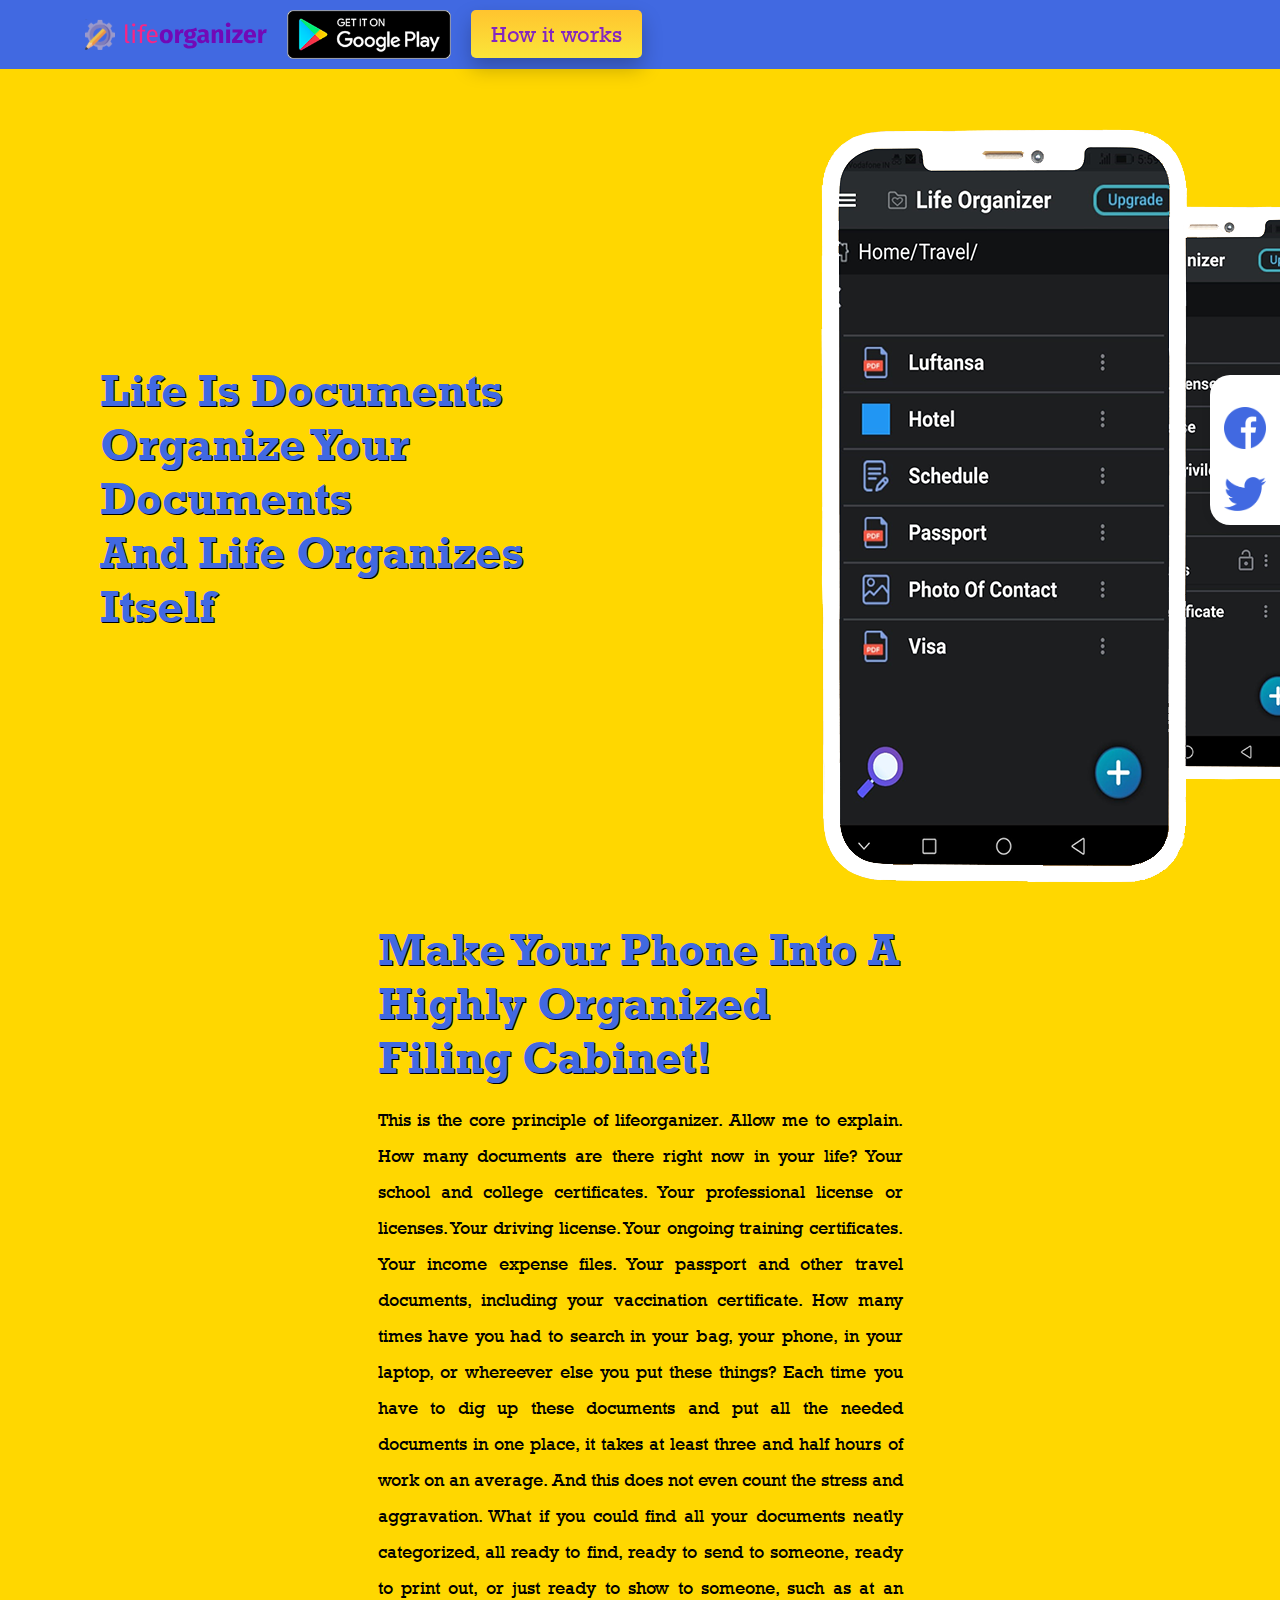
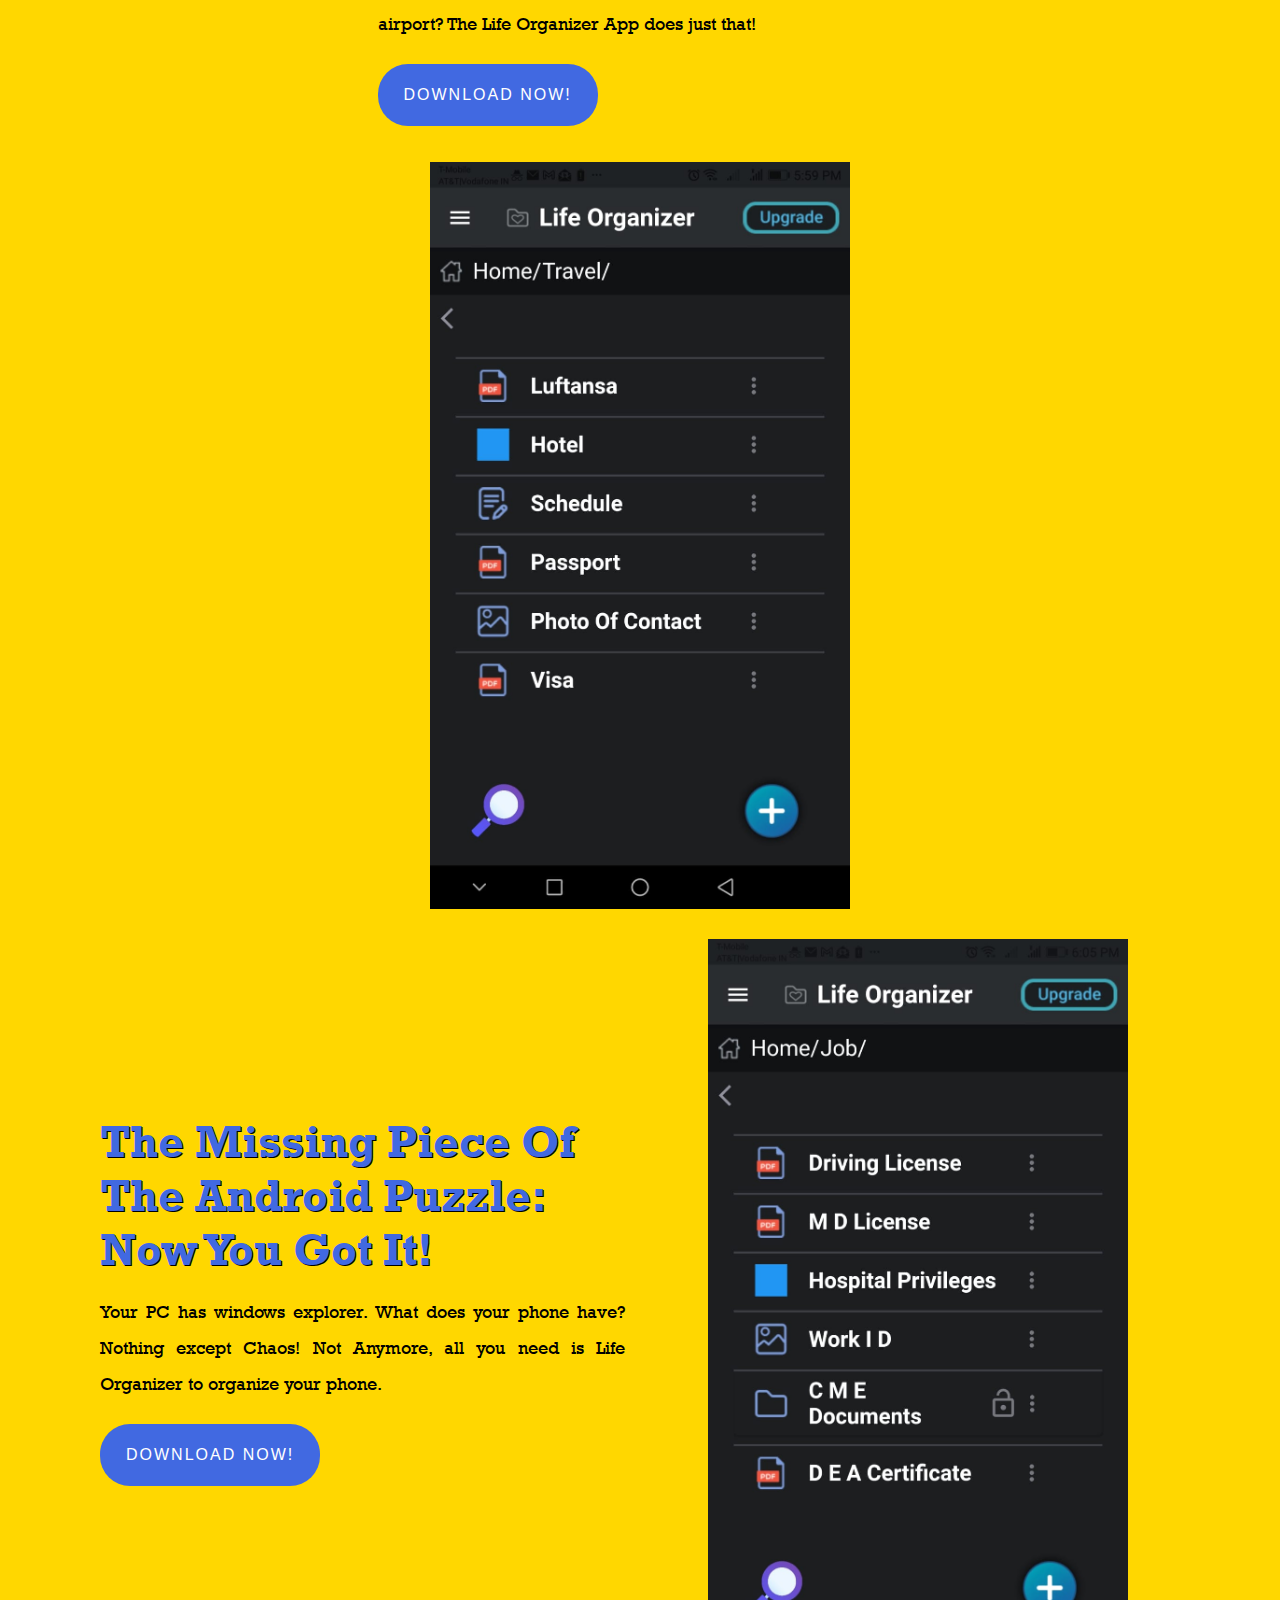
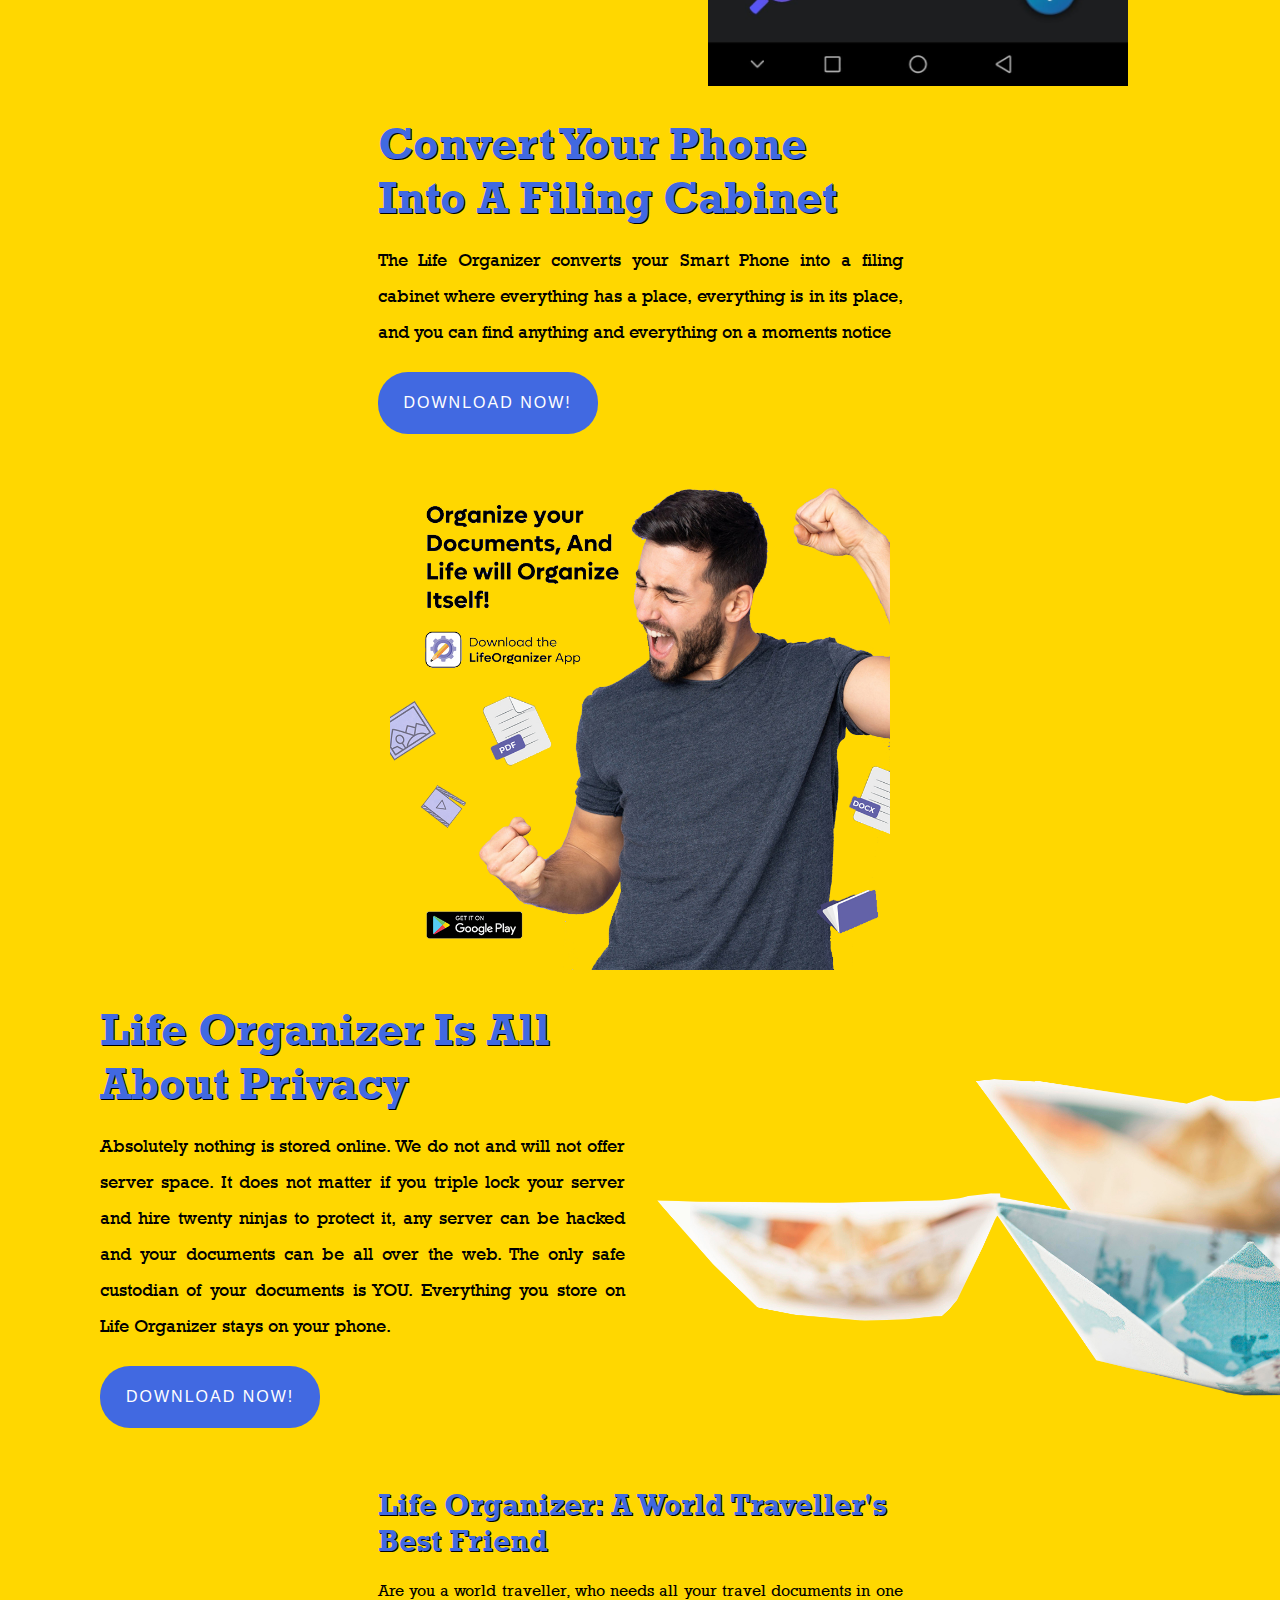
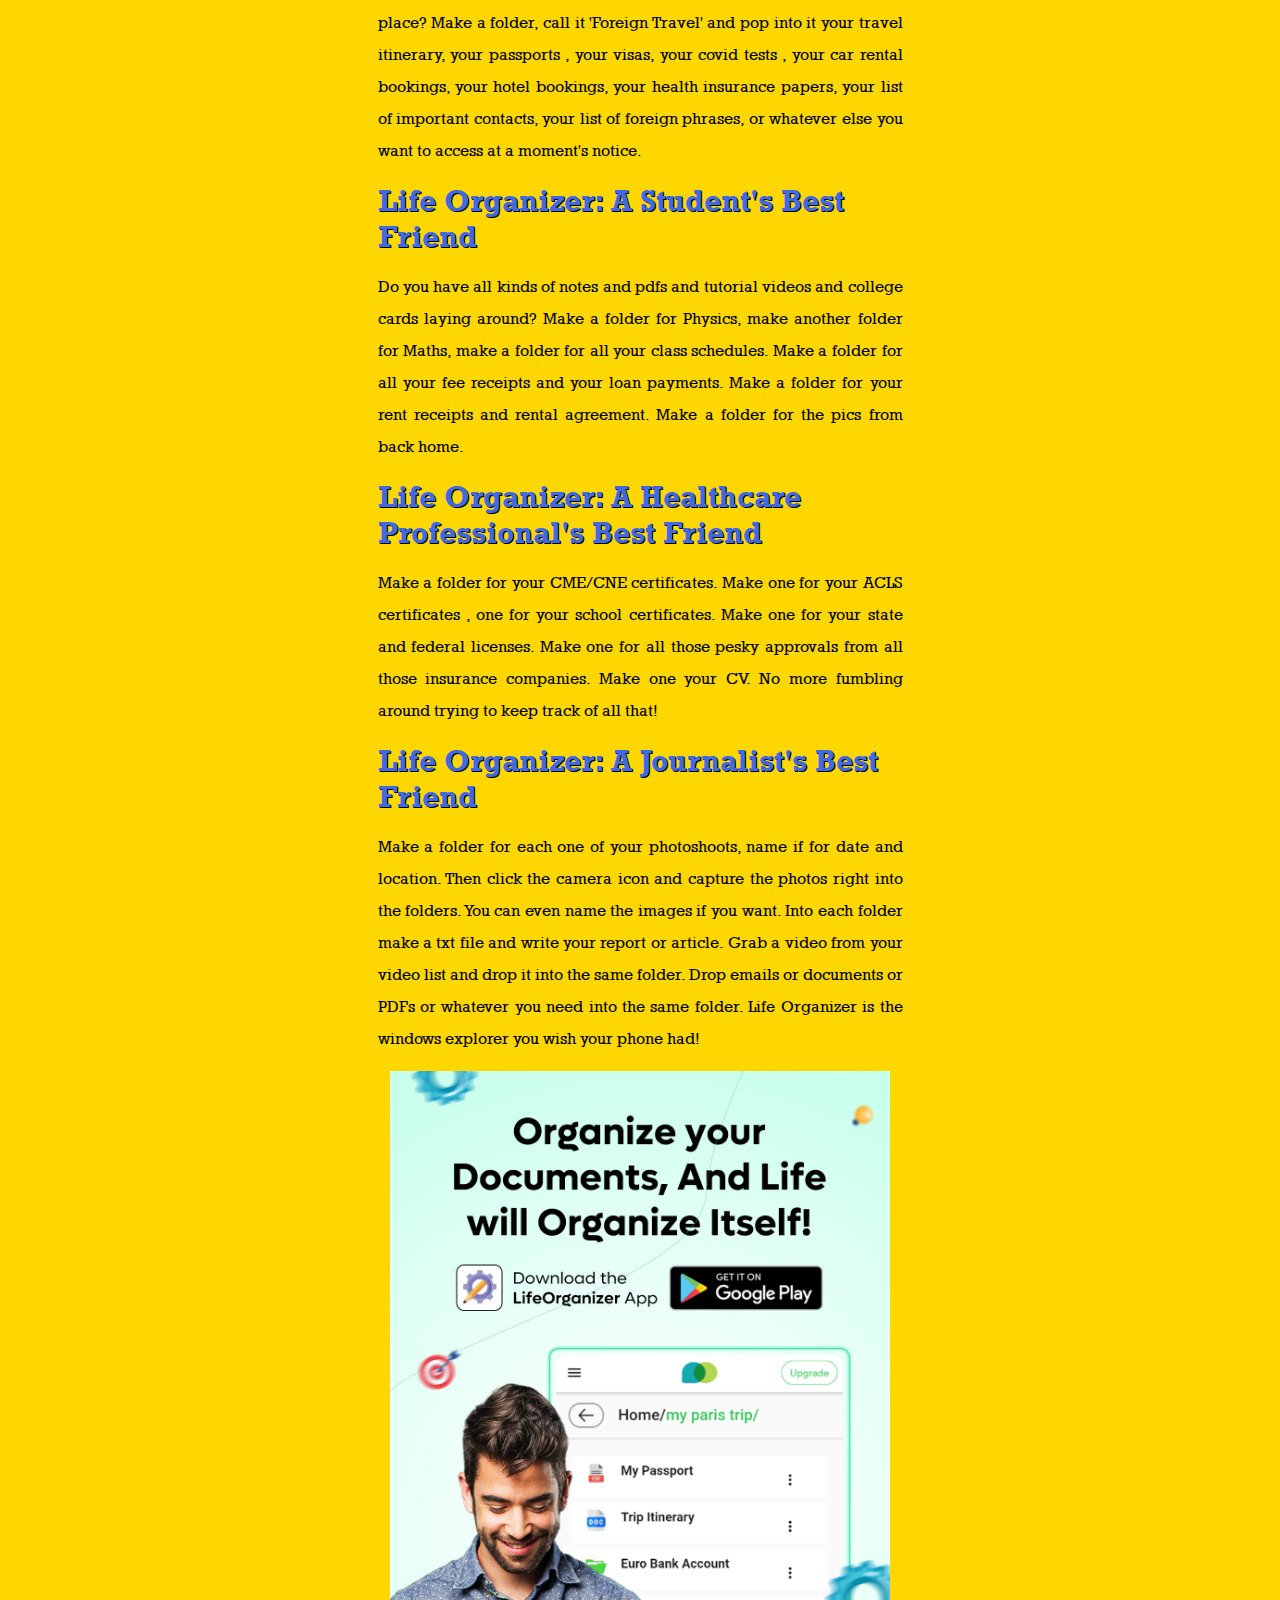
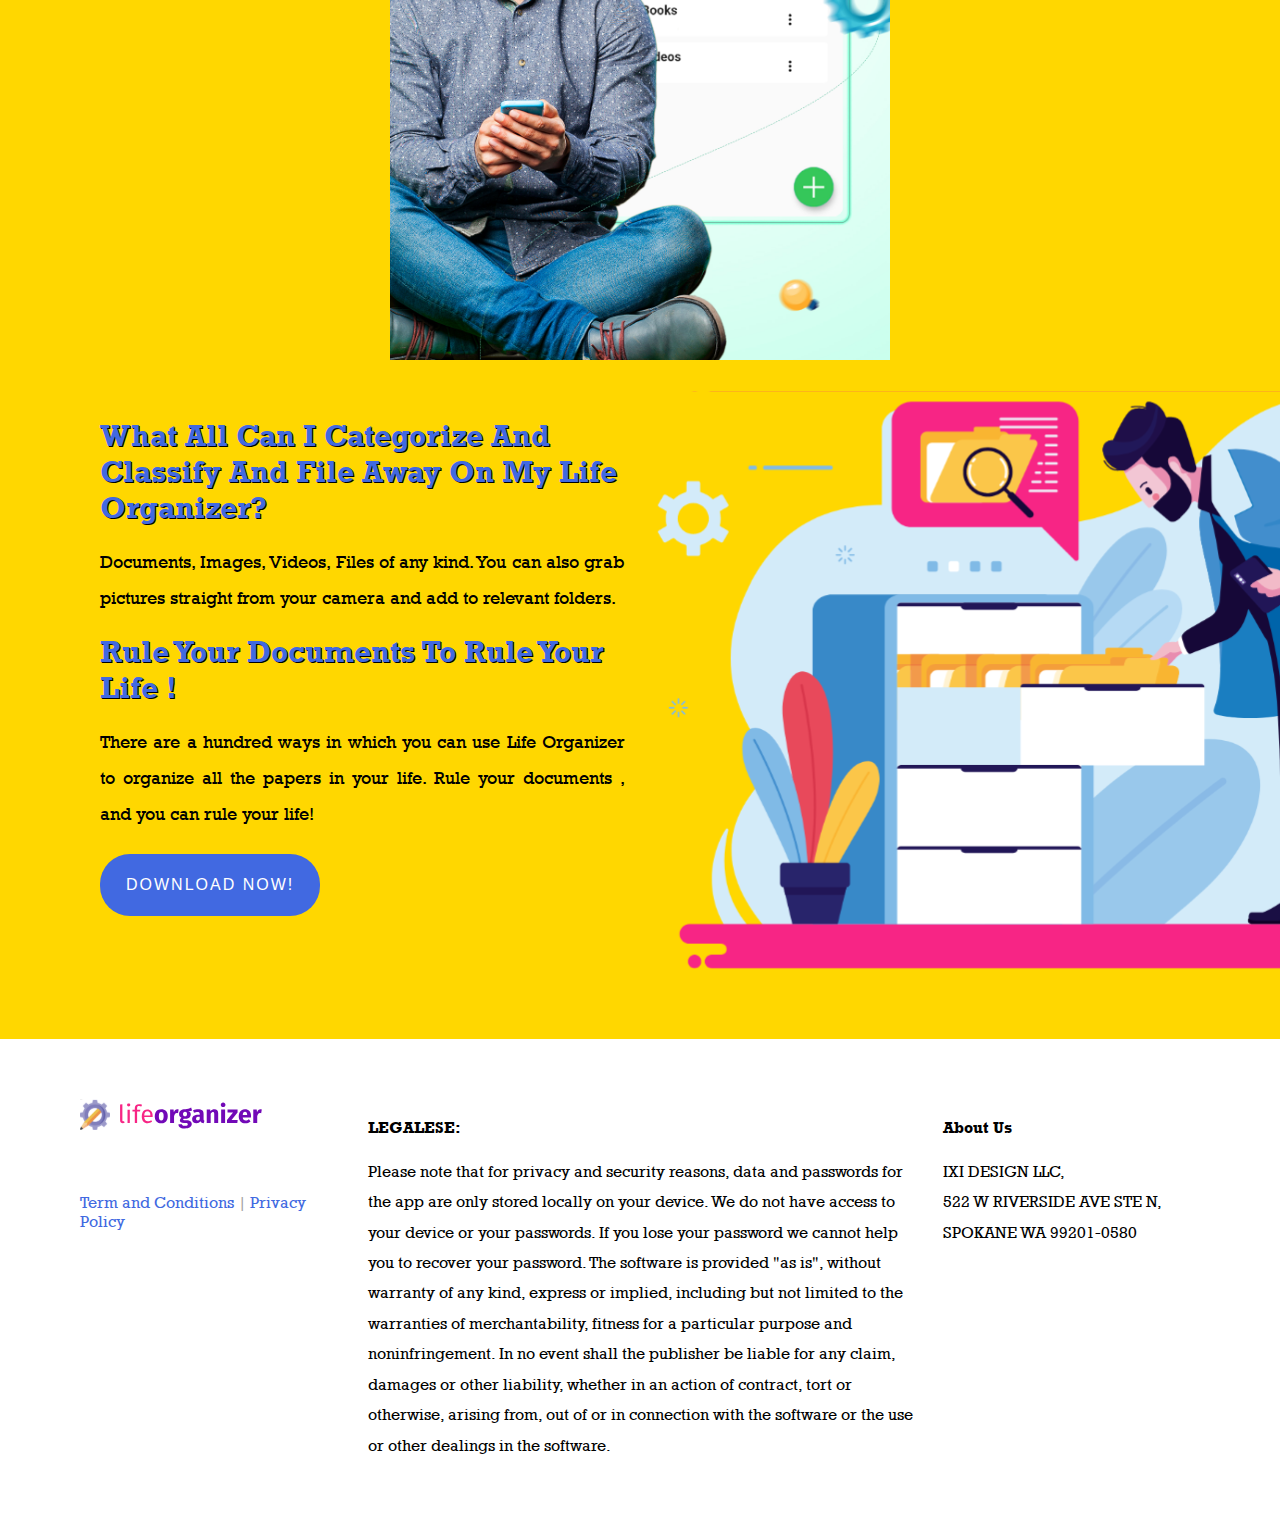
<file: index.html>
<!DOCTYPE html>
<html lang="en">

<head>
    <meta charset="UTF-8">
    <meta http-equiv="X-UA-Compatible" content="IE=edge">
    <meta name="viewport" content="width=device-width, initial-scale=1.0">
    <title>Organizing both your documents, and life! — lifeorganizer</title>
    <!-- Meta -->
    <meta name="title" content="Organizing both your documents, and life! — lifeorganizer">
    <meta http-equiv="content-type" content="text/html" charset="UTF-8">
    <meta http-equiv="X-UA-Compatible" content="IE=edge">
    <meta name="viewport" content="width=device-width, initial-scale=1.0">
    <meta name="description" content="Life Organizer is the window explorer for mobile. With hundreds of ways, it offers to organize a wide range of files and papers. Bring sanity back to your life.">
    <meta name="robots" content="all">
    <!-- Facebook Open Graph -->
    <meta property="og:url" content="/index">
    <meta property="og:type" content="website">
    <meta property="og:title" content="Organizing both your documents, and life! — lifeorganizer">
    <meta property="og:description" content="Life Organizer is the window explorer for mobile. With hundreds of ways, it offers to organize a wide range of files and papers. Bring sanity back to your life.">
    <meta property="og:image" content="https://kessgame.com/assets/img/thumbnail.png">
    <!-- Twitter App Card -->
    <meta name="twitter:card" content="app">
    <meta name="twitter:description" content="Life Organizer is the window explorer for mobile. With hundreds of ways, it offers to organize a wide range of files and papers. Bring sanity back to your life.">
    <meta name="twitter:app:country" content="US">
    <meta name="twitter:app:name:googleplay" content="Life Organizer">
    <meta name="twitter:app:id:googleplay" content="com.life_organizer">
    <meta name="twitter:app:url:googleplay" content="https://play.google.com/store/apps/details?id=com.life_organizer">
    <meta name="keywords" content="personal organizer">
    <link rel="apple-touch-icon" sizes="180x180" href="./assets/favicon/apple-touch-icon.png">
    <link rel="icon" type="image/png" sizes="192x192" href="./assets/favicon/android-chrome-192x192.png">
    <link rel="icon" type="image/png" sizes="32x32" href="./assets/favicon/favicon-32x32.png">
    <link rel="icon" type="image/png" sizes="16x16" href="./assets/favicon/favicon-16x16.png">
    <link rel="shortcut icon" href="./assets/favicon/favicon.io" type="image/png">


    <link rel="stylesheet" href="./assets/css/reset.css">
    <link rel="stylesheet" href="./assets/css/base.css">
    <link rel="stylesheet" href="./assets/css/grid.css">

    <link rel="stylesheet" href="./assets/css/style.css">
    <link rel="stylesheet" href="./assets/css/responsive.css">



</head>

<body>
    <div id="app">
        <div class="header">
            <div class="grid">
                <div class="row">
                    <div class="header__inner">
                        <ul>
                            <li>
                                <a href="index.html"><img class="logo-svg" src="./assets/img/logo.svg" alt="logo"></a>
                            </li>
                            <li>
                                <a href="https://play.google.com/store/apps/details?id=com.life_organizer">
                                    <img class="google-play" src="./assets/img/google-play-badge.png" alt="google play" width="164px">
                                </a>
                            </li>
                            <li>
                                <a class="how-to-use" href="how-it-works.html">
                                    How it works
                                </a>
                            </li>
                        </ul>
                    </div>
                </div>
            </div>
        </div>

        <div class="main-content">
            <div class="section-organized main-quote">
                <div class="grid">
                    <div class="row">
                        <div class="col l-6 m-12 c-12 left-mb">
                            <h2>Life is documents<br>
                                <span class="organize-yours">Organize your documents</span><br>
                                <span class="organize-yours">And life organizes itself</span>
                            </h2>

                        </div>
                        <div class="col l-6 m-12 c-12">
                            <p class="edit-img">
                                <img src="./assets/img/app-mobile-2.png" alt="">
                            </p>
                        </div>

                    </div>
                </div>
            </div>
            <!--end main quote-->

            <div class="section-organized organized-first">
                <div class="grid">
                    <div class="row">
                        <div class="col l-6 m-12 c-12">
                            <p class="edit-img">
                                <img class="app-mobile-2" src="./assets/img/app-mobile-2.jpeg" alt="" width="420">
                            </p>
                        </div>
                        <div class="col l-6 m-12 c-12 left-mb">
                            <h2>Make your phone into a highly organized filing cabinet!</h2>
                            <p class="paragraph">This is the core principle of lifeorganizer. Allow me to explain. How many documents are there right now in your life? Your school and college certificates. Your professional license or licenses. Your driving license. Your
                                ongoing training certificates. Your income expense files. Your passport and other travel documents, including your vaccination certificate. How many times have you had to search in your bag, your phone, in your laptop,
                                or whereever else you put these things? Each time you have to dig up these documents and put all the needed documents in one place, it takes at least three and half hours of work on an average. And this does not even count
                                the stress and aggravation. What if you could find all your documents neatly categorized, all ready to find, ready to send to someone, ready to print out, or just ready to show to someone, such as at an airport? The Life
                                Organizer App does just that!</p>
                            <p class="wrap-button">
                                <a href="https://play.google.com/store/apps/details?id=com.life_organizer" class="btn download-btn">DOWNLOAD NOW!</a>
                            </p>
                        </div>
                    </div>
                </div>
            </div>
            <!--end organized first -->

            <div class="section-organized organized-second">
                <div class="grid">
                    <div class="row">
                        <div class="col l-6 m-12 c-12 left-mb">
                            <h2>The Missing Piece of the Android Puzzle: Now you got it!</h2>
                            <p class="paragraph">Your PC has windows explorer. What does your phone have? Nothing except Chaos! Not Anymore, all you need is Life Organizer to organize your phone.</p>
                            <p class="wrap-button">
                                <a href="https://play.google.com/store/apps/details?id=com.life_organizer" class="btn download-btn">DOWNLOAD NOW!</a>
                            </p>
                        </div>
                        <div class="col l-6 m-12 c-12">
                            <p class="edit-img">
                                <img class="app-mobile-2" src="./assets/img/app-mobile-3.jpeg" alt="" width="420">
                            </p>
                        </div>
                    </div>
                </div>
            </div>
            <!--end organized second -->

            <div class="section-organized organized-third">
                <div class="grid">
                    <div class="row">
                        <div class="col l-6 m-12 c-12">
                            <p class="edit-img">
                                <img class="app-mobile-2" src="./assets/img/bg-facebook.png" alt="Facebook" width="500">
                            </p>
                        </div>
                        <div class="col l-6 m-12 c-12 left-mb">
                            <h2>Convert Your Phone into a Filing Cabinet</h2>
                            <p class="paragraph">The Life Organizer converts your Smart Phone into a filing cabinet where everything has a place, everything is in its place, and you can find anything and everything on a moments notice</p>
                            <p class="wrap-button">
                                <a href="https://play.google.com/store/apps/details?id=com.life_organizer" class="btn download-btn">DOWNLOAD NOW!</a>
                            </p>
                        </div>
                    </div>
                </div>
            </div>
            <!--end organized third -->

            <div class="section-organized organized-four">
                <div class="grid">
                    <div class="row">
                        <div class="col l-6 m-12 c-12 left-mb">
                            <h2>Life Organizer is all about Privacy</h2>
                            <p class="paragraph">Absolutely nothing is stored online. We do not and will not offer server space. It does not matter if you triple lock your server and hire twenty ninjas to protect it, any server can be hacked and your documents can be all
                                over the web. The only safe custodian of your documents is YOU. Everything you store on Life Organizer stays on your phone. </p>
                            <p class="wrap-button">
                                <a href="https://play.google.com/store/apps/details?id=com.life_organizer" class="btn download-btn">DOWNLOAD NOW!</a>
                            </p>
                        </div>
                        <div class="col l-6 m-12 c-12">
                            <p class="edit-img">
                                <img class="app-mobile-2" src="./assets/img/high-angle-small-blurry-paper-boats.png" alt="Paper Boats" width="900">
                            </p>
                        </div>
                    </div>
                </div>
            </div>
            <!--end organized four -->

            <div class="section-organized organized-five">
                <div class="grid">
                    <div class="row">
                        <div class="col l-6 m-12 c-12">
                            <p class="edit-img">
                                <img class="app-mobile-2" src="./assets/img/snapchat-bg.jpg" alt="Snap Chat" width="500">
                            </p>
                        </div>
                        <div class="col l-6 m-12 c-12">
                            <h3>Life Organizer: a world traveller's best friend</h3>
                            <p>Are you a world traveller, who needs all your travel documents in one place? Make a folder, call it 'Foreign Travel' and pop into it your travel itinerary, your passports , your visas, your covid tests , your car rental bookings,
                                your hotel bookings, your health insurance papers, your list of important contacts, your list of foreign phrases, or whatever else you want to access at a moment's notice.

                            </p>
                            <h3>Life Organizer: a student's best friend</h3>
                            <p>
                                Do you have all kinds of notes and pdfs and tutorial videos and college cards laying around? Make a folder for Physics, make another folder for Maths, make a folder for all your class schedules. Make a folder for all your fee receipts and your loan payments.
                                Make a folder for your rent receipts and rental agreement. Make a folder for the pics from back home.
                            </p>
                            <h3>Life Organizer: a healthcare professional's best friend</h3>
                            <p>Make a folder for your CME/CNE certificates. Make one for your ACLS certificates , one for your school certificates. Make one for your state and federal licenses. Make one for all those pesky approvals from all those insurance
                                companies. Make one your CV. No more fumbling around trying to keep track of all that!
                            </p>
                            <h3>Life Organizer: a journalist's best friend</h3>
                            <p>Make a folder for each one of your photoshoots, name if for date and location. Then click the camera icon and capture the photos right into the folders. You can even name the images if you want. Into each folder make a txt
                                file and write your report or article. Grab a video from your video list and drop it into the same folder. Drop emails or documents or PDFs or whatever you need into the same folder. Life Organizer is the windows explorer
                                you wish your phone had!
                            </p>
                        </div>
                    </div>
                </div>
            </div>
            <!--end organized five -->

            <div class="section-organized organized-six">
                <div class="grid">
                    <div class="row">
                        <div class="col l-6 m-12 c-12 left-mb">
                            <h3>What all can I categorize and classify and file away on my Life Organizer?</h3>
                            <p class="paragraph">Documents, Images, Videos, Files of any kind. You can also grab pictures straight from your camera and add to relevant folders. </p>
                            <h3>Rule your documents to rule your life !</h3>
                            <p class="paragraph">There are a hundred ways in which you can use Life Organizer to organize all the papers in your life. Rule your documents , and you can rule your life!</p>
                            <p class="wrap-button">
                                <a href="https://play.google.com/store/apps/details?id=com.life_organizer" class="btn download-btn">DOWNLOAD NOW!</a>
                            </p>
                        </div>
                        <div class="col l-6 m-12 c-12">
                            <p class="edit-img">
                                <img class="app-mobile-2" src="./assets/img/graphics.svg" alt="Graphics" width="900">
                            </p>
                        </div>
                    </div>
                </div>
            </div>
            <!--end organized six -->

        </div>
        <!--end main content-->

        <footer>
            <div class="grid">
                <div class="row">
                    <div class="col l-3 m-12 c-12">
                        <a href="index.html"><img src="./assets/img/logo.svg" alt="logo"></a>
                        <div class="link-bottom">
                            <a href="terms.html">Term and Conditions</a> |
                            <a href="privacy.html">Privacy Policy</a>
                            <!-- <a href="#">EULA</a> -->
                        </div>
                    </div>
                    <div class="col l-6 m-12 c-12 m-12 c-12">
                        <h3>LEGALESE:</h3>
                        <p>
                            Please note that for privacy and security reasons, data and passwords for the app are only stored locally on your device. We do not have access to your device or your passwords. If you lose your password we cannot help you to recover your password. The
                            software is provided "as is", without warranty of any kind, express or implied, including but not limited to the warranties of merchantability, fitness for a particular purpose and noninfringement. In no event shall the publisher
                            be liable for any claim, damages or other liability, whether in an action of contract, tort or otherwise, arising from, out of or in connection with the software or the use or other dealings in the software.
                        </p>
                    </div>
                    <div class="col l-3 m-12 c-12">
                        <h3>About Us</h3>
                        <p>IXI DESIGN LLC, <br>522 W RIVERSIDE AVE STE N, <br>SPOKANE WA 99201-0580</p>
                    </div>
                </div>
            </div>
        </footer>


        <div class="share">
            <h4 class="srOnly">Share</h4>
            <a target="_blank" href="https://www.facebook.com/sharer/sharer.php?u=https://ovvy.com">
                <img src="./assets/img/facebook.png" alt="Facebook icon">
            </a>
            <a target="_blank" href="https://twitter.com/share?url=https://ovvy.com">
                <img src="./assets/img/twitter.png" alt="Twitter icon">
            </a>
        </div>
    </div>
    <!--end app-->



</body>

</html>
</file>
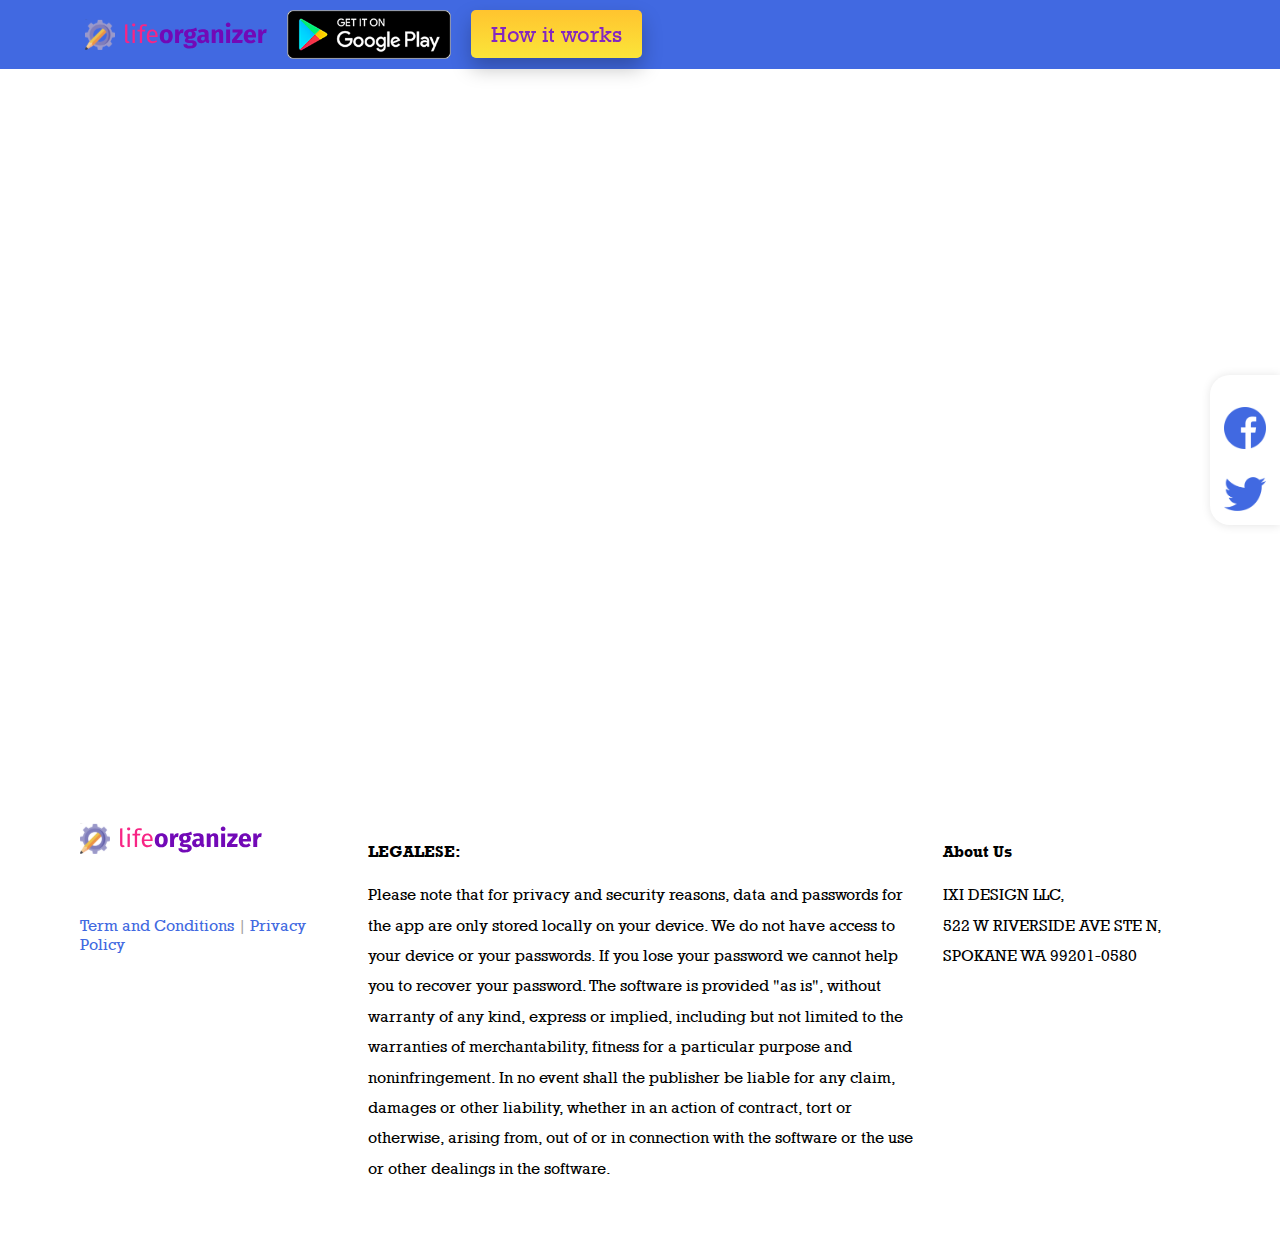
<file: how-it-works.html>
<!DOCTYPE html>
<html lang="en">

<head>
    <meta charset="UTF-8">
    <meta http-equiv="X-UA-Compatible" content="IE=edge">
    <meta name="viewport" content="width=device-width, initial-scale=1.0">
    <title>Organizing both your documents, and life! — lifeorganizer</title>
    <!-- Meta -->
    <meta name="title" content="Organizing both your documents, and life! — lifeorganizer">
    <meta http-equiv="content-type" content="text/html" charset="UTF-8">
    <meta http-equiv="X-UA-Compatible" content="IE=edge">
    <meta name="viewport" content="width=device-width, initial-scale=1.0">
    <meta name="description" content="Life Organizer is the window explorer for mobile. With hundreds of ways, it offers to organize a wide range of files and papers. Bring sanity back to your life.">
    <meta name="robots" content="all">
    <!-- Facebook Open Graph -->
    <meta property="og:url" content="/index">
    <meta property="og:type" content="website">
    <meta property="og:title" content="Organizing both your documents, and life! — lifeorganizer">
    <meta property="og:description" content="Life Organizer is the window explorer for mobile. With hundreds of ways, it offers to organize a wide range of files and papers. Bring sanity back to your life.">
    <meta property="og:image" content="https://kessgame.com/assets/img/thumbnail.png">
    <!-- Twitter App Card -->
    <meta name="twitter:card" content="app">
    <meta name="twitter:description" content="Life Organizer is the window explorer for mobile. With hundreds of ways, it offers to organize a wide range of files and papers. Bring sanity back to your life.">
    <meta name="twitter:app:country" content="US">
    <meta name="twitter:app:name:googleplay" content="Life Organizer">
    <meta name="twitter:app:id:googleplay" content="com.life_organizer">
    <meta name="twitter:app:url:googleplay" content="https://play.google.com/store/apps/details?id=com.life_organizer">
    <meta name="keywords" content="personal organizer">
    <link rel="apple-touch-icon" sizes="180x180" href="./assets/favicon/apple-touch-icon.png">
    <link rel="icon" type="image/png" sizes="192x192" href="./assets/favicon/android-chrome-192x192.png">
    <link rel="icon" type="image/png" sizes="32x32" href="./assets/favicon/favicon-32x32.png">
    <link rel="icon" type="image/png" sizes="16x16" href="./assets/favicon/favicon-16x16.png">
    <link rel="shortcut icon" href="./assets/favicon/favicon.io" type="image/png">


    <link rel="stylesheet" href="./assets/css/reset.css">
    <link rel="stylesheet" href="./assets/css/base.css">
    <link rel="stylesheet" href="./assets/css/grid.css">

    <link rel="stylesheet" href="./assets/css/style.css">
    <link rel="stylesheet" href="./assets/css/responsive.css">



</head>

<body>
    <div id="app">
        <div class="header">
            <div class="grid">
                <div class="row">
                    <div class="header__inner">
                        <ul>
                            <li>
                                <a href="index.html"><img class="logo-svg" src="./assets/img/logo.svg" alt="logo"></a>
                            </li>
                            <li>
                                <a href="https://play.google.com/store/apps/details?id=com.life_organizer">
                                    <img class="google-play" src="./assets/img/google-play-badge.png" alt="google play" width="164px">
                                </a>
                            </li>
                            <li>
                                <a class="how-to-use" href="how-it-works.html">
                                    How it works
                                </a>
                            </li>
                            <!-- <li>
                                <a class="blue-link" href="#">Privacy Policy</a>
                            </li>
                            <li>
                                <a class="blue-link" href="#">EULA</a>
                            </li> -->
                        </ul>
                    </div>
                </div>
            </div>
        </div>

        <div class="content-pages">
            <div class="grid">
                <div class="row">
                    <div class="col l-12 m-12 c-12">
                        <!-- <iframe width="560" height="315" src="https://www.youtube.com/embed/DGIXT7ce3vQ?controls=1" 
                        title="YouTube video player" frameborder="0" 
                        allow="accelerometer; autoplay; clipboard-write; encrypted-media; gyroscope; picture-in-picture" allowfullscreen="">
                    </iframe> -->
                        <!-- <iframe width="560" height="315" src="https://www.youtube.com/embed/MU4ylaInOU8" title="YouTube video player" frameborder="0" allow="accelerometer; autoplay; clipboard-write; encrypted-media; gyroscope; picture-in-picture" allowfullscreen></iframe> -->
                        <!-- <iframe width="384" height="640" src="https://www.youtube.com/embed/MU4ylaInOU8?rel=0" title="YouTube video player" frameborder="0" allow="accelerometer; autoplay; clipboard-write; encrypted-media; gyroscope; picture-in-picture" allowfullscreen></iframe> -->

                        <iframe width="384" height="640" src="https://www.youtube.com/embed/HJOuu1VW9-o?rel=0" title="LIFE ORGANIZER APP: User Guide" frameborder="0" allow="accelerometer; autoplay; clipboard-write; encrypted-media; gyroscope; picture-in-picture" allowfullscreen></iframe>
                    </div>
                </div>
            </div>
        </div>

        <footer>
            <div class="grid">
                <div class="row">
                    <div class="col l-3 m-12 c-12">
                        <a href="index.html"><img src="./assets/img/logo.svg" alt="logo"></a>
                        <div class="link-bottom">
                            <a href="terms.html">Term and Conditions</a> |
                            <a href="privacy.html">Privacy Policy</a>
                            <!-- <a href="#">EULA</a> -->
                        </div>
                    </div>
                    <div class="col l-6 m-12 c-12 m-12 c-12">
                        <h3>LEGALESE:</h3>
                        <p>
                            Please note that for privacy and security reasons, data and passwords for the app are only stored locally on your device. We do not have access to your device or your passwords. If you lose your password we cannot help you to recover your password. The
                            software is provided "as is", without warranty of any kind, express or implied, including but not limited to the warranties of merchantability, fitness for a particular purpose and noninfringement. In no event shall the publisher
                            be liable for any claim, damages or other liability, whether in an action of contract, tort or otherwise, arising from, out of or in connection with the software or the use or other dealings in the software.
                        </p>
                    </div>
                    <div class="col l-3 m-12 c-12">
                        <h3>About Us</h3>
                        <p>IXI DESIGN LLC, <br>522 W RIVERSIDE AVE STE N, <br>SPOKANE WA 99201-0580</p>
                    </div>
                </div>
            </div>
        </footer>

        <div class="share">
            <h4 class="srOnly">Share</h4>
            <a target="_blank" href="https://www.facebook.com/sharer/sharer.php?u=https://ovvy.com">
                <img src="./assets/img/facebook.png" alt="Facebook icon">
            </a>
            <a target="_blank" href="https://twitter.com/share?url=https://ovvy.com">
                <img src="./assets/img/twitter.png" alt="Twitter icon">
            </a>
        </div>
    </div>
    <!--end app-->



</body>

</html>
</file>
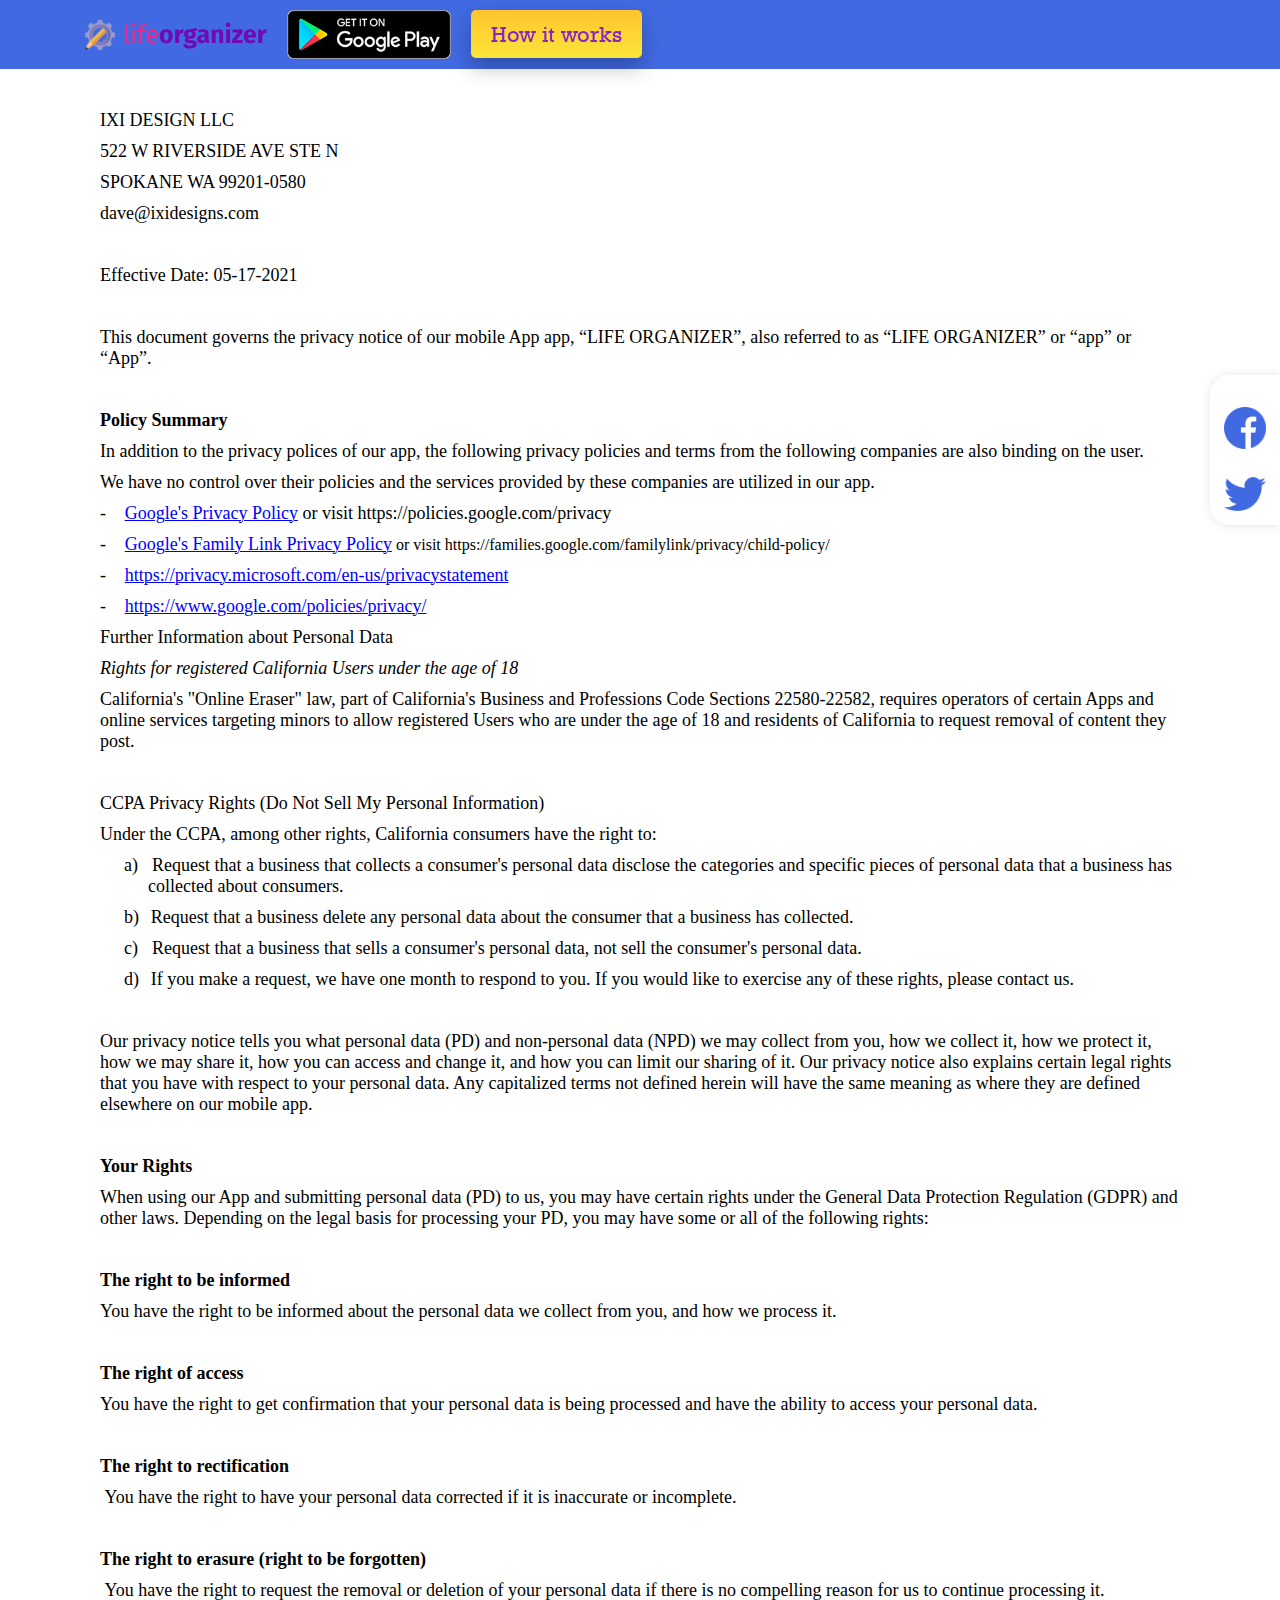
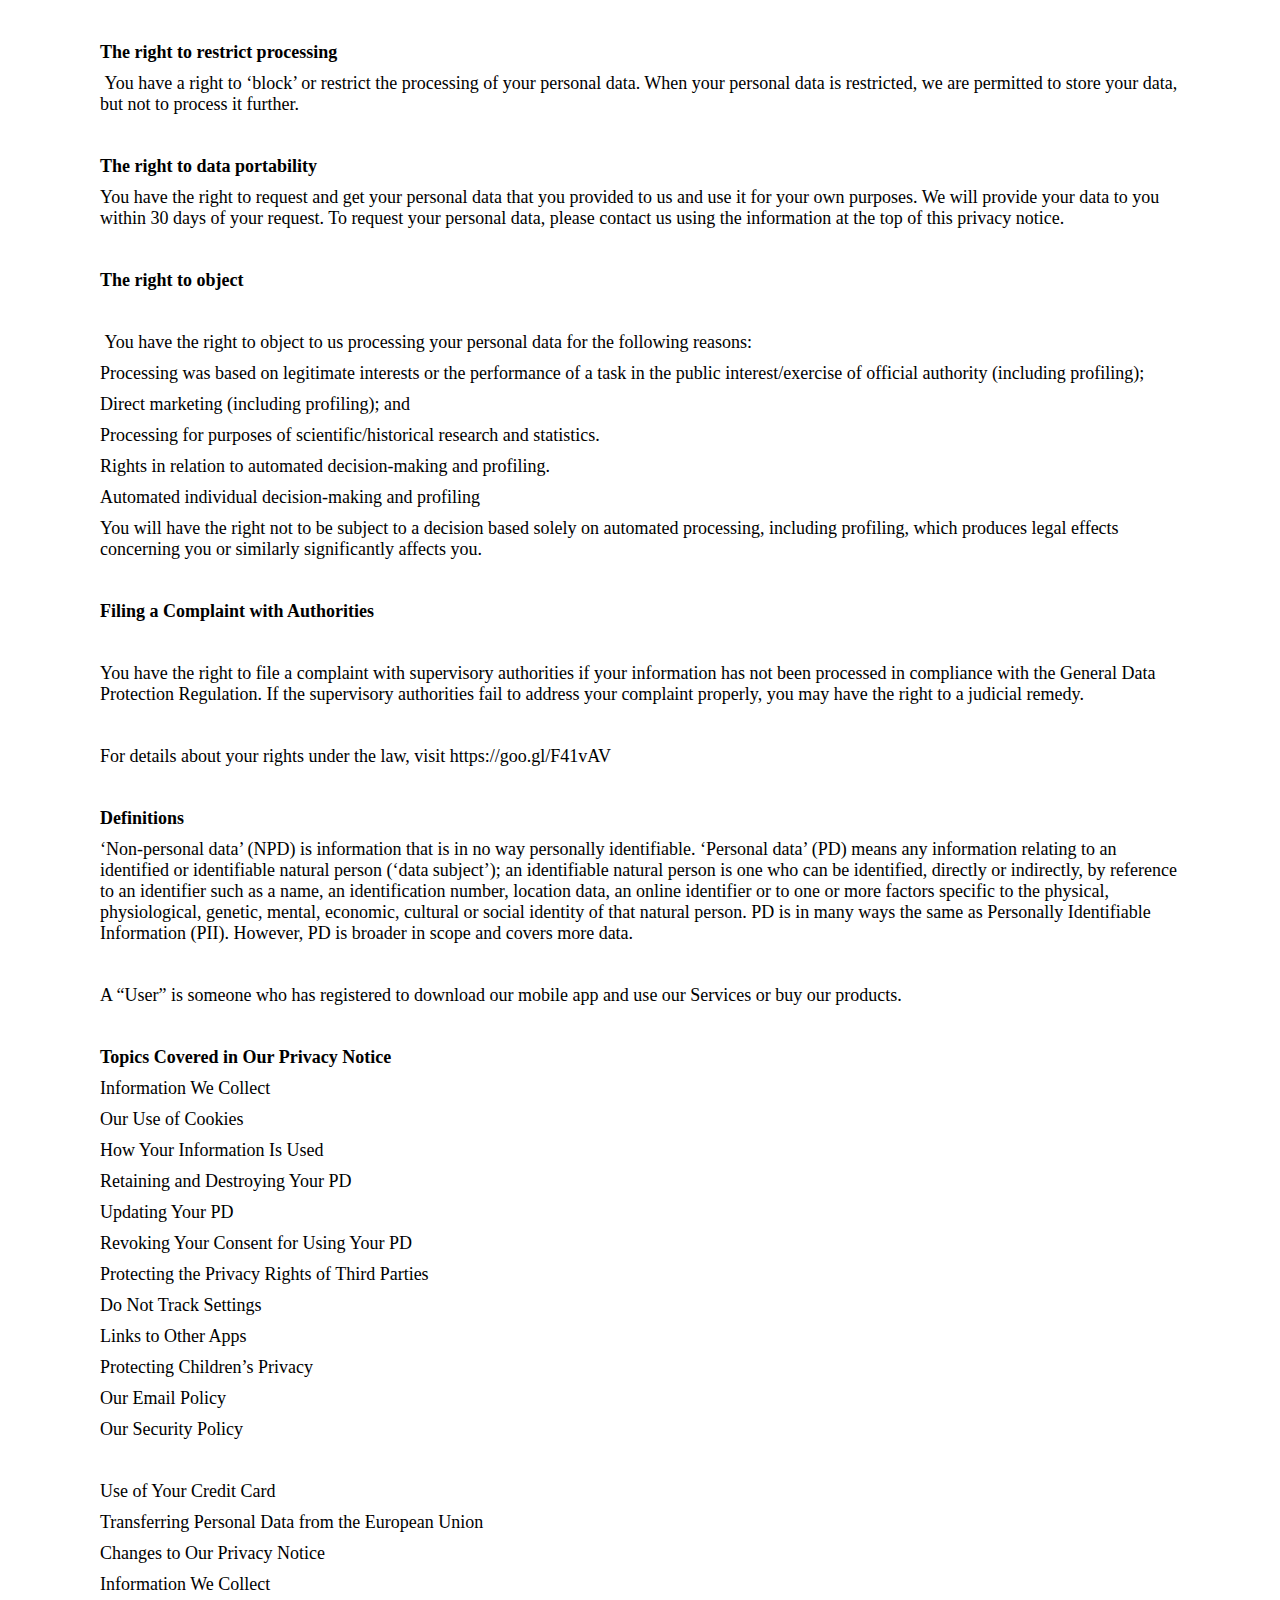
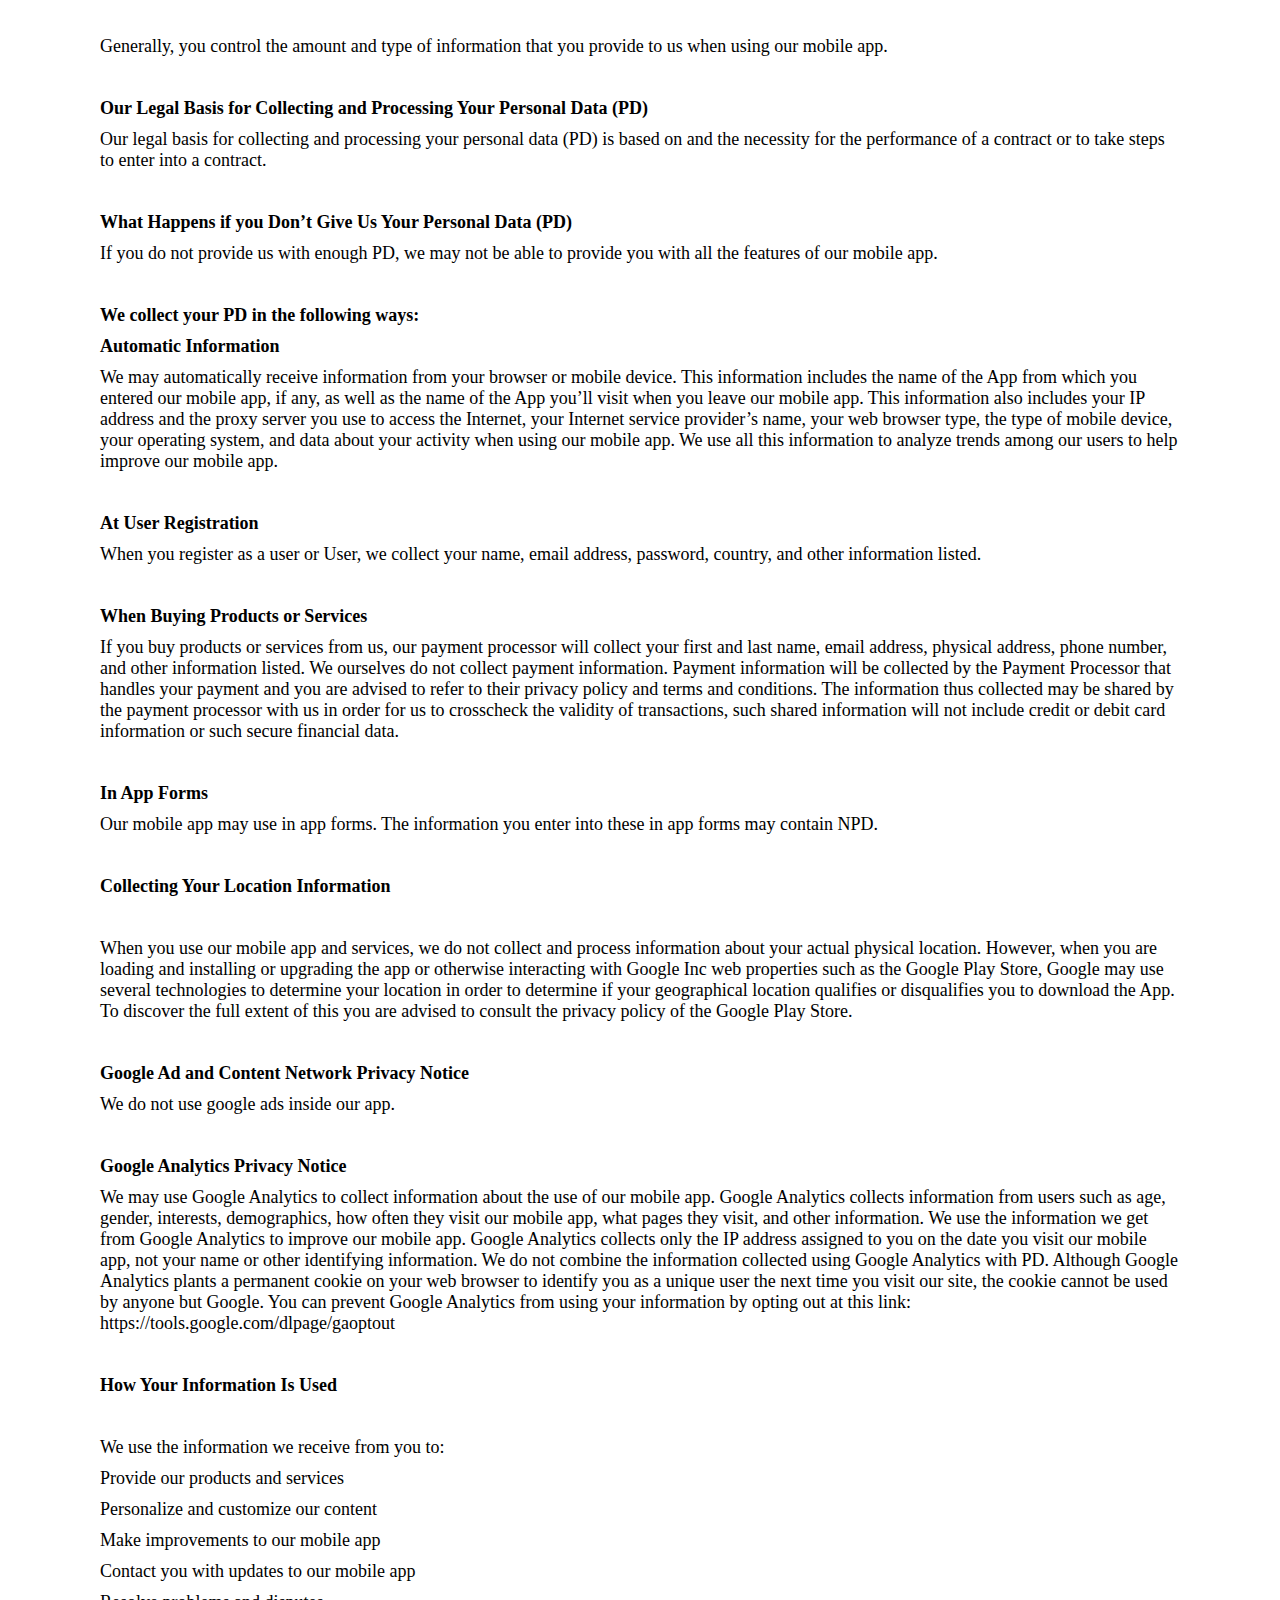
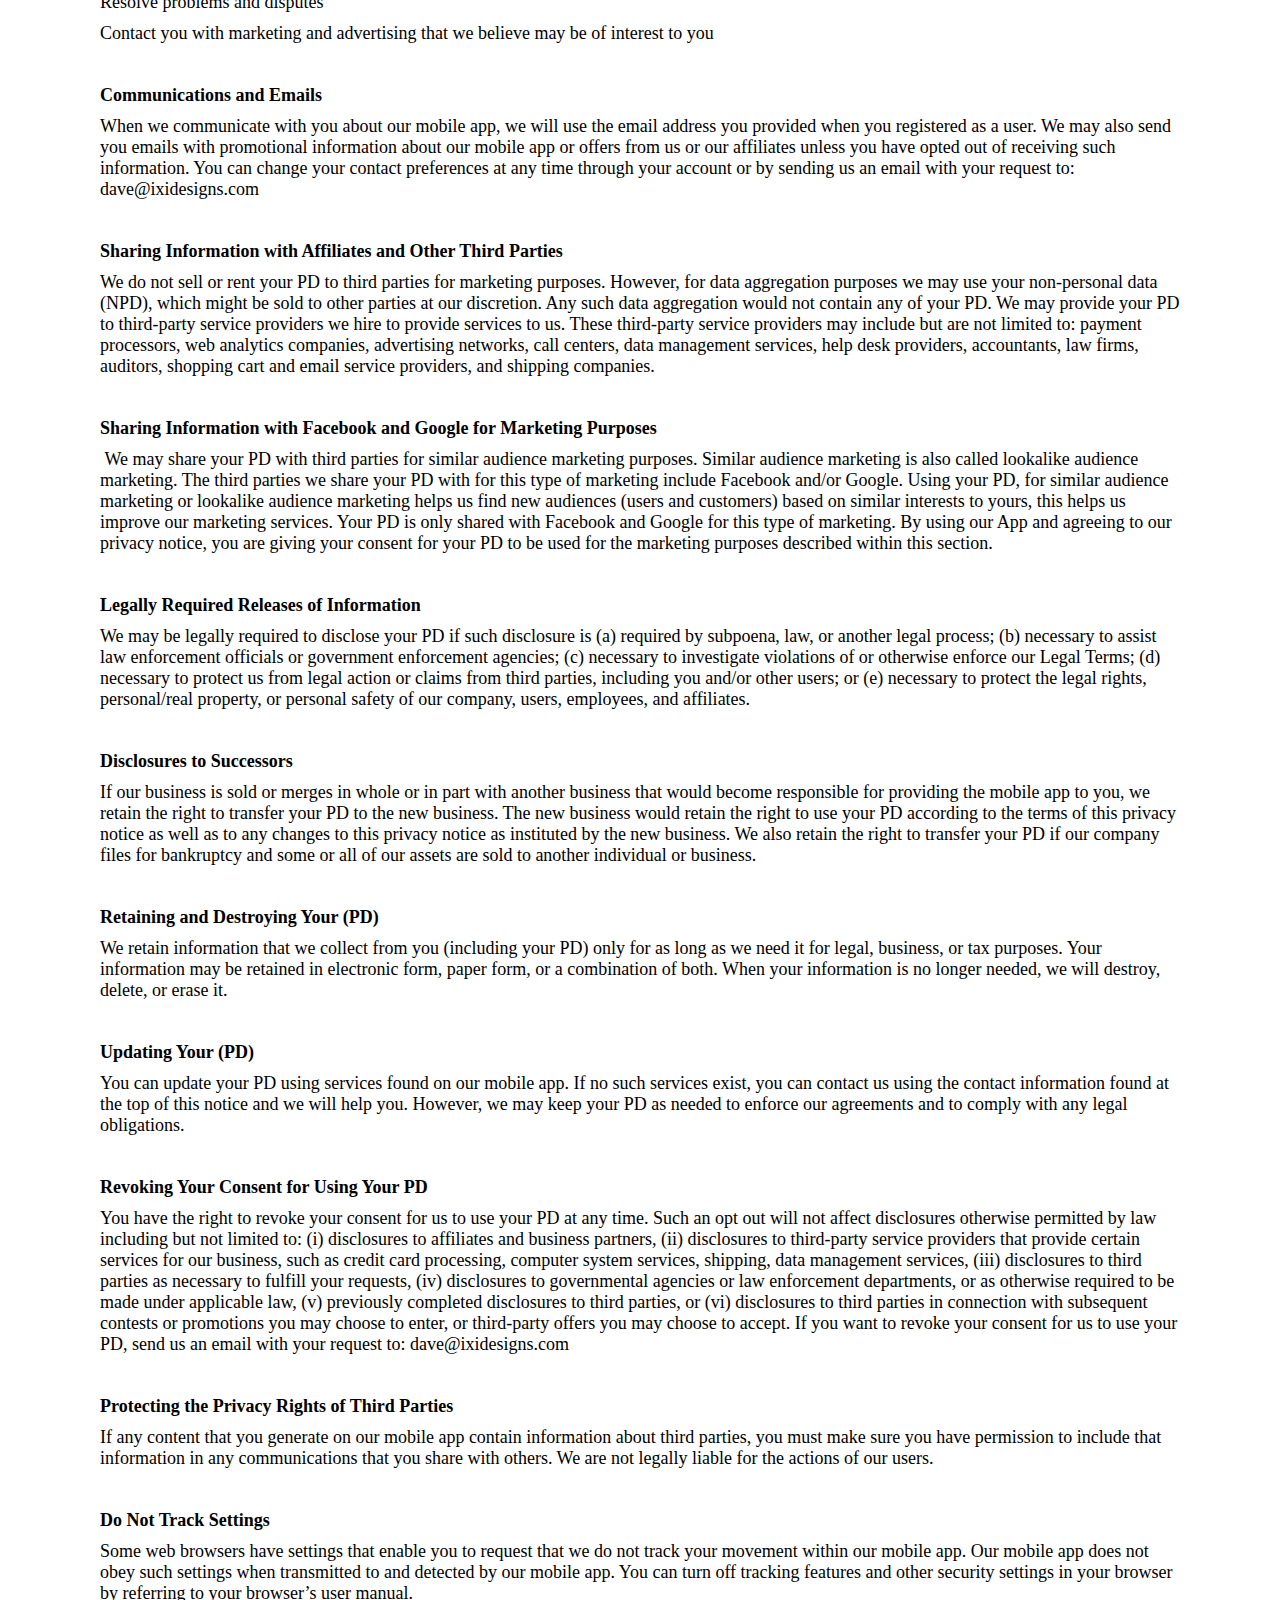
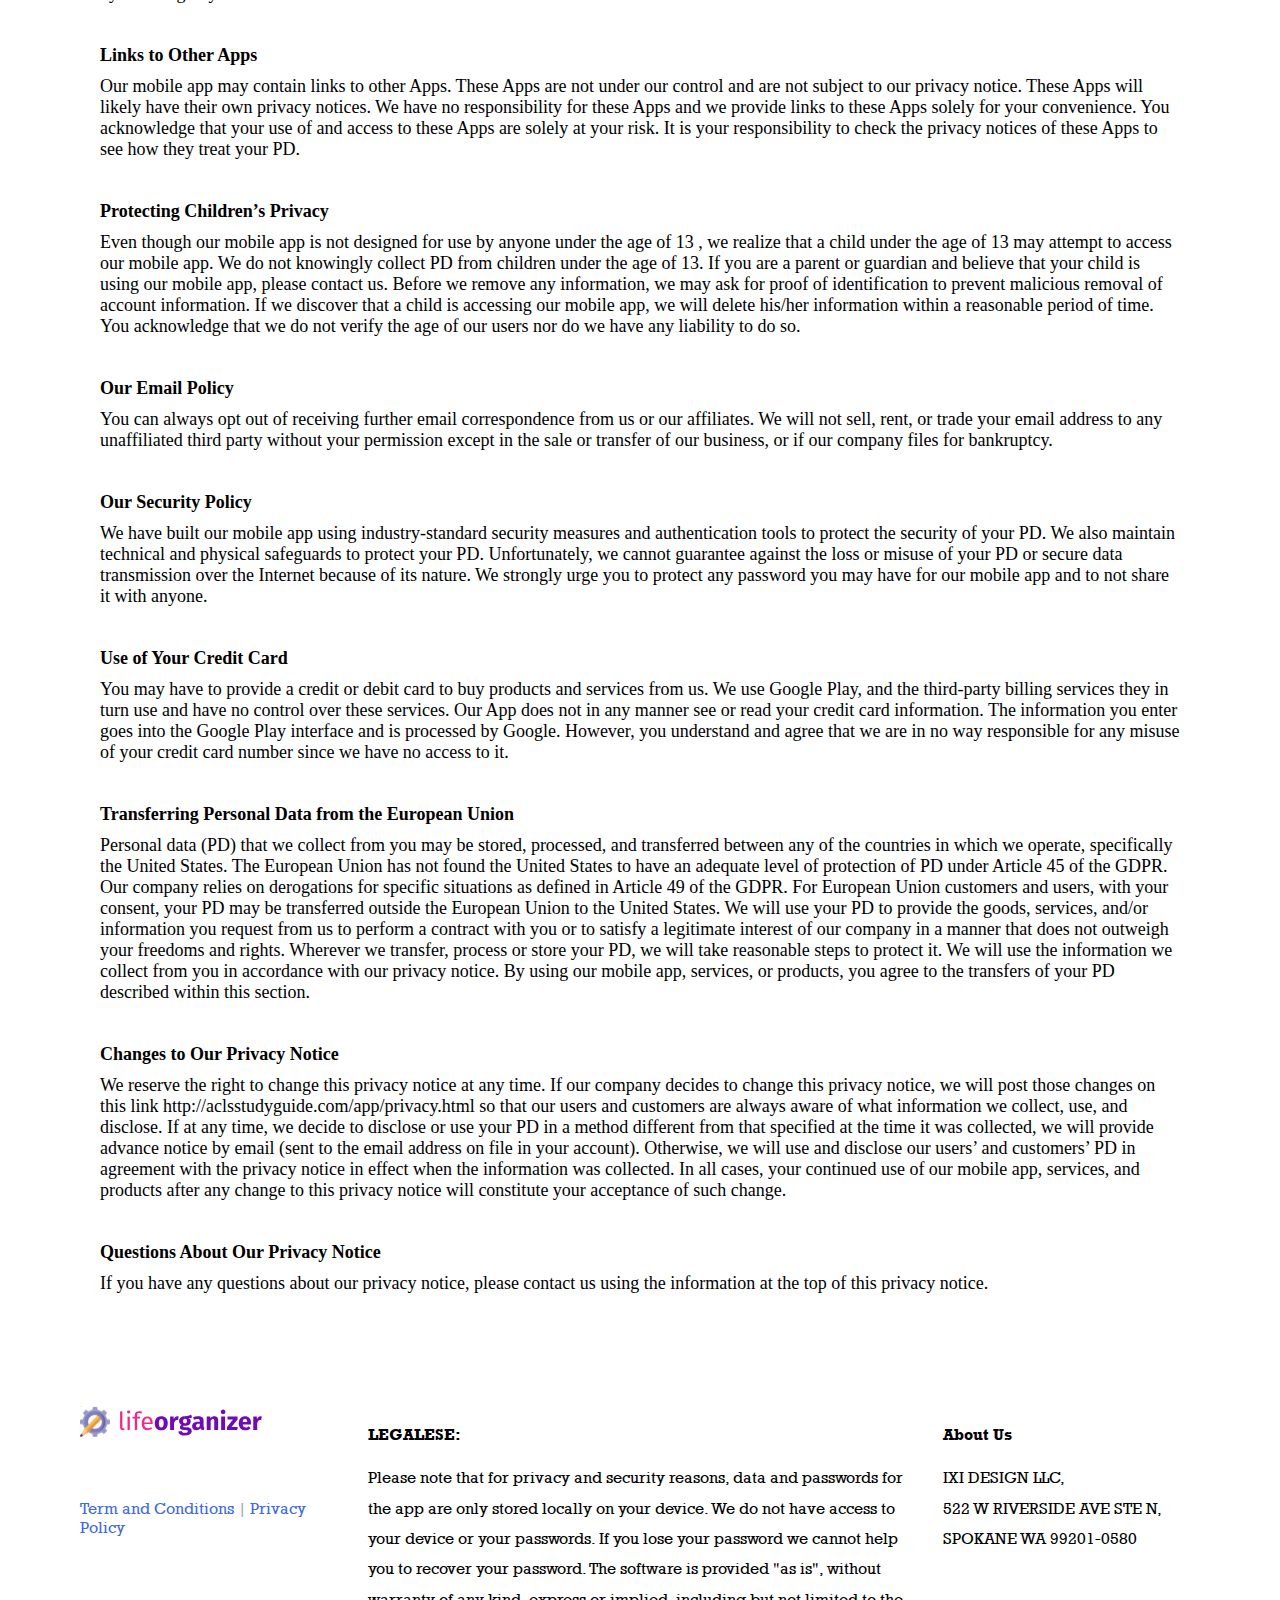
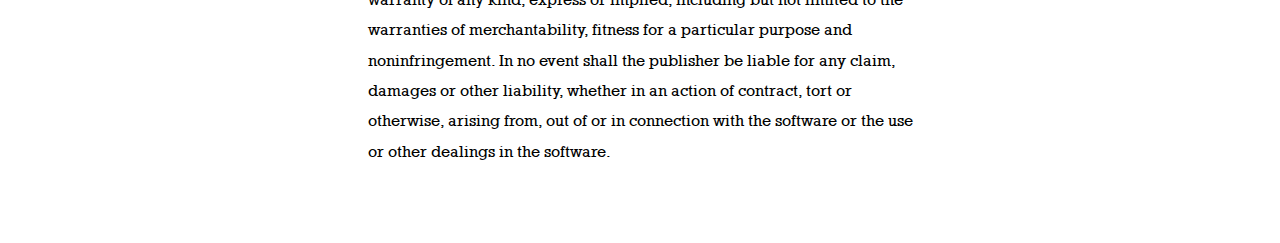
<file: privacy.html>
<!DOCTYPE html>
<html lang="en">

<head>
    <meta charset="UTF-8">
    <meta http-equiv="X-UA-Compatible" content="IE=edge">
    <meta name="viewport" content="width=device-width, initial-scale=1.0">
    <title>LIFE ORGANIZER APP Privacy Policy</title>
    <!-- Meta -->
    <meta name="title" content="Organizing both your documents, and life! — lifeorganizer">
    <meta http-equiv="content-type" content="text/html" charset="UTF-8">
    <meta http-equiv="X-UA-Compatible" content="IE=edge">
    <meta name="viewport" content="width=device-width, initial-scale=1.0">
    <meta name="description" content="Life Organizer is the window explorer for mobile. With hundreds of ways, it offers to organize a wide range of files and papers. Bring sanity back to your life.">
    <meta name="robots" content="all">
    <!-- Facebook Open Graph -->
    <meta property="og:url" content="/index">
    <meta property="og:type" content="website">
    <meta property="og:title" content="Organizing both your documents, and life! — lifeorganizer">
    <meta property="og:description" content="Life Organizer is the window explorer for mobile. With hundreds of ways, it offers to organize a wide range of files and papers. Bring sanity back to your life.">
    <meta property="og:image" content="https://kessgame.com/assets/img/thumbnail.png">
    <!-- Twitter App Card -->
    <meta name="twitter:card" content="app">
    <meta name="twitter:description" content="Life Organizer is the window explorer for mobile. With hundreds of ways, it offers to organize a wide range of files and papers. Bring sanity back to your life.">
    <meta name="twitter:app:country" content="US">
    <meta name="twitter:app:name:googleplay" content="Life Organizer">
    <meta name="twitter:app:id:googleplay" content="com.life_organizer">
    <meta name="twitter:app:url:googleplay" content="https://play.google.com/store/apps/details?id=com.life_organizer">
    <meta name="keywords" content="personal organizer">
    <link rel="apple-touch-icon" sizes="180x180" href="./assets/favicon/apple-touch-icon.png">
    <link rel="icon" type="image/png" sizes="192x192" href="./assets/favicon/android-chrome-192x192.png">
    <link rel="icon" type="image/png" sizes="32x32" href="./assets/favicon/favicon-32x32.png">
    <link rel="icon" type="image/png" sizes="16x16" href="./assets/favicon/favicon-16x16.png">
    <link rel="shortcut icon" href="./assets/favicon/favicon.io" type="image/png">


    <link rel="stylesheet" href="./assets/css/reset.css">
    <link rel="stylesheet" href="./assets/css/base.css">
    <link rel="stylesheet" href="./assets/css/grid.css">

    <link rel="stylesheet" href="./assets/css/style.css">
    <link rel="stylesheet" href="./assets/css/responsive.css">



</head>

<body>
    <div id="app">
        <div class="header">
            <div class="grid">
                <div class="row">
                    <div class="header__inner">
                        <ul>
                            <li>
                                <a href="index.html"><img class="logo-svg" src="./assets/img/logo.svg" alt="logo"></a>
                            </li>
                            <li>
                                <a href="https://play.google.com/store/apps/details?id=com.life_organizer">
                                    <img class="google-play" src="./assets/img/google-play-badge.png" alt="google play" width="164px">
                                </a>
                            </li>
                            <li>
                                <a class="how-to-use" href="how-it-works.html">
                                How it works
                            </a>
                            </li>
                            <!-- <li>
                            <a class="blue-link" href="#">Privacy Policy</a>
                        </li>
                        <li>
                            <a class="blue-link" href="#">EULA</a>
                        </li> -->
                        </ul>
                    </div>
                </div>
            </div>
        </div>
        <div class="content-pages">
            <div class="grid">
                <div class="row">
                    <div class="col l-12 m-12 c-12">
                        <p class="MsoNormal" style="mso-margin-top-alt:auto;mso-margin-bottom-alt:auto;
line-height:normal"><span style="font-size:13.5pt;font-family:&quot;Times New Roman&quot;,serif;
mso-fareast-font-family:&quot;Times New Roman&quot;;color:black">IXI DESIGN LLC</span></p>
                        <p class="MsoNormal" style="mso-margin-top-alt:auto;mso-margin-bottom-alt:auto;
line-height:normal"><span style="font-size:13.5pt;font-family:&quot;Times New Roman&quot;,serif;
mso-fareast-font-family:&quot;Times New Roman&quot;;color:black">522 W RIVERSIDE
          AVE STE
          N</span></p>
                        <p class="MsoNormal" style="mso-margin-top-alt:auto;mso-margin-bottom-alt:auto;
line-height:normal"><span style="font-size:13.5pt;font-family:&quot;Times New Roman&quot;,serif;
mso-fareast-font-family:&quot;Times New Roman&quot;;color:black">SPOKANE WA
          99201-0580</span></p>
                        <p class="MsoNormal" style="mso-margin-top-alt:auto;mso-margin-bottom-alt:auto;
line-height:normal"><span style="font-size:13.5pt;font-family:&quot;Times New Roman&quot;,serif;
mso-fareast-font-family:&quot;Times New Roman&quot;;color:black">dave@ixidesigns.com</span></p>
                        <p class="MsoNormal" style="mso-margin-top-alt:auto;mso-margin-bottom-alt:auto;
line-height:normal"><span style="font-size:13.5pt;font-family:&quot;Times New Roman&quot;,serif;
mso-fareast-font-family:&quot;Times New Roman&quot;;color:black">&nbsp;</span></p>
                        <p class="MsoNormal" style="mso-margin-top-alt:auto;mso-margin-bottom-alt:auto;
line-height:normal"><span style="font-size:13.5pt;font-family:&quot;Times New Roman&quot;,serif;
mso-fareast-font-family:&quot;Times New Roman&quot;;color:black">Effective Date:
          05-17-2021</span></p>
                        <p class="MsoNormal" style="mso-margin-top-alt:auto;mso-margin-bottom-alt:auto;
line-height:normal"><span style="font-size:13.5pt;font-family:&quot;Times New Roman&quot;,serif;
mso-fareast-font-family:&quot;Times New Roman&quot;;color:black">&nbsp;</span></p>
                        <p class="MsoNormal" style="mso-margin-top-alt:auto;mso-margin-bottom-alt:auto;
line-height:normal"><span style="font-size:13.5pt;font-family:&quot;Times New Roman&quot;,serif;
mso-fareast-font-family:&quot;Times New Roman&quot;;color:black">This document
          governs
          the privacy notice of our mobile App app, “LIFE ORGANIZER”, also
          referred to as
          “LIFE ORGANIZER” or “app” or “App”.</span></p>
                        <p class="MsoNormal" style="mso-margin-top-alt:auto;mso-margin-bottom-alt:auto;
line-height:normal"><span style="font-size:13.5pt;font-family:&quot;Times New Roman&quot;,serif;
mso-fareast-font-family:&quot;Times New Roman&quot;;color:black">&nbsp;</span></p>
                        <p class="MsoNormal" style="mso-margin-top-alt:auto;mso-margin-bottom-alt:auto;
line-height:normal"><b><span style="font-size:13.5pt;font-family:&quot;Times New Roman&quot;,serif;
mso-fareast-font-family:&quot;Times New Roman&quot;;color:black">Policy Summary</span></b><span style="font-size:13.5pt;font-family:&quot;Times New Roman&quot;,serif;mso-fareast-font-family:
&quot;Times New Roman&quot;;color:black"></span></p>
                        <p class="MsoNormal" style="mso-margin-top-alt:auto;mso-margin-bottom-alt:auto;
line-height:normal"><span style="font-size:13.5pt;font-family:&quot;Times New Roman&quot;,serif;
mso-fareast-font-family:&quot;Times New Roman&quot;;color:black">In addition to
          the
          privacy polices of our app, the following privacy policies and terms
          from the
          following companies are also binding on the user.</span></p>
                        <p class="MsoNormal" style="mso-margin-top-alt:auto;mso-margin-bottom-alt:auto;
line-height:normal"><span style="font-size:13.5pt;font-family:&quot;Times New Roman&quot;,serif;
mso-fareast-font-family:&quot;Times New Roman&quot;;color:black">We have no
          control over
          their policies and the services provided by these companies are
          utilized in our
          app.</span></p>
                        <p class="MsoNormal" style="mso-margin-top-alt:auto;mso-margin-bottom-alt:auto;
line-height:normal"><span style="font-size:13.5pt;font-family:&quot;Times New Roman&quot;,serif;mso-fareast-font-family:
&quot;Times New Roman&quot;;color:black">-</span><span style="font-size:7.0pt;font-family:
&quot;Times New Roman&quot;,serif;mso-fareast-font-family:&quot;Times New Roman&quot;;color:black">&nbsp;&nbsp;&nbsp;&nbsp;&nbsp;&nbsp;&nbsp;&nbsp;</span><a href="https://policies.google.com/privacy"><span style="font-size:13.5pt;
font-family:&quot;Times New Roman&quot;,serif;mso-fareast-font-family:&quot;Times New Roman&quot;;color:blue">Google's
            Privacy Policy</span></a><span style="font-size:13.5pt;
font-family:&quot;Times New Roman&quot;,serif;mso-fareast-font-family:&quot;Times New Roman&quot;;color:black">&nbsp;or
          visit https://policies.google.com/privacy</span></p>
                        <p class="MsoNormal" style="mso-margin-top-alt:auto;mso-margin-bottom-alt:auto;
line-height:normal"><span style="font-size:13.5pt;font-family:&quot;Times New Roman&quot;,serif;mso-fareast-font-family:
&quot;Times New Roman&quot;;color:black">-</span><span style="font-size:7.0pt;font-family:
&quot;Times New Roman&quot;,serif;mso-fareast-font-family:&quot;Times New Roman&quot;;color:black">&nbsp;&nbsp;&nbsp;&nbsp;&nbsp;&nbsp;&nbsp;&nbsp;</span><a href="https://families.google.com/familylink/privacy/child-policy/"><span

            style="font-size:13.5pt;font-family:&quot;Times New Roman&quot;,serif;mso-fareast-font-family:
&quot;Times New Roman&quot;;color:blue">Google's Family Link Privacy Policy</span></a><span style="font-size:12pt;font-family:&quot;Times New Roman&quot;,serif;mso-fareast-font-family:
&quot;Times New Roman&quot;;color:black;">&nbsp;or visit
          https://families.google.com/familylink/privacy/child-policy/</span></p>
                        <p class="MsoNormal" style="mso-margin-top-alt:auto;mso-margin-bottom-alt:auto;
line-height:normal"><span style="font-size:13.5pt;font-family:&quot;Times New Roman&quot;,serif;mso-fareast-font-family:
&quot;Times New Roman&quot;;color:black">-</span><span style="font-size:7.0pt;font-family:
&quot;Times New Roman&quot;,serif;mso-fareast-font-family:&quot;Times New Roman&quot;;color:black">&nbsp;&nbsp;&nbsp;&nbsp;&nbsp;&nbsp;&nbsp;&nbsp;</span><a href="https://privacy.microsoft.com/en-us/privacystatement"><span style="font-size:13.5pt;font-family:&quot;Times New Roman&quot;,serif;mso-fareast-font-family:
&quot;Times New Roman&quot;;color:blue">https://privacy.microsoft.com/en-us/privacystatement</span></a><span style="font-size:13.5pt;font-family:&quot;Times New Roman&quot;,serif;mso-fareast-font-family:
&quot;Times New Roman&quot;;color:black"></span></p>
                        <p class="MsoNormal" style="mso-margin-top-alt:auto;mso-margin-bottom-alt:auto;
line-height:normal"><span style="font-size:13.5pt;font-family:&quot;Times New Roman&quot;,serif;mso-fareast-font-family:
&quot;Times New Roman&quot;;color:black">-</span><span style="font-size:7.0pt;font-family:
&quot;Times New Roman&quot;,serif;mso-fareast-font-family:&quot;Times New Roman&quot;;color:black">&nbsp;&nbsp;&nbsp;&nbsp;&nbsp;&nbsp;&nbsp;&nbsp;</span><a href="https://www.google.com/policies/privacy/"><span style="font-size:13.5pt;
font-family:&quot;Times New Roman&quot;,serif;mso-fareast-font-family:&quot;Times New Roman&quot;;color:blue">https://www.google.com/policies/privacy/</span></a><span style="font-size:13.5pt;font-family:&quot;Times New Roman&quot;,serif;mso-fareast-font-family:
&quot;Times New Roman&quot;;color:black"></span></p>
                        <p class="MsoNormal" style="mso-margin-top-alt:auto;mso-margin-bottom-alt:auto;
line-height:normal"><span style="font-size:13.5pt;font-family:&quot;Times New Roman&quot;,serif;
mso-fareast-font-family:&quot;Times New Roman&quot;;color:black">Further
          Information
          about Personal Data</span></p>
                        <p class="MsoNormal" style="mso-margin-top-alt:auto;mso-margin-bottom-alt:auto;
line-height:normal"><i><span style="font-size:13.5pt;font-family:&quot;Times New Roman&quot;,serif;
mso-fareast-font-family:&quot;Times New Roman&quot;;color:black">Rights for
            registered
            California Users under the age of 18</span></i><span style="font-size:13.5pt;
font-family:&quot;Times New Roman&quot;,serif;mso-fareast-font-family:&quot;Times New Roman&quot;;color:black"></span></p>
                        <p class="MsoNormal" style="mso-margin-top-alt:auto;mso-margin-bottom-alt:auto;
line-height:normal"><span style="font-size:13.5pt;font-family:&quot;Times New Roman&quot;,serif;
mso-fareast-font-family:&quot;Times New Roman&quot;;color:black">California's
          "Online Eraser" law, part of California's Business and Professions
          Code Sections 22580-22582, requires operators of certain Apps and
          online
          services targeting minors to allow registered Users who are under the
          age of 18
          and residents of California to request removal of content they post.</span></p>
                        <p class="MsoNormal" style="mso-margin-top-alt:auto;mso-margin-bottom-alt:auto;
line-height:normal"><span style="font-size:13.5pt;font-family:&quot;Times New Roman&quot;,serif;
mso-fareast-font-family:&quot;Times New Roman&quot;;color:black">&nbsp;</span></p>
                        <p class="MsoNormal" style="mso-margin-top-alt:auto;mso-margin-bottom-alt:auto;
line-height:normal"><span style="font-size:13.5pt;font-family:&quot;Times New Roman&quot;,serif;
mso-fareast-font-family:&quot;Times New Roman&quot;;color:black">CCPA Privacy
          Rights (Do
          Not Sell My Personal Information)</span></p>
                        <p class="MsoNormal" style="mso-margin-top-alt:auto;mso-margin-bottom-alt:auto;
line-height:normal"><span style="font-size:13.5pt;font-family:&quot;Times New Roman&quot;,serif;
mso-fareast-font-family:&quot;Times New Roman&quot;;color:black">Under the CCPA,
          among
          other rights, California consumers have the right to:</span></p>
                        <p class="MsoNormal" style="mso-margin-top-alt:auto;mso-margin-bottom-alt:auto;
margin-left:.5in;text-indent:-.25in;line-height:normal"><span style="font-size:
13.5pt;font-family:&quot;Times New Roman&quot;,serif;mso-fareast-font-family:&quot;Times New Roman&quot;;color:black">a)</span><span style="font-size:7.0pt;font-family:&quot;Times New Roman&quot;,serif;
mso-fareast-font-family:&quot;Times New Roman&quot;;color:black">&nbsp;&nbsp;&nbsp;&nbsp;&nbsp;&nbsp;</span><span style="font-size:13.5pt;font-family:&quot;Times New Roman&quot;,serif;mso-fareast-font-family:
&quot;Times New Roman&quot;;color:black">Request that a business that collects a
          consumer's personal data disclose the categories and specific pieces
          of
          personal data that a business has collected about consumers.</span></p>
                        <p class="MsoNormal" style="mso-margin-top-alt:auto;mso-margin-bottom-alt:auto;
margin-left:.5in;text-indent:-.25in;line-height:normal"><span style="font-size:
13.5pt;font-family:&quot;Times New Roman&quot;,serif;mso-fareast-font-family:&quot;Times New Roman&quot;;color:black">b)</span><span style="font-size:7.0pt;font-family:&quot;Times New Roman&quot;,serif;
mso-fareast-font-family:&quot;Times New Roman&quot;;color:black">&nbsp;&nbsp;&nbsp;&nbsp;&nbsp;</span><span style="font-size:13.5pt;font-family:&quot;Times New Roman&quot;,serif;mso-fareast-font-family:
&quot;Times New Roman&quot;;color:black">Request that a business delete any
          personal data
          about the consumer that a business has collected.</span></p>
                        <p class="MsoNormal" style="mso-margin-top-alt:auto;mso-margin-bottom-alt:auto;
margin-left:.5in;text-indent:-.25in;line-height:normal"><span style="font-size:
13.5pt;font-family:&quot;Times New Roman&quot;,serif;mso-fareast-font-family:&quot;Times New Roman&quot;;color:black">c)</span><span style="font-size:7.0pt;font-family:&quot;Times New Roman&quot;,serif;
mso-fareast-font-family:&quot;Times New Roman&quot;;color:black">&nbsp;&nbsp;&nbsp;&nbsp;&nbsp;&nbsp;</span><span style="font-size:13.5pt;font-family:&quot;Times New Roman&quot;,serif;mso-fareast-font-family:
&quot;Times New Roman&quot;;color:black">Request that a business that sells a
          consumer's
          personal data, not sell the consumer's personal data.</span></p>
                        <p class="MsoNormal" style="mso-margin-top-alt:auto;mso-margin-bottom-alt:auto;
margin-left:.5in;text-indent:-.25in;line-height:normal"><span style="font-size:
13.5pt;font-family:&quot;Times New Roman&quot;,serif;mso-fareast-font-family:&quot;Times New Roman&quot;;color:black">d)</span><span style="font-size:7.0pt;font-family:&quot;Times New Roman&quot;,serif;
mso-fareast-font-family:&quot;Times New Roman&quot;;color:black">&nbsp;&nbsp;&nbsp;&nbsp;&nbsp;</span><span style="font-size:13.5pt;font-family:&quot;Times New Roman&quot;,serif;mso-fareast-font-family:
&quot;Times New Roman&quot;;color:black">If you make a request, we have one
          month to
          respond to you. If you would like to exercise any of these rights,
          please
          contact us.</span></p>
                        <p class="MsoNormal" style="mso-margin-top-alt:auto;mso-margin-bottom-alt:auto;
line-height:normal"><span style="font-size:13.5pt;font-family:&quot;Times New Roman&quot;,serif;
mso-fareast-font-family:&quot;Times New Roman&quot;;color:black">&nbsp;</span></p>
                        <p class="MsoNormal" style="mso-margin-top-alt:auto;mso-margin-bottom-alt:auto;
line-height:normal"><span style="font-size:13.5pt;font-family:&quot;Times New Roman&quot;,serif;
mso-fareast-font-family:&quot;Times New Roman&quot;;color:black">Our privacy
          notice tells
          you what personal data (PD) and non-personal data (NPD) we may collect
          from
          you, how we collect it, how we protect it, how we may share it, how
          you can
          access and change it, and how you can limit our sharing of it. Our
          privacy
          notice also explains certain legal rights that you have with respect
          to your
          personal data. Any capitalized terms not defined herein will have the
          same
          meaning as where they are defined elsewhere on our mobile app.</span></p>
                        <p class="MsoNormal" style="mso-margin-top-alt:auto;mso-margin-bottom-alt:auto;
line-height:normal"><span style="font-size:13.5pt;font-family:&quot;Times New Roman&quot;,serif;
mso-fareast-font-family:&quot;Times New Roman&quot;;color:black">&nbsp;</span></p>
                        <p class="MsoNormal" style="mso-margin-top-alt:auto;mso-margin-bottom-alt:auto;
line-height:normal"><b><span style="font-size:13.5pt;font-family:&quot;Times New Roman&quot;,serif;
mso-fareast-font-family:&quot;Times New Roman&quot;;color:black">Your Rights</span></b><span style="font-size:13.5pt;font-family:&quot;Times New Roman&quot;,serif;mso-fareast-font-family:
&quot;Times New Roman&quot;;color:black"></span></p>
                        <p class="MsoNormal" style="mso-margin-top-alt:auto;mso-margin-bottom-alt:auto;
line-height:normal"><span style="font-size:13.5pt;font-family:&quot;Times New Roman&quot;,serif;
mso-fareast-font-family:&quot;Times New Roman&quot;;color:black">When using our
          App and
          submitting personal data (PD) to us, you may have certain rights under
          the
          General Data Protection Regulation (GDPR) and other laws. Depending on
          the
          legal basis for processing your PD, you may have some or all of the
          following
          rights:</span></p>
                        <p class="MsoNormal" style="mso-margin-top-alt:auto;mso-margin-bottom-alt:auto;
line-height:normal"><span style="font-size:13.5pt;font-family:&quot;Times New Roman&quot;,serif;
mso-fareast-font-family:&quot;Times New Roman&quot;;color:black">&nbsp;</span></p>
                        <p class="MsoNormal" style="mso-margin-top-alt:auto;mso-margin-bottom-alt:auto;
line-height:normal"><b><span style="font-size:13.5pt;font-family:&quot;Times New Roman&quot;,serif;
mso-fareast-font-family:&quot;Times New Roman&quot;;color:black">The right to be
            informed</span></b><span style="font-size:13.5pt;font-family:&quot;Times New Roman&quot;,serif;mso-fareast-font-family:
&quot;Times New Roman&quot;;color:black"></span></p>
                        <p class="MsoNormal" style="mso-margin-top-alt:auto;mso-margin-bottom-alt:auto;
line-height:normal"><span style="font-size:13.5pt;font-family:&quot;Times New Roman&quot;,serif;
mso-fareast-font-family:&quot;Times New Roman&quot;;color:black">You have the
          right to be
          informed about the personal data we collect from you, and how we
          process it.</span></p>
                        <p class="MsoNormal" style="mso-margin-top-alt:auto;mso-margin-bottom-alt:auto;
line-height:normal"><span style="font-size:13.5pt;font-family:&quot;Times New Roman&quot;,serif;
mso-fareast-font-family:&quot;Times New Roman&quot;;color:black">&nbsp;</span></p>
                        <p class="MsoNormal" style="mso-margin-top-alt:auto;mso-margin-bottom-alt:auto;
line-height:normal"><b><span style="font-size:13.5pt;font-family:&quot;Times New Roman&quot;,serif;
mso-fareast-font-family:&quot;Times New Roman&quot;;color:black">The right of
            access</span></b><span style="font-size:13.5pt;font-family:&quot;Times New Roman&quot;,serif;mso-fareast-font-family:
&quot;Times New Roman&quot;;color:black"></span></p>
                        <p class="MsoNormal" style="mso-margin-top-alt:auto;mso-margin-bottom-alt:auto;
line-height:normal"><span style="font-size:13.5pt;font-family:&quot;Times New Roman&quot;,serif;
mso-fareast-font-family:&quot;Times New Roman&quot;;color:black">You have the
          right to
          get confirmation that your personal data is being processed and have
          the
          ability to access your personal data.</span></p>
                        <p class="MsoNormal" style="mso-margin-top-alt:auto;mso-margin-bottom-alt:auto;
line-height:normal"><span style="font-size:13.5pt;font-family:&quot;Times New Roman&quot;,serif;
mso-fareast-font-family:&quot;Times New Roman&quot;;color:black">&nbsp;</span></p>
                        <p class="MsoNormal" style="mso-margin-top-alt:auto;mso-margin-bottom-alt:auto;
line-height:normal"><b><span style="font-size:13.5pt;font-family:&quot;Times New Roman&quot;,serif;
mso-fareast-font-family:&quot;Times New Roman&quot;;color:black">The right to
            rectification</span></b><span style="font-size:13.5pt;font-family:&quot;Times New Roman&quot;,serif;
mso-fareast-font-family:&quot;Times New Roman&quot;;color:black"></span></p>
                        <p class="MsoNormal" style="mso-margin-top-alt:auto;mso-margin-bottom-alt:auto;
line-height:normal"><span style="font-size:13.5pt;font-family:&quot;Times New Roman&quot;,serif;
mso-fareast-font-family:&quot;Times New Roman&quot;;color:black">&nbsp;You have
          the right
          to have your personal data corrected if it is inaccurate or
          incomplete.</span></p>
                        <p class="MsoNormal" style="mso-margin-top-alt:auto;mso-margin-bottom-alt:auto;
line-height:normal"><span style="font-size:13.5pt;font-family:&quot;Times New Roman&quot;,serif;
mso-fareast-font-family:&quot;Times New Roman&quot;;color:black">&nbsp;</span></p>
                        <p class="MsoNormal" style="mso-margin-top-alt:auto;mso-margin-bottom-alt:auto;
line-height:normal"><b><span style="font-size:13.5pt;font-family:&quot;Times New Roman&quot;,serif;
mso-fareast-font-family:&quot;Times New Roman&quot;;color:black">The right to
            erasure
            (right to be forgotten)</span></b><span style="font-size:13.5pt;font-family:
&quot;Times New Roman&quot;,serif;mso-fareast-font-family:&quot;Times New Roman&quot;;color:black"></span></p>
                        <p class="MsoNormal" style="mso-margin-top-alt:auto;mso-margin-bottom-alt:auto;
line-height:normal"><span style="font-size:13.5pt;font-family:&quot;Times New Roman&quot;,serif;
mso-fareast-font-family:&quot;Times New Roman&quot;;color:black">&nbsp;You have
          the right
          to request the removal or deletion of your personal data if there is
          no
          compelling reason for us to continue processing it.</span></p>
                        <p class="MsoNormal" style="mso-margin-top-alt:auto;mso-margin-bottom-alt:auto;
line-height:normal"><span style="font-size:13.5pt;font-family:&quot;Times New Roman&quot;,serif;
mso-fareast-font-family:&quot;Times New Roman&quot;;color:black">&nbsp;</span></p>
                        <p class="MsoNormal" style="mso-margin-top-alt:auto;mso-margin-bottom-alt:auto;
line-height:normal"><b><span style="font-size:13.5pt;font-family:&quot;Times New Roman&quot;,serif;
mso-fareast-font-family:&quot;Times New Roman&quot;;color:black">The right to
            restrict
            processing</span></b><span style="font-size:13.5pt;font-family:&quot;Times New Roman&quot;,serif;
mso-fareast-font-family:&quot;Times New Roman&quot;;color:black"></span></p>
                        <p class="MsoNormal" style="mso-margin-top-alt:auto;mso-margin-bottom-alt:auto;
line-height:normal"><span style="font-size:13.5pt;font-family:&quot;Times New Roman&quot;,serif;
mso-fareast-font-family:&quot;Times New Roman&quot;;color:black">&nbsp;You have
          a right
          to ‘block’ or restrict the processing of your personal data. When your
          personal
          data is restricted, we are permitted to store your data, but not to
          process it
          further.</span></p>
                        <p class="MsoNormal" style="mso-margin-top-alt:auto;mso-margin-bottom-alt:auto;
line-height:normal"><span style="font-size:13.5pt;font-family:&quot;Times New Roman&quot;,serif;
mso-fareast-font-family:&quot;Times New Roman&quot;;color:black">&nbsp;</span></p>
                        <p class="MsoNormal" style="mso-margin-top-alt:auto;mso-margin-bottom-alt:auto;
line-height:normal"><b><span style="font-size:13.5pt;font-family:&quot;Times New Roman&quot;,serif;
mso-fareast-font-family:&quot;Times New Roman&quot;;color:black">The right to
            data
            portability</span></b><span style="font-size:13.5pt;font-family:&quot;Times New Roman&quot;,serif;
mso-fareast-font-family:&quot;Times New Roman&quot;;color:black"></span></p>
                        <p class="MsoNormal" style="mso-margin-top-alt:auto;mso-margin-bottom-alt:auto;
line-height:normal"><span style="font-size:13.5pt;font-family:&quot;Times New Roman&quot;,serif;
mso-fareast-font-family:&quot;Times New Roman&quot;;color:black">You have the
          right to
          request and get your personal data that you provided to us and use it
          for your
          own purposes. We will provide your data to you within 30 days of your
          request.
          To request your personal data, please contact us using the information
          at the
          top of this privacy notice.</span></p>
                        <p class="MsoNormal" style="mso-margin-top-alt:auto;mso-margin-bottom-alt:auto;
line-height:normal"><span style="font-size:13.5pt;font-family:&quot;Times New Roman&quot;,serif;
mso-fareast-font-family:&quot;Times New Roman&quot;;color:black">&nbsp;</span></p>
                        <p class="MsoNormal" style="mso-margin-top-alt:auto;mso-margin-bottom-alt:auto;
line-height:normal"><b><span style="font-size:13.5pt;font-family:&quot;Times New Roman&quot;,serif;
mso-fareast-font-family:&quot;Times New Roman&quot;;color:black">The right to
            object</span></b><span style="font-size:13.5pt;font-family:&quot;Times New Roman&quot;,serif;mso-fareast-font-family:
&quot;Times New Roman&quot;;color:black"></span></p>
                        <p class="MsoNormal" style="mso-margin-top-alt:auto;mso-margin-bottom-alt:auto;
line-height:normal"><b><span style="font-size:13.5pt;font-family:&quot;Times New Roman&quot;,serif;
mso-fareast-font-family:&quot;Times New Roman&quot;;color:black">&nbsp;</span></b><span style="font-size:13.5pt;font-family:&quot;Times New Roman&quot;,serif;mso-fareast-font-family:
&quot;Times New Roman&quot;;color:black"></span></p>
                        <p class="MsoNormal" style="mso-margin-top-alt:auto;mso-margin-bottom-alt:auto;
line-height:normal"><span style="font-size:13.5pt;font-family:&quot;Times New Roman&quot;,serif;
mso-fareast-font-family:&quot;Times New Roman&quot;;color:black">&nbsp;You have
          the right
          to object to us processing your personal data for the following
          reasons:</span></p>
                        <p class="MsoNormal" style="mso-margin-top-alt:auto;mso-margin-bottom-alt:auto;
line-height:normal"><span style="font-size:13.5pt;font-family:&quot;Times New Roman&quot;,serif;
mso-fareast-font-family:&quot;Times New Roman&quot;;color:black">Processing was
          based on
          legitimate interests or the performance of a task in the public
          interest/exercise of official authority (including profiling);</span></p>
                        <p class="MsoNormal" style="mso-margin-top-alt:auto;mso-margin-bottom-alt:auto;
line-height:normal"><span style="font-size:13.5pt;font-family:&quot;Times New Roman&quot;,serif;
mso-fareast-font-family:&quot;Times New Roman&quot;;color:black">Direct
          marketing
          (including profiling); and</span></p>
                        <p class="MsoNormal" style="mso-margin-top-alt:auto;mso-margin-bottom-alt:auto;
line-height:normal"><span style="font-size:13.5pt;font-family:&quot;Times New Roman&quot;,serif;
mso-fareast-font-family:&quot;Times New Roman&quot;;color:black">Processing for
          purposes
          of scientific/historical research and statistics.</span></p>
                        <p class="MsoNormal" style="mso-margin-top-alt:auto;mso-margin-bottom-alt:auto;
line-height:normal"><span style="font-size:13.5pt;font-family:&quot;Times New Roman&quot;,serif;
mso-fareast-font-family:&quot;Times New Roman&quot;;color:black">Rights in
          relation to
          automated decision-making and profiling.</span></p>
                        <p class="MsoNormal" style="mso-margin-top-alt:auto;mso-margin-bottom-alt:auto;
line-height:normal"><span style="font-size:13.5pt;font-family:&quot;Times New Roman&quot;,serif;
mso-fareast-font-family:&quot;Times New Roman&quot;;color:black">Automated
          individual
          decision-making and profiling</span></p>
                        <p class="MsoNormal" style="mso-margin-top-alt:auto;mso-margin-bottom-alt:auto;
line-height:normal"><span style="font-size:13.5pt;font-family:&quot;Times New Roman&quot;,serif;
mso-fareast-font-family:&quot;Times New Roman&quot;;color:black">You will have
          the right
          not to be subject to a decision based solely on automated processing,
          including
          profiling, which produces legal effects concerning you or similarly
          significantly affects you.</span></p>
                        <p class="MsoNormal" style="mso-margin-top-alt:auto;mso-margin-bottom-alt:auto;
line-height:normal"><span style="font-size:13.5pt;font-family:&quot;Times New Roman&quot;,serif;
mso-fareast-font-family:&quot;Times New Roman&quot;;color:black">&nbsp;</span></p>
                        <p class="MsoNormal" style="mso-margin-top-alt:auto;mso-margin-bottom-alt:auto;
line-height:normal"><b><span style="font-size:13.5pt;font-family:&quot;Times New Roman&quot;,serif;
mso-fareast-font-family:&quot;Times New Roman&quot;;color:black">Filing a
            Complaint with
            Authorities</span></b><span style="font-size:13.5pt;font-family:&quot;Times New Roman&quot;,serif;
mso-fareast-font-family:&quot;Times New Roman&quot;;color:black"></span></p>
                        <p class="MsoNormal" style="mso-margin-top-alt:auto;mso-margin-bottom-alt:auto;
line-height:normal"><span style="font-size:13.5pt;font-family:&quot;Times New Roman&quot;,serif;
mso-fareast-font-family:&quot;Times New Roman&quot;;color:black">&nbsp;</span></p>
                        <p class="MsoNormal" style="mso-margin-top-alt:auto;mso-margin-bottom-alt:auto;
line-height:normal"><span style="font-size:13.5pt;font-family:&quot;Times New Roman&quot;,serif;
mso-fareast-font-family:&quot;Times New Roman&quot;;color:black">You have the
          right to
          file a complaint with supervisory authorities if your information has
          not been
          processed in compliance with the General Data Protection Regulation.
          If the
          supervisory authorities fail to address your complaint properly, you
          may have
          the right to a judicial remedy.</span></p>
                        <p class="MsoNormal" style="mso-margin-top-alt:auto;mso-margin-bottom-alt:auto;
line-height:normal"><span style="font-size:13.5pt;font-family:&quot;Times New Roman&quot;,serif;
mso-fareast-font-family:&quot;Times New Roman&quot;;color:black">&nbsp;</span></p>
                        <p class="MsoNormal" style="mso-margin-top-alt:auto;mso-margin-bottom-alt:auto;
line-height:normal"><span style="font-size:13.5pt;font-family:&quot;Times New Roman&quot;,serif;
mso-fareast-font-family:&quot;Times New Roman&quot;;color:black">For details
          about your
          rights under the law, visit https://goo.gl/F41vAV</span></p>
                        <p class="MsoNormal" style="mso-margin-top-alt:auto;mso-margin-bottom-alt:auto;
line-height:normal"><span style="font-size:13.5pt;font-family:&quot;Times New Roman&quot;,serif;
mso-fareast-font-family:&quot;Times New Roman&quot;;color:black">&nbsp;</span></p>
                        <p class="MsoNormal" style="mso-margin-top-alt:auto;mso-margin-bottom-alt:auto;
line-height:normal"><b><span style="font-size:13.5pt;font-family:&quot;Times New Roman&quot;,serif;
mso-fareast-font-family:&quot;Times New Roman&quot;;color:black">Definitions</span></b><span style="font-size:13.5pt;font-family:&quot;Times New Roman&quot;,serif;mso-fareast-font-family:
&quot;Times New Roman&quot;;color:black"></span></p>
                        <p class="MsoNormal" style="mso-margin-top-alt:auto;mso-margin-bottom-alt:auto;
line-height:normal"><span style="font-size:13.5pt;font-family:&quot;Times New Roman&quot;,serif;
mso-fareast-font-family:&quot;Times New Roman&quot;;color:black">‘Non-personal
          data’
          (NPD) is information that is in no way personally identifiable.
          ‘Personal data’
          (PD) means any information relating to an identified or identifiable
          natural
          person (‘data subject’); an identifiable natural person is one who can
          be
          identified, directly or indirectly, by reference to an identifier such
          as a
          name, an identification number, location data, an online identifier or
          to one
          or more factors specific to the physical, physiological, genetic,
          mental,
          economic, cultural or social identity of that natural person. PD is in
          many
          ways the same as Personally Identifiable Information (PII). However,
          PD is
          broader in scope and covers more data.</span></p>
                        <p class="MsoNormal" style="mso-margin-top-alt:auto;mso-margin-bottom-alt:auto;
line-height:normal"><span style="font-size:13.5pt;font-family:&quot;Times New Roman&quot;,serif;
mso-fareast-font-family:&quot;Times New Roman&quot;;color:black">&nbsp;</span></p>
                        <p class="MsoNormal" style="mso-margin-top-alt:auto;mso-margin-bottom-alt:auto;
line-height:normal"><span style="font-size:13.5pt;font-family:&quot;Times New Roman&quot;,serif;
mso-fareast-font-family:&quot;Times New Roman&quot;;color:black">A “User” is
          someone who
          has registered to download our mobile app and use our Services or buy
          our
          products.</span></p>
                        <p class="MsoNormal" style="mso-margin-top-alt:auto;mso-margin-bottom-alt:auto;
line-height:normal"><span style="font-size:13.5pt;font-family:&quot;Times New Roman&quot;,serif;
mso-fareast-font-family:&quot;Times New Roman&quot;;color:black">&nbsp;</span></p>
                        <p class="MsoNormal" style="mso-margin-top-alt:auto;mso-margin-bottom-alt:auto;
line-height:normal"><b><span style="font-size:13.5pt;font-family:&quot;Times New Roman&quot;,serif;
mso-fareast-font-family:&quot;Times New Roman&quot;;color:black">Topics Covered
            in Our
            Privacy Notice</span></b><span style="font-size:13.5pt;font-family:&quot;Times New Roman&quot;,serif;
mso-fareast-font-family:&quot;Times New Roman&quot;;color:black"></span></p>
                        <p class="MsoNormal" style="mso-margin-top-alt:auto;mso-margin-bottom-alt:auto;
line-height:normal"><span style="font-size:13.5pt;font-family:&quot;Times New Roman&quot;,serif;
mso-fareast-font-family:&quot;Times New Roman&quot;;color:black">Information We
          Collect</span></p>
                        <p class="MsoNormal" style="mso-margin-top-alt:auto;mso-margin-bottom-alt:auto;
line-height:normal"><span style="font-size:13.5pt;font-family:&quot;Times New Roman&quot;,serif;
mso-fareast-font-family:&quot;Times New Roman&quot;;color:black">Our Use of
          Cookies</span></p>
                        <p class="MsoNormal" style="mso-margin-top-alt:auto;mso-margin-bottom-alt:auto;
line-height:normal"><span style="font-size:13.5pt;font-family:&quot;Times New Roman&quot;,serif;
mso-fareast-font-family:&quot;Times New Roman&quot;;color:black">How Your
          Information Is
          Used</span></p>
                        <p class="MsoNormal" style="mso-margin-top-alt:auto;mso-margin-bottom-alt:auto;
line-height:normal"><span style="font-size:13.5pt;font-family:&quot;Times New Roman&quot;,serif;
mso-fareast-font-family:&quot;Times New Roman&quot;;color:black">Retaining and
          Destroying
          Your PD</span></p>
                        <p class="MsoNormal" style="mso-margin-top-alt:auto;mso-margin-bottom-alt:auto;
line-height:normal"><span style="font-size:13.5pt;font-family:&quot;Times New Roman&quot;,serif;
mso-fareast-font-family:&quot;Times New Roman&quot;;color:black">Updating Your
          PD</span></p>
                        <p class="MsoNormal" style="mso-margin-top-alt:auto;mso-margin-bottom-alt:auto;
line-height:normal"><span style="font-size:13.5pt;font-family:&quot;Times New Roman&quot;,serif;
mso-fareast-font-family:&quot;Times New Roman&quot;;color:black">Revoking Your
          Consent
          for Using Your PD</span></p>
                        <p class="MsoNormal" style="mso-margin-top-alt:auto;mso-margin-bottom-alt:auto;
line-height:normal"><span style="font-size:13.5pt;font-family:&quot;Times New Roman&quot;,serif;
mso-fareast-font-family:&quot;Times New Roman&quot;;color:black">Protecting the
          Privacy
          Rights of Third Parties</span></p>
                        <p class="MsoNormal" style="mso-margin-top-alt:auto;mso-margin-bottom-alt:auto;
line-height:normal"><span style="font-size:13.5pt;font-family:&quot;Times New Roman&quot;,serif;
mso-fareast-font-family:&quot;Times New Roman&quot;;color:black">Do Not Track
          Settings</span></p>
                        <p class="MsoNormal" style="mso-margin-top-alt:auto;mso-margin-bottom-alt:auto;
line-height:normal"><span style="font-size:13.5pt;font-family:&quot;Times New Roman&quot;,serif;
mso-fareast-font-family:&quot;Times New Roman&quot;;color:black">Links to Other
          Apps</span></p>
                        <p class="MsoNormal" style="mso-margin-top-alt:auto;mso-margin-bottom-alt:auto;
line-height:normal"><span style="font-size:13.5pt;font-family:&quot;Times New Roman&quot;,serif;
mso-fareast-font-family:&quot;Times New Roman&quot;;color:black">Protecting
          Children’s
          Privacy</span></p>
                        <p class="MsoNormal" style="mso-margin-top-alt:auto;mso-margin-bottom-alt:auto;
line-height:normal"><span style="font-size:13.5pt;font-family:&quot;Times New Roman&quot;,serif;
mso-fareast-font-family:&quot;Times New Roman&quot;;color:black">Our Email
          Policy</span></p>
                        <p class="MsoNormal" style="mso-margin-top-alt:auto;mso-margin-bottom-alt:auto;
line-height:normal"><span style="font-size:13.5pt;font-family:&quot;Times New Roman&quot;,serif;
mso-fareast-font-family:&quot;Times New Roman&quot;;color:black">Our Security
          Policy</span></p>
                        <p class="MsoNormal" style="mso-margin-top-alt:auto;mso-margin-bottom-alt:auto;
line-height:normal"><span style="font-size:13.5pt;font-family:&quot;Times New Roman&quot;,serif;
mso-fareast-font-family:&quot;Times New Roman&quot;;color:black">&nbsp;</span></p>
                        <p class="MsoNormal" style="mso-margin-top-alt:auto;mso-margin-bottom-alt:auto;
line-height:normal"><span style="font-size:13.5pt;font-family:&quot;Times New Roman&quot;,serif;
mso-fareast-font-family:&quot;Times New Roman&quot;;color:black">Use of Your
          Credit Card</span></p>
                        <p class="MsoNormal" style="mso-margin-top-alt:auto;mso-margin-bottom-alt:auto;
line-height:normal"><span style="font-size:13.5pt;font-family:&quot;Times New Roman&quot;,serif;
mso-fareast-font-family:&quot;Times New Roman&quot;;color:black">Transferring
          Personal
          Data from the European Union</span></p>
                        <p class="MsoNormal" style="mso-margin-top-alt:auto;mso-margin-bottom-alt:auto;
line-height:normal"><span style="font-size:13.5pt;font-family:&quot;Times New Roman&quot;,serif;
mso-fareast-font-family:&quot;Times New Roman&quot;;color:black">Changes to Our
          Privacy
          Notice</span></p>
                        <p class="MsoNormal" style="mso-margin-top-alt:auto;mso-margin-bottom-alt:auto;
line-height:normal"><span style="font-size:13.5pt;font-family:&quot;Times New Roman&quot;,serif;
mso-fareast-font-family:&quot;Times New Roman&quot;;color:black">Information We
          Collect</span></p>
                        <p class="MsoNormal" style="mso-margin-top-alt:auto;mso-margin-bottom-alt:auto;
line-height:normal"><span style="font-size:13.5pt;font-family:&quot;Times New Roman&quot;,serif;
mso-fareast-font-family:&quot;Times New Roman&quot;;color:black">&nbsp;</span></p>
                        <p class="MsoNormal" style="mso-margin-top-alt:auto;mso-margin-bottom-alt:auto;
line-height:normal"><span style="font-size:13.5pt;font-family:&quot;Times New Roman&quot;,serif;
mso-fareast-font-family:&quot;Times New Roman&quot;;color:black">Generally, you
          control
          the amount and type of information that you provide to us when using
          our mobile
          app.</span></p>
                        <p class="MsoNormal" style="mso-margin-top-alt:auto;mso-margin-bottom-alt:auto;
line-height:normal"><span style="font-size:13.5pt;font-family:&quot;Times New Roman&quot;,serif;
mso-fareast-font-family:&quot;Times New Roman&quot;;color:black">&nbsp;</span></p>
                        <p class="MsoNormal" style="mso-margin-top-alt:auto;mso-margin-bottom-alt:auto;
line-height:normal"><b><span style="font-size:13.5pt;font-family:&quot;Times New Roman&quot;,serif;
mso-fareast-font-family:&quot;Times New Roman&quot;;color:black">Our Legal Basis
            for
            Collecting and Processing Your Personal Data (PD)</span></b><span style="font-size:13.5pt;font-family:&quot;Times New Roman&quot;,serif;mso-fareast-font-family:
&quot;Times New Roman&quot;;color:black"></span></p>
                        <p class="MsoNormal" style="mso-margin-top-alt:auto;mso-margin-bottom-alt:auto;
line-height:normal"><span style="font-size:13.5pt;font-family:&quot;Times New Roman&quot;,serif;
mso-fareast-font-family:&quot;Times New Roman&quot;;color:black">Our legal basis
          for
          collecting and processing your personal data (PD) is based on and the
          necessity
          for the performance of a contract or to take steps to enter into a
          contract.</span></p>
                        <p class="MsoNormal" style="mso-margin-top-alt:auto;mso-margin-bottom-alt:auto;
line-height:normal"><span style="font-size:13.5pt;font-family:&quot;Times New Roman&quot;,serif;
mso-fareast-font-family:&quot;Times New Roman&quot;;color:black">&nbsp;</span></p>
                        <p class="MsoNormal" style="mso-margin-top-alt:auto;mso-margin-bottom-alt:auto;
line-height:normal"><b><span style="font-size:13.5pt;font-family:&quot;Times New Roman&quot;,serif;
mso-fareast-font-family:&quot;Times New Roman&quot;;color:black">What Happens if
            you
            Don’t Give Us Your Personal Data (PD)</span></b><span style="font-size:13.5pt;
font-family:&quot;Times New Roman&quot;,serif;mso-fareast-font-family:&quot;Times New Roman&quot;;color:black"></span></p>
                        <p class="MsoNormal" style="mso-margin-top-alt:auto;mso-margin-bottom-alt:auto;
line-height:normal"><span style="font-size:13.5pt;font-family:&quot;Times New Roman&quot;,serif;
mso-fareast-font-family:&quot;Times New Roman&quot;;color:black">If you do not
          provide us
          with enough PD, we may not be able to provide you with all the
          features of our
          mobile app.</span></p>
                        <p class="MsoNormal" style="mso-margin-top-alt:auto;mso-margin-bottom-alt:auto;
line-height:normal"><span style="font-size:13.5pt;font-family:&quot;Times New Roman&quot;,serif;
mso-fareast-font-family:&quot;Times New Roman&quot;;color:black">&nbsp;</span></p>
                        <p class="MsoNormal" style="mso-margin-top-alt:auto;mso-margin-bottom-alt:auto;
line-height:normal"><b><span style="font-size:13.5pt;font-family:&quot;Times New Roman&quot;,serif;
mso-fareast-font-family:&quot;Times New Roman&quot;;color:black">We collect your
            PD in
            the following ways:</span></b><span style="font-size:13.5pt;font-family:&quot;Times New Roman&quot;,serif;
mso-fareast-font-family:&quot;Times New Roman&quot;;color:black"></span></p>
                        <p class="MsoNormal" style="mso-margin-top-alt:auto;mso-margin-bottom-alt:auto;
line-height:normal"><b><span style="font-size:13.5pt;font-family:&quot;Times New Roman&quot;,serif;
mso-fareast-font-family:&quot;Times New Roman&quot;;color:black">Automatic
            Information</span></b><span style="font-size:13.5pt;font-family:&quot;Times New Roman&quot;,serif;mso-fareast-font-family:
&quot;Times New Roman&quot;;color:black"></span></p>
                        <p class="MsoNormal" style="mso-margin-top-alt:auto;mso-margin-bottom-alt:auto;
line-height:normal"><span style="font-size:13.5pt;font-family:&quot;Times New Roman&quot;,serif;
mso-fareast-font-family:&quot;Times New Roman&quot;;color:black">We may
          automatically receive
          information from your browser or mobile device. This information
          includes the
          name of the App from which you entered our mobile app, if any, as well
          as the
          name of the App you’ll visit when you leave our mobile app. This
          information
          also includes your IP address and the proxy server you use to access
          the
          Internet, your Internet service provider’s name, your web browser
          type, the
          type of mobile device, your operating system, and data about your
          activity when
          using our mobile app. We use all this information to analyze trends
          among our
          users to help improve our mobile app.</span></p>
                        <p class="MsoNormal" style="mso-margin-top-alt:auto;mso-margin-bottom-alt:auto;
line-height:normal"><span style="font-size:13.5pt;font-family:&quot;Times New Roman&quot;,serif;
mso-fareast-font-family:&quot;Times New Roman&quot;;color:black">&nbsp;</span></p>
                        <p class="MsoNormal" style="mso-margin-top-alt:auto;mso-margin-bottom-alt:auto;
line-height:normal"><b><span style="font-size:13.5pt;font-family:&quot;Times New Roman&quot;,serif;
mso-fareast-font-family:&quot;Times New Roman&quot;;color:black">At User
            Registration</span></b><span style="font-size:13.5pt;font-family:&quot;Times New Roman&quot;,serif;mso-fareast-font-family:
&quot;Times New Roman&quot;;color:black"></span></p>
                        <p class="MsoNormal" style="mso-margin-top-alt:auto;mso-margin-bottom-alt:auto;
line-height:normal"><span style="font-size:13.5pt;font-family:&quot;Times New Roman&quot;,serif;
mso-fareast-font-family:&quot;Times New Roman&quot;;color:black">When you
          register as a
          user or User, we collect your name, email address, password, country,
          and other
          information listed.</span></p>
                        <p class="MsoNormal" style="mso-margin-top-alt:auto;mso-margin-bottom-alt:auto;
line-height:normal"><span style="font-size:13.5pt;font-family:&quot;Times New Roman&quot;,serif;
mso-fareast-font-family:&quot;Times New Roman&quot;;color:black">&nbsp;</span></p>
                        <p class="MsoNormal" style="mso-margin-top-alt:auto;mso-margin-bottom-alt:auto;
line-height:normal"><b><span style="font-size:13.5pt;font-family:&quot;Times New Roman&quot;,serif;
mso-fareast-font-family:&quot;Times New Roman&quot;;color:black">When Buying
            Products or Services</span></b><span style="font-size:13.5pt;font-family:&quot;Times New Roman&quot;,serif;mso-fareast-font-family:
&quot;Times New Roman&quot;;color:black"></span></p>
                        <p class="MsoNormal" style="mso-margin-top-alt:auto;mso-margin-bottom-alt:auto;
line-height:normal"><span style="font-size:13.5pt;font-family:&quot;Times New Roman&quot;,serif;
mso-fareast-font-family:&quot;Times New Roman&quot;;color:black">If you buy
          products or
          services from us, our payment processor will collect your first and
          last name,
          email address, physical address, phone number, and other information
          listed. We
          ourselves do not collect payment information. Payment information will
          be
          collected by the Payment Processor that handles your payment and you
          are
          advised to refer to their privacy policy and terms and conditions. The
          information thus collected may be shared by the payment processor with
          us in
          order for us to crosscheck the validity of transactions, such shared
          information will not include credit or debit card information or such
          secure
          financial data.</span></p>
                        <p class="MsoNormal" style="mso-margin-top-alt:auto;mso-margin-bottom-alt:auto;
line-height:normal"><span style="font-size:13.5pt;font-family:&quot;Times New Roman&quot;,serif;
mso-fareast-font-family:&quot;Times New Roman&quot;;color:black">&nbsp;</span></p>
                        <p class="MsoNormal" style="mso-margin-top-alt:auto;mso-margin-bottom-alt:auto;
line-height:normal"><b><span style="font-size:13.5pt;font-family:&quot;Times New Roman&quot;,serif;
mso-fareast-font-family:&quot;Times New Roman&quot;;color:black">In App Forms</span></b><span style="font-size:13.5pt;font-family:&quot;Times New Roman&quot;,serif;mso-fareast-font-family:
&quot;Times New Roman&quot;;color:black"></span></p>
                        <p class="MsoNormal" style="mso-margin-top-alt:auto;mso-margin-bottom-alt:auto;
line-height:normal"><span style="font-size:13.5pt;font-family:&quot;Times New Roman&quot;,serif;
mso-fareast-font-family:&quot;Times New Roman&quot;;color:black">Our mobile app
          may use
          in app forms. The information you enter into these in app forms may
          contain
          NPD.</span></p>
                        <p class="MsoNormal" style="mso-margin-top-alt:auto;mso-margin-bottom-alt:auto;
line-height:normal"><span style="font-size:13.5pt;font-family:&quot;Times New Roman&quot;,serif;
mso-fareast-font-family:&quot;Times New Roman&quot;;color:black">&nbsp;</span></p>
                        <p class="MsoNormal" style="mso-margin-top-alt:auto;mso-margin-bottom-alt:auto;
line-height:normal"><b><span style="font-size:13.5pt;font-family:&quot;Times New Roman&quot;,serif;
mso-fareast-font-family:&quot;Times New Roman&quot;;color:black">Collecting Your
            Location
            Information</span></b><span style="font-size:13.5pt;font-family:&quot;Times New Roman&quot;,serif;
mso-fareast-font-family:&quot;Times New Roman&quot;;color:black"></span></p>
                        <p class="MsoNormal" style="mso-margin-top-alt:auto;mso-margin-bottom-alt:auto;
line-height:normal"><span style="font-size:13.5pt;font-family:&quot;Times New Roman&quot;,serif;
mso-fareast-font-family:&quot;Times New Roman&quot;;color:black">&nbsp;</span></p>
                        <p class="MsoNormal" style="mso-margin-top-alt:auto;mso-margin-bottom-alt:auto;
line-height:normal"><span style="font-size:13.5pt;font-family:&quot;Times New Roman&quot;,serif;
mso-fareast-font-family:&quot;Times New Roman&quot;;color:black">When you use
          our mobile
          app and services, we do not collect and process information about your
          actual
          physical location. However, when you are loading and installing or
          upgrading
          the app or otherwise interacting with Google Inc web properties such
          as the
          Google Play Store, Google may use several technologies to determine
          your
          location in order to determine if your geographical location qualifies
          or
          disqualifies you to download the App. To discover the full extent of
          this you
          are advised to consult the privacy policy of the Google Play Store.</span></p>
                        <p class="MsoNormal" style="mso-margin-top-alt:auto;mso-margin-bottom-alt:auto;
line-height:normal"><span style="font-size:13.5pt;font-family:&quot;Times New Roman&quot;,serif;
mso-fareast-font-family:&quot;Times New Roman&quot;;color:black">&nbsp;</span></p>
                        <p class="MsoNormal" style="mso-margin-top-alt:auto;mso-margin-bottom-alt:auto;
line-height:normal"><b><span style="font-size:13.5pt;font-family:&quot;Times New Roman&quot;,serif;
mso-fareast-font-family:&quot;Times New Roman&quot;;color:black">Google Ad and
            Content
            Network Privacy Notice</span></b><span style="font-size:13.5pt;font-family:
&quot;Times New Roman&quot;,serif;mso-fareast-font-family:&quot;Times New Roman&quot;;color:black"></span></p>
                        <p class="MsoNormal" style="mso-margin-top-alt:auto;mso-margin-bottom-alt:auto;
line-height:normal"><span style="font-size:13.5pt;font-family:&quot;Times New Roman&quot;,serif;
mso-fareast-font-family:&quot;Times New Roman&quot;;color:black">We do not use
          google ads
          inside our app.</span></p>
                        <p class="MsoNormal" style="mso-margin-top-alt:auto;mso-margin-bottom-alt:auto;
line-height:normal"><span style="font-size:13.5pt;font-family:&quot;Times New Roman&quot;,serif;
mso-fareast-font-family:&quot;Times New Roman&quot;;color:black">&nbsp;</span></p>
                        <p class="MsoNormal" style="mso-margin-top-alt:auto;mso-margin-bottom-alt:auto;
line-height:normal"><b><span style="font-size:13.5pt;font-family:&quot;Times New Roman&quot;,serif;
mso-fareast-font-family:&quot;Times New Roman&quot;;color:black">Google
            Analytics Privacy
            Notice</span></b><span style="font-size:13.5pt;font-family:&quot;Times New Roman&quot;,serif;
mso-fareast-font-family:&quot;Times New Roman&quot;;color:black"></span></p>
                        <p class="MsoNormal" style="mso-margin-top-alt:auto;mso-margin-bottom-alt:auto;
line-height:normal"><span style="font-size:13.5pt;font-family:&quot;Times New Roman&quot;,serif;
mso-fareast-font-family:&quot;Times New Roman&quot;;color:black">We may use
          Google
          Analytics to collect information about the use of our mobile app.
          Google
          Analytics collects information from users such as age, gender,
          interests,
          demographics, how often they visit our mobile app, what pages they
          visit, and
          other information. We use the information we get from Google Analytics
          to
          improve our mobile app. Google Analytics collects only the IP address
          assigned
          to you on the date you visit our mobile app, not your name or other
          identifying
          information. We do not combine the information collected using Google
          Analytics
          with PD. Although Google Analytics plants a permanent cookie on your
          web
          browser to identify you as a unique user the next time you visit our
          site, the
          cookie cannot be used by anyone but Google. You can prevent Google
          Analytics
          from using your information by opting out at this link:
          https://tools.google.com/dlpage/gaoptout</span></p>
                        <p class="MsoNormal" style="mso-margin-top-alt:auto;mso-margin-bottom-alt:auto;
line-height:normal"><span style="font-size:13.5pt;font-family:&quot;Times New Roman&quot;,serif;
mso-fareast-font-family:&quot;Times New Roman&quot;;color:black">&nbsp;</span></p>
                        <p class="MsoNormal" style="mso-margin-top-alt:auto;mso-margin-bottom-alt:auto;
line-height:normal"><b><span style="font-size:13.5pt;font-family:&quot;Times New Roman&quot;,serif;
mso-fareast-font-family:&quot;Times New Roman&quot;;color:black">How Your
            Information Is
            Used</span></b><span style="font-size:13.5pt;font-family:&quot;Times New Roman&quot;,serif;
mso-fareast-font-family:&quot;Times New Roman&quot;;color:black"></span></p>
                        <p class="MsoNormal" style="mso-margin-top-alt:auto;mso-margin-bottom-alt:auto;
line-height:normal"><span style="font-size:13.5pt;font-family:&quot;Times New Roman&quot;,serif;
mso-fareast-font-family:&quot;Times New Roman&quot;;color:black">&nbsp;</span></p>
                        <p class="MsoNormal" style="mso-margin-top-alt:auto;mso-margin-bottom-alt:auto;
line-height:normal"><span style="font-size:13.5pt;font-family:&quot;Times New Roman&quot;,serif;
mso-fareast-font-family:&quot;Times New Roman&quot;;color:black">We use the
          information
          we receive from you to:</span></p>
                        <p class="MsoNormal" style="mso-margin-top-alt:auto;mso-margin-bottom-alt:auto;
line-height:normal"><span style="font-size:13.5pt;font-family:&quot;Times New Roman&quot;,serif;
mso-fareast-font-family:&quot;Times New Roman&quot;;color:black">Provide our
          products and
          services</span></p>
                        <p class="MsoNormal" style="mso-margin-top-alt:auto;mso-margin-bottom-alt:auto;
line-height:normal"><span style="font-size:13.5pt;font-family:&quot;Times New Roman&quot;,serif;
mso-fareast-font-family:&quot;Times New Roman&quot;;color:black">Personalize and
          customize our content</span></p>
                        <p class="MsoNormal" style="mso-margin-top-alt:auto;mso-margin-bottom-alt:auto;
line-height:normal"><span style="font-size:13.5pt;font-family:&quot;Times New Roman&quot;,serif;
mso-fareast-font-family:&quot;Times New Roman&quot;;color:black">Make
          improvements to our
          mobile app</span></p>
                        <p class="MsoNormal" style="mso-margin-top-alt:auto;mso-margin-bottom-alt:auto;
line-height:normal"><span style="font-size:13.5pt;font-family:&quot;Times New Roman&quot;,serif;
mso-fareast-font-family:&quot;Times New Roman&quot;;color:black">Contact you
          with updates
          to our mobile app</span></p>
                        <p class="MsoNormal" style="mso-margin-top-alt:auto;mso-margin-bottom-alt:auto;
line-height:normal"><span style="font-size:13.5pt;font-family:&quot;Times New Roman&quot;,serif;
mso-fareast-font-family:&quot;Times New Roman&quot;;color:black">Resolve
          problems and
          disputes</span></p>
                        <p class="MsoNormal" style="mso-margin-top-alt:auto;mso-margin-bottom-alt:auto;
line-height:normal"><span style="font-size:13.5pt;font-family:&quot;Times New Roman&quot;,serif;
mso-fareast-font-family:&quot;Times New Roman&quot;;color:black">Contact you
          with
          marketing and advertising that we believe may be of interest to you</span></p>
                        <p class="MsoNormal" style="mso-margin-top-alt:auto;mso-margin-bottom-alt:auto;
line-height:normal"><span style="font-size:13.5pt;font-family:&quot;Times New Roman&quot;,serif;
mso-fareast-font-family:&quot;Times New Roman&quot;;color:black">&nbsp;</span></p>
                        <p class="MsoNormal" style="mso-margin-top-alt:auto;mso-margin-bottom-alt:auto;
line-height:normal"><b><span style="font-size:13.5pt;font-family:&quot;Times New Roman&quot;,serif;
mso-fareast-font-family:&quot;Times New Roman&quot;;color:black">Communications
            and
            Emails</span></b><span style="font-size:13.5pt;font-family:&quot;Times New Roman&quot;,serif;
mso-fareast-font-family:&quot;Times New Roman&quot;;color:black"></span></p>
                        <p class="MsoNormal" style="mso-margin-top-alt:auto;mso-margin-bottom-alt:auto;
line-height:normal"><span style="font-size:13.5pt;font-family:&quot;Times New Roman&quot;,serif;
mso-fareast-font-family:&quot;Times New Roman&quot;;color:black">When we
          communicate with
          you about our mobile app, we will use the email address you provided
          when you
          registered as a user. We may also send you emails with promotional
          information
          about our mobile app or offers from us or our affiliates unless you
          have opted
          out of receiving such information. You can change your contact
          preferences at
          any time through your account or by sending us an email with your
          request to:
          dave@ixidesigns.com</span></p>
                        <p class="MsoNormal" style="mso-margin-top-alt:auto;mso-margin-bottom-alt:auto;
line-height:normal"><span style="font-size:13.5pt;font-family:&quot;Times New Roman&quot;,serif;
mso-fareast-font-family:&quot;Times New Roman&quot;;color:black">&nbsp;</span></p>
                        <p class="MsoNormal" style="mso-margin-top-alt:auto;mso-margin-bottom-alt:auto;
line-height:normal"><b><span style="font-size:13.5pt;font-family:&quot;Times New Roman&quot;,serif;
mso-fareast-font-family:&quot;Times New Roman&quot;;color:black">Sharing
            Information with
            Affiliates and Other Third Parties</span></b><span style="font-size:13.5pt;
font-family:&quot;Times New Roman&quot;,serif;mso-fareast-font-family:&quot;Times New Roman&quot;;color:black"></span></p>
                        <p class="MsoNormal" style="mso-margin-top-alt:auto;mso-margin-bottom-alt:auto;
line-height:normal"><span style="font-size:13.5pt;font-family:&quot;Times New Roman&quot;,serif;
mso-fareast-font-family:&quot;Times New Roman&quot;;color:black">We do not sell
          or rent
          your PD to third parties for marketing purposes. However, for data
          aggregation
          purposes we may use your non-personal data (NPD), which might be sold
          to other
          parties at our discretion. Any such data aggregation would not contain
          any of
          your PD. We may provide your PD to third-party service providers we
          hire to provide
          services to us. These third-party service providers may include but
          are not
          limited to: payment processors, web analytics companies, advertising
          networks,
          call centers, data management services, help desk providers,
          accountants, law
          firms, auditors, shopping cart and email service providers, and
          shipping
          companies.</span></p>
                        <p class="MsoNormal" style="mso-margin-top-alt:auto;mso-margin-bottom-alt:auto;
line-height:normal"><span style="font-size:13.5pt;font-family:&quot;Times New Roman&quot;,serif;
mso-fareast-font-family:&quot;Times New Roman&quot;;color:black">&nbsp;</span></p>
                        <p class="MsoNormal" style="mso-margin-top-alt:auto;mso-margin-bottom-alt:auto;
line-height:normal"><b><span style="font-size:13.5pt;font-family:&quot;Times New Roman&quot;,serif;
mso-fareast-font-family:&quot;Times New Roman&quot;;color:black">Sharing
            Information with
            Facebook and Google for Marketing Purposes</span></b><span style="font-size:
13.5pt;font-family:&quot;Times New Roman&quot;,serif;mso-fareast-font-family:&quot;Times New Roman&quot;;color:black"></span></p>
                        <p class="MsoNormal" style="mso-margin-top-alt:auto;mso-margin-bottom-alt:auto;
line-height:normal"><span style="font-size:13.5pt;font-family:&quot;Times New Roman&quot;,serif;
mso-fareast-font-family:&quot;Times New Roman&quot;;color:black">&nbsp;We may
          share your
          PD with third parties for similar audience marketing purposes. Similar
          audience
          marketing is also called lookalike audience marketing. The third
          parties we
          share your PD with for this type of marketing include Facebook and/or
          Google.
          Using your PD, for similar audience marketing or lookalike audience
          marketing
          helps us find new audiences (users and customers) based on similar
          interests to
          yours, this helps us improve our marketing services. Your PD is only
          shared
          with Facebook and Google for this type of marketing. By using our App
          and
          agreeing to our privacy notice, you are giving your consent for your
          PD to be
          used for the marketing purposes described within this section.</span></p>
                        <p class="MsoNormal" style="mso-margin-top-alt:auto;mso-margin-bottom-alt:auto;
line-height:normal"><span style="font-size:13.5pt;font-family:&quot;Times New Roman&quot;,serif;
mso-fareast-font-family:&quot;Times New Roman&quot;;color:black">&nbsp;</span></p>
                        <p class="MsoNormal" style="mso-margin-top-alt:auto;mso-margin-bottom-alt:auto;
line-height:normal"><b><span style="font-size:13.5pt;font-family:&quot;Times New Roman&quot;,serif;
mso-fareast-font-family:&quot;Times New Roman&quot;;color:black">Legally
            Required
            Releases of Information</span></b><span style="font-size:13.5pt;font-family:
&quot;Times New Roman&quot;,serif;mso-fareast-font-family:&quot;Times New Roman&quot;;color:black"></span></p>
                        <p class="MsoNormal" style="mso-margin-top-alt:auto;mso-margin-bottom-alt:auto;
line-height:normal"><span style="font-size:13.5pt;font-family:&quot;Times New Roman&quot;,serif;
mso-fareast-font-family:&quot;Times New Roman&quot;;color:black">We may be
          legally
          required to disclose your PD if such disclosure is (a) required by
          subpoena,
          law, or another legal process; (b) necessary to assist law enforcement
          officials or government enforcement agencies; (c) necessary to
          investigate
          violations of or otherwise enforce our Legal Terms; (d) necessary to
          protect us
          from legal action or claims from third parties, including you and/or
          other users;
          or (e) necessary to protect the legal rights, personal/real property,
          or
          personal safety of our company, users, employees, and affiliates.</span></p>
                        <p class="MsoNormal" style="mso-margin-top-alt:auto;mso-margin-bottom-alt:auto;
line-height:normal"><span style="font-size:13.5pt;font-family:&quot;Times New Roman&quot;,serif;
mso-fareast-font-family:&quot;Times New Roman&quot;;color:black">&nbsp;</span></p>
                        <p class="MsoNormal" style="mso-margin-top-alt:auto;mso-margin-bottom-alt:auto;
line-height:normal"><b><span style="font-size:13.5pt;font-family:&quot;Times New Roman&quot;,serif;
mso-fareast-font-family:&quot;Times New Roman&quot;;color:black">Disclosures to
            Successors</span></b><span style="font-size:13.5pt;font-family:&quot;Times New Roman&quot;,serif;
mso-fareast-font-family:&quot;Times New Roman&quot;;color:black"></span></p>
                        <p class="MsoNormal" style="mso-margin-top-alt:auto;mso-margin-bottom-alt:auto;
line-height:normal"><span style="font-size:13.5pt;font-family:&quot;Times New Roman&quot;,serif;
mso-fareast-font-family:&quot;Times New Roman&quot;;color:black">If our business
          is sold
          or merges in whole or in part with another business that would become
          responsible for providing the mobile app to you, we retain the right
          to
          transfer your PD to the new business. The new business would retain
          the right
          to use your PD according to the terms of this privacy notice as well
          as to any
          changes to this privacy notice as instituted by the new business. We
          also
          retain the right to transfer your PD if our company files for
          bankruptcy and
          some or all of our assets are sold to another individual or business.</span></p>
                        <p class="MsoNormal" style="mso-margin-top-alt:auto;mso-margin-bottom-alt:auto;
line-height:normal"><span style="font-size:13.5pt;font-family:&quot;Times New Roman&quot;,serif;
mso-fareast-font-family:&quot;Times New Roman&quot;;color:black">&nbsp;</span></p>
                        <p class="MsoNormal" style="mso-margin-top-alt:auto;mso-margin-bottom-alt:auto;
line-height:normal"><b><span style="font-size:13.5pt;font-family:&quot;Times New Roman&quot;,serif;
mso-fareast-font-family:&quot;Times New Roman&quot;;color:black">Retaining and
            Destroying
            Your (PD)</span></b><span style="font-size:13.5pt;font-family:&quot;Times New Roman&quot;,serif;
mso-fareast-font-family:&quot;Times New Roman&quot;;color:black"></span></p>
                        <p class="MsoNormal" style="mso-margin-top-alt:auto;mso-margin-bottom-alt:auto;
line-height:normal"><span style="font-size:13.5pt;font-family:&quot;Times New Roman&quot;,serif;
mso-fareast-font-family:&quot;Times New Roman&quot;;color:black">We retain
          information
          that we collect from you (including your PD) only for as long as we
          need it for
          legal, business, or tax purposes. Your information may be retained in
          electronic form, paper form, or a combination of both. When your
          information is
          no longer needed, we will destroy, delete, or erase it.</span></p>
                        <p class="MsoNormal" style="mso-margin-top-alt:auto;mso-margin-bottom-alt:auto;
line-height:normal"><span style="font-size:13.5pt;font-family:&quot;Times New Roman&quot;,serif;
mso-fareast-font-family:&quot;Times New Roman&quot;;color:black">&nbsp;</span></p>
                        <p class="MsoNormal" style="mso-margin-top-alt:auto;mso-margin-bottom-alt:auto;
line-height:normal"><b><span style="font-size:13.5pt;font-family:&quot;Times New Roman&quot;,serif;
mso-fareast-font-family:&quot;Times New Roman&quot;;color:black">Updating Your
            (PD)</span></b><span style="font-size:13.5pt;font-family:&quot;Times New Roman&quot;,serif;mso-fareast-font-family:
&quot;Times New Roman&quot;;color:black"></span></p>
                        <p class="MsoNormal" style="mso-margin-top-alt:auto;mso-margin-bottom-alt:auto;
line-height:normal"><span style="font-size:13.5pt;font-family:&quot;Times New Roman&quot;,serif;
mso-fareast-font-family:&quot;Times New Roman&quot;;color:black">You can update
          your PD
          using services found on our mobile app. If no such services exist, you
          can
          contact us using the contact information found at the top of this
          notice and we
          will help you. However, we may keep your PD as needed to enforce our
          agreements
          and to comply with any legal obligations.</span></p>
                        <p class="MsoNormal" style="mso-margin-top-alt:auto;mso-margin-bottom-alt:auto;
line-height:normal"><span style="font-size:13.5pt;font-family:&quot;Times New Roman&quot;,serif;
mso-fareast-font-family:&quot;Times New Roman&quot;;color:black">&nbsp;</span></p>
                        <p class="MsoNormal" style="mso-margin-top-alt:auto;mso-margin-bottom-alt:auto;
line-height:normal"><b><span style="font-size:13.5pt;font-family:&quot;Times New Roman&quot;,serif;
mso-fareast-font-family:&quot;Times New Roman&quot;;color:black">Revoking Your
            Consent
            for Using Your PD</span></b><span style="font-size:13.5pt;font-family:&quot;Times New Roman&quot;,serif;
mso-fareast-font-family:&quot;Times New Roman&quot;;color:black"></span></p>
                        <p class="MsoNormal" style="mso-margin-top-alt:auto;mso-margin-bottom-alt:auto;
line-height:normal"><span style="font-size:13.5pt;font-family:&quot;Times New Roman&quot;,serif;
mso-fareast-font-family:&quot;Times New Roman&quot;;color:black">You have the
          right to
          revoke your consent for us to use your PD at any time. Such an opt out
          will not
          affect disclosures otherwise permitted by law including but not
          limited to: (i)
          disclosures to affiliates and business partners, (ii) disclosures to
          third-party service providers that provide certain services for our
          business,
          such as credit card processing, computer system services, shipping,
          data
          management services, (iii) disclosures to third parties as necessary
          to fulfill
          your requests, (iv) disclosures to governmental agencies or law
          enforcement
          departments, or as otherwise required to be made under applicable law,
          (v)
          previously completed disclosures to third parties, or (vi) disclosures
          to third
          parties in connection with subsequent contests or promotions you may
          choose to
          enter, or third-party offers you may choose to accept. If you want to
          revoke
          your consent for us to use your PD, send us an email with your request
          to:
          dave@ixidesigns.com</span></p>
                        <p class="MsoNormal" style="mso-margin-top-alt:auto;mso-margin-bottom-alt:auto;
line-height:normal"><span style="font-size:13.5pt;font-family:&quot;Times New Roman&quot;,serif;
mso-fareast-font-family:&quot;Times New Roman&quot;;color:black">&nbsp;</span></p>
                        <p class="MsoNormal" style="mso-margin-top-alt:auto;mso-margin-bottom-alt:auto;
line-height:normal"><b><span style="font-size:13.5pt;font-family:&quot;Times New Roman&quot;,serif;
mso-fareast-font-family:&quot;Times New Roman&quot;;color:black">Protecting the
            Privacy
            Rights of Third Parties</span></b><span style="font-size:13.5pt;font-family:
&quot;Times New Roman&quot;,serif;mso-fareast-font-family:&quot;Times New Roman&quot;;color:black"></span></p>
                        <p class="MsoNormal" style="mso-margin-top-alt:auto;mso-margin-bottom-alt:auto;
line-height:normal"><span style="font-size:13.5pt;font-family:&quot;Times New Roman&quot;,serif;
mso-fareast-font-family:&quot;Times New Roman&quot;;color:black">If any content
          that you
          generate on our mobile app contain information about third parties,
          you must
          make sure you have permission to include that information in any
          communications
          that you share with others. We are not legally liable for the actions
          of our
          users.</span></p>
                        <p class="MsoNormal" style="mso-margin-top-alt:auto;mso-margin-bottom-alt:auto;
line-height:normal"><span style="font-size:13.5pt;font-family:&quot;Times New Roman&quot;,serif;
mso-fareast-font-family:&quot;Times New Roman&quot;;color:black">&nbsp;</span></p>
                        <p class="MsoNormal" style="mso-margin-top-alt:auto;mso-margin-bottom-alt:auto;
line-height:normal"><b><span style="font-size:13.5pt;font-family:&quot;Times New Roman&quot;,serif;
mso-fareast-font-family:&quot;Times New Roman&quot;;color:black">Do Not Track
            Settings</span></b><span style="font-size:13.5pt;font-family:&quot;Times New Roman&quot;,serif;mso-fareast-font-family:
&quot;Times New Roman&quot;;color:black"></span></p>
                        <p class="MsoNormal" style="mso-margin-top-alt:auto;mso-margin-bottom-alt:auto;
line-height:normal"><span style="font-size:13.5pt;font-family:&quot;Times New Roman&quot;,serif;
mso-fareast-font-family:&quot;Times New Roman&quot;;color:black">Some web
          browsers have
          settings that enable you to request that we do not track your movement
          within
          our mobile app. Our mobile app does not obey such settings when
          transmitted to
          and detected by our mobile app. You can turn off tracking features and
          other
          security settings in your browser by referring to your browser’s user
          manual.</span></p>
                        <p class="MsoNormal" style="mso-margin-top-alt:auto;mso-margin-bottom-alt:auto;
line-height:normal"><span style="font-size:13.5pt;font-family:&quot;Times New Roman&quot;,serif;
mso-fareast-font-family:&quot;Times New Roman&quot;;color:black">&nbsp;</span></p>
                        <p class="MsoNormal" style="mso-margin-top-alt:auto;mso-margin-bottom-alt:auto;
line-height:normal"><b><span style="font-size:13.5pt;font-family:&quot;Times New Roman&quot;,serif;
mso-fareast-font-family:&quot;Times New Roman&quot;;color:black">Links to Other
            Apps</span></b><span style="font-size:13.5pt;font-family:&quot;Times New Roman&quot;,serif;mso-fareast-font-family:
&quot;Times New Roman&quot;;color:black"></span></p>
                        <p class="MsoNormal" style="mso-margin-top-alt:auto;mso-margin-bottom-alt:auto;
line-height:normal"><span style="font-size:13.5pt;font-family:&quot;Times New Roman&quot;,serif;
mso-fareast-font-family:&quot;Times New Roman&quot;;color:black">Our mobile app
          may
          contain links to other Apps. These Apps are not under our control and
          are not
          subject to our privacy notice. These Apps will likely have their own
          privacy
          notices. We have no responsibility for these Apps and we provide links
          to these
          Apps solely for your convenience. You acknowledge that your use of and
          access
          to these Apps are solely at your risk. It is your responsibility to
          check the
          privacy notices of these Apps to see how they treat your PD.</span></p>
                        <p class="MsoNormal" style="mso-margin-top-alt:auto;mso-margin-bottom-alt:auto;
line-height:normal"><span style="font-size:13.5pt;font-family:&quot;Times New Roman&quot;,serif;
mso-fareast-font-family:&quot;Times New Roman&quot;;color:black">&nbsp;</span></p>
                        <p class="MsoNormal" style="mso-margin-top-alt:auto;mso-margin-bottom-alt:auto;
line-height:normal"><b><span style="font-size:13.5pt;font-family:&quot;Times New Roman&quot;,serif;
mso-fareast-font-family:&quot;Times New Roman&quot;;color:black">Protecting
            Children’s
            Privacy</span></b><span style="font-size:13.5pt;font-family:&quot;Times New Roman&quot;,serif;
mso-fareast-font-family:&quot;Times New Roman&quot;;color:black"></span></p>
                        <p class="MsoNormal" style="mso-margin-top-alt:auto;mso-margin-bottom-alt:auto;
line-height:normal"><span style="font-size:13.5pt;font-family:&quot;Times New Roman&quot;,serif;
mso-fareast-font-family:&quot;Times New Roman&quot;;color:black">Even though our
          mobile
          app is not designed for use by anyone under the age of 13 , we realize
          that a
          child under the age of 13 may attempt to access our mobile app. We do
          not
          knowingly collect PD from children under the age of 13. If you are a
          parent or
          guardian and believe that your child is using our mobile app, please
          contact
          us. Before we remove any information, we may ask for proof of
          identification to
          prevent malicious removal of account information. If we discover that
          a child
          is accessing our mobile app, we will delete his/her information within
          a
          reasonable period of time. You acknowledge that we do not verify the
          age of our
          users nor do we have any liability to do so.</span></p>
                        <p class="MsoNormal" style="mso-margin-top-alt:auto;mso-margin-bottom-alt:auto;
line-height:normal"><span style="font-size:13.5pt;font-family:&quot;Times New Roman&quot;,serif;
mso-fareast-font-family:&quot;Times New Roman&quot;;color:black">&nbsp;</span></p>
                        <p class="MsoNormal" style="mso-margin-top-alt:auto;mso-margin-bottom-alt:auto;
line-height:normal"><b><span style="font-size:13.5pt;font-family:&quot;Times New Roman&quot;,serif;
mso-fareast-font-family:&quot;Times New Roman&quot;;color:black">Our Email
            Policy</span></b><span style="font-size:13.5pt;font-family:&quot;Times New Roman&quot;,serif;mso-fareast-font-family:
&quot;Times New Roman&quot;;color:black"></span></p>
                        <p class="MsoNormal" style="mso-margin-top-alt:auto;mso-margin-bottom-alt:auto;
line-height:normal"><span style="font-size:13.5pt;font-family:&quot;Times New Roman&quot;,serif;
mso-fareast-font-family:&quot;Times New Roman&quot;;color:black">You can always
          opt out
          of receiving further email correspondence from us or our affiliates.
          We will
          not sell, rent, or trade your email address to any unaffiliated third
          party
          without your permission except in the sale or transfer of our
          business, or if
          our company files for bankruptcy.</span></p>
                        <p class="MsoNormal" style="mso-margin-top-alt:auto;mso-margin-bottom-alt:auto;
line-height:normal"><span style="font-size:13.5pt;font-family:&quot;Times New Roman&quot;,serif;
mso-fareast-font-family:&quot;Times New Roman&quot;;color:black">&nbsp;</span></p>
                        <p class="MsoNormal" style="mso-margin-top-alt:auto;mso-margin-bottom-alt:auto;
line-height:normal"><b><span style="font-size:13.5pt;font-family:&quot;Times New Roman&quot;,serif;
mso-fareast-font-family:&quot;Times New Roman&quot;;color:black">Our Security
            Policy</span></b><span style="font-size:13.5pt;font-family:&quot;Times New Roman&quot;,serif;mso-fareast-font-family:
&quot;Times New Roman&quot;;color:black"></span></p>
                        <p class="MsoNormal" style="mso-margin-top-alt:auto;mso-margin-bottom-alt:auto;
line-height:normal"><span style="font-size:13.5pt;font-family:&quot;Times New Roman&quot;,serif;
mso-fareast-font-family:&quot;Times New Roman&quot;;color:black">We have built
          our mobile
          app using industry-standard security measures and authentication tools
          to
          protect the security of your PD. We also maintain technical and
          physical
          safeguards to protect your PD. Unfortunately, we cannot guarantee
          against the
          loss or misuse of your PD or secure data transmission over the
          Internet because
          of its nature. We strongly urge you to protect any password you may
          have for
          our mobile app and to not share it with anyone.</span></p>
                        <p class="MsoNormal" style="mso-margin-top-alt:auto;mso-margin-bottom-alt:auto;
line-height:normal"><span style="font-size:13.5pt;font-family:&quot;Times New Roman&quot;,serif;
mso-fareast-font-family:&quot;Times New Roman&quot;;color:black">&nbsp;</span></p>
                        <p class="MsoNormal" style="mso-margin-top-alt:auto;mso-margin-bottom-alt:auto;
line-height:normal"><b><span style="font-size:13.5pt;font-family:&quot;Times New Roman&quot;,serif;
mso-fareast-font-family:&quot;Times New Roman&quot;;color:black">Use of Your
            Credit Card</span></b><span style="font-size:13.5pt;font-family:&quot;Times New Roman&quot;,serif;mso-fareast-font-family:
&quot;Times New Roman&quot;;color:black"></span></p>
                        <p class="MsoNormal" style="mso-margin-top-alt:auto;mso-margin-bottom-alt:auto;
line-height:normal"><span style="font-size:13.5pt;font-family:&quot;Times New Roman&quot;,serif;
mso-fareast-font-family:&quot;Times New Roman&quot;;color:black">You may have to
          provide
          a credit or debit card to buy products and services from us. We use
          Google
          Play, and the third-party billing services they in turn use and have
          no control
          over these services. Our App does not in any manner see or read your
          credit
          card information. The information you enter goes into the Google Play
          interface
          and is processed by Google. However, you understand and agree that we
          are in no
          way responsible for any misuse of your credit card number since we
          have no
          access to it.</span></p>
                        <p class="MsoNormal" style="mso-margin-top-alt:auto;mso-margin-bottom-alt:auto;
line-height:normal"><span style="font-size:13.5pt;font-family:&quot;Times New Roman&quot;,serif;
mso-fareast-font-family:&quot;Times New Roman&quot;;color:black">&nbsp;</span></p>
                        <p class="MsoNormal" style="mso-margin-top-alt:auto;mso-margin-bottom-alt:auto;
line-height:normal"><b><span style="font-size:13.5pt;font-family:&quot;Times New Roman&quot;,serif;
mso-fareast-font-family:&quot;Times New Roman&quot;;color:black">Transferring
            Personal
            Data from the European Union</span></b><span style="font-size:13.5pt;
font-family:&quot;Times New Roman&quot;,serif;mso-fareast-font-family:&quot;Times New Roman&quot;;color:black"></span></p>
                        <p class="MsoNormal" style="mso-margin-top-alt:auto;mso-margin-bottom-alt:auto;
line-height:normal"><span style="font-size:13.5pt;font-family:&quot;Times New Roman&quot;,serif;
mso-fareast-font-family:&quot;Times New Roman&quot;;color:black">Personal data
          (PD) that
          we collect from you may be stored, processed, and transferred between
          any of
          the countries in which we operate, specifically the United States. The
          European
          Union has not found the United States to have an adequate level of
          protection
          of PD under Article 45 of the GDPR. Our company relies on derogations
          for
          specific situations as defined in Article 49 of the GDPR. For European
          Union
          customers and users, with your consent, your PD may be transferred
          outside the
          European Union to the United States. We will use your PD to provide
          the goods,
          services, and/or information you request from us to perform a contract
          with you
          or to satisfy a legitimate interest of our company in a manner that
          does not
          outweigh your freedoms and rights. Wherever we transfer, process or
          store your
          PD, we will take reasonable steps to protect it. We will use the
          information we
          collect from you in accordance with our privacy notice. By using our
          mobile
          app, services, or products, you agree to the transfers of your PD
          described
          within this section.</span></p>
                        <p class="MsoNormal" style="mso-margin-top-alt:auto;mso-margin-bottom-alt:auto;
line-height:normal"><span style="font-size:13.5pt;font-family:&quot;Times New Roman&quot;,serif;
mso-fareast-font-family:&quot;Times New Roman&quot;;color:black">&nbsp;</span></p>
                        <p class="MsoNormal" style="mso-margin-top-alt:auto;mso-margin-bottom-alt:auto;
line-height:normal"><b><span style="font-size:13.5pt;font-family:&quot;Times New Roman&quot;,serif;
mso-fareast-font-family:&quot;Times New Roman&quot;;color:black">Changes to Our
            Privacy
            Notice</span></b><span style="font-size:13.5pt;font-family:&quot;Times New Roman&quot;,serif;
mso-fareast-font-family:&quot;Times New Roman&quot;;color:black"></span></p>
                        <p class="MsoNormal" style="mso-margin-top-alt:auto;mso-margin-bottom-alt:auto;
line-height:normal"><span style="font-size:13.5pt;font-family:&quot;Times New Roman&quot;,serif;
mso-fareast-font-family:&quot;Times New Roman&quot;;color:black">We reserve the
          right to
          change this privacy notice at any time. If our company decides to
          change this
          privacy notice, we will post those changes on this link
          http://aclsstudyguide.com/app/privacy.html
          so that our users and customers are always aware of what information
          we
          collect, use, and disclose. If at any time, we decide to disclose or
          use your
          PD in a method different from that specified at the time it was
          collected, we
          will provide advance notice by email (sent to the email address on
          file in your
          account). Otherwise, we will use and disclose our users’ and
          customers’ PD in
          agreement with the privacy notice in effect when the information was
          collected.
          In all cases, your continued use of our mobile app, services, and
          products
          after any change to this privacy notice will constitute your
          acceptance of such
          change.</span></p>
                        <p class="MsoNormal" style="mso-margin-top-alt:auto;mso-margin-bottom-alt:auto;
line-height:normal"><span style="font-size:13.5pt;font-family:&quot;Times New Roman&quot;,serif;
mso-fareast-font-family:&quot;Times New Roman&quot;;color:black">&nbsp;</span></p>
                        <p class="MsoNormal" style="mso-margin-top-alt:auto;mso-margin-bottom-alt:auto;
line-height:normal"><b><span style="font-size:13.5pt;font-family:&quot;Times New Roman&quot;,serif;
mso-fareast-font-family:&quot;Times New Roman&quot;;color:black">Questions About
            Our
            Privacy Notice</span></b><span style="font-size:13.5pt;font-family:&quot;Times New Roman&quot;,serif;
mso-fareast-font-family:&quot;Times New Roman&quot;;color:black"></span></p>
                        <p class="MsoNormal" style="mso-margin-top-alt:auto;mso-margin-bottom-alt:auto;
line-height:normal"><span style="font-size:13.5pt;font-family:&quot;Times New Roman&quot;,serif;
mso-fareast-font-family:&quot;Times New Roman&quot;;color:black">If you have any
          questions about our privacy notice, please contact us using the
          information at
          the top of this privacy notice.</span></p>
                        <p class="MsoNormal">&nbsp;</p>
                        </p>
                    </div>
                </div>
            </div>
        </div>
        <footer>
            <div class="grid">
                <div class="row">
                    <div class="col l-3 m-12 c-12">
                        <a href="index.html"><img src="./assets/img/logo.svg" alt="logo"></a>
                        <div class="link-bottom">
                            <a href="terms.html">Term and Conditions</a> |
                            <a href="privacy.html">Privacy Policy</a>
                            <!-- <a href="#">EULA</a> -->
                        </div>
                    </div>
                    <div class="col l-6 m-12 c-12 m-12 c-12">
                        <h3>LEGALESE:</h3>
                        <p>
                            Please note that for privacy and security reasons, data and passwords for the app are only stored locally on your device. We do not have access to your device or your passwords. If you lose your password we cannot help you to recover your password. The
                            software is provided "as is", without warranty of any kind, express or implied, including but not limited to the warranties of merchantability, fitness for a particular purpose and noninfringement. In no event shall the publisher
                            be liable for any claim, damages or other liability, whether in an action of contract, tort or otherwise, arising from, out of or in connection with the software or the use or other dealings in the software.
                        </p>
                    </div>
                    <div class="col l-3 m-12 c-12">
                        <h3>About Us</h3>
                        <p>IXI DESIGN LLC, <br>522 W RIVERSIDE AVE STE N, <br>SPOKANE WA 99201-0580</p>
                    </div>
                </div>
            </div>
        </footer>

        <div class="share">
            <h4 class="srOnly">Share</h4>
            <a target="_blank" href="https://www.facebook.com/sharer/sharer.php?u=https://ovvy.com">
                <img src="./assets/img/facebook.png" alt="Facebook icon">
            </a>
            <a target="_blank" href="https://twitter.com/share?url=https://ovvy.com">
                <img src="./assets/img/twitter.png" alt="Twitter icon">
            </a>
        </div>
    </div>

</body>

</html>
</file>
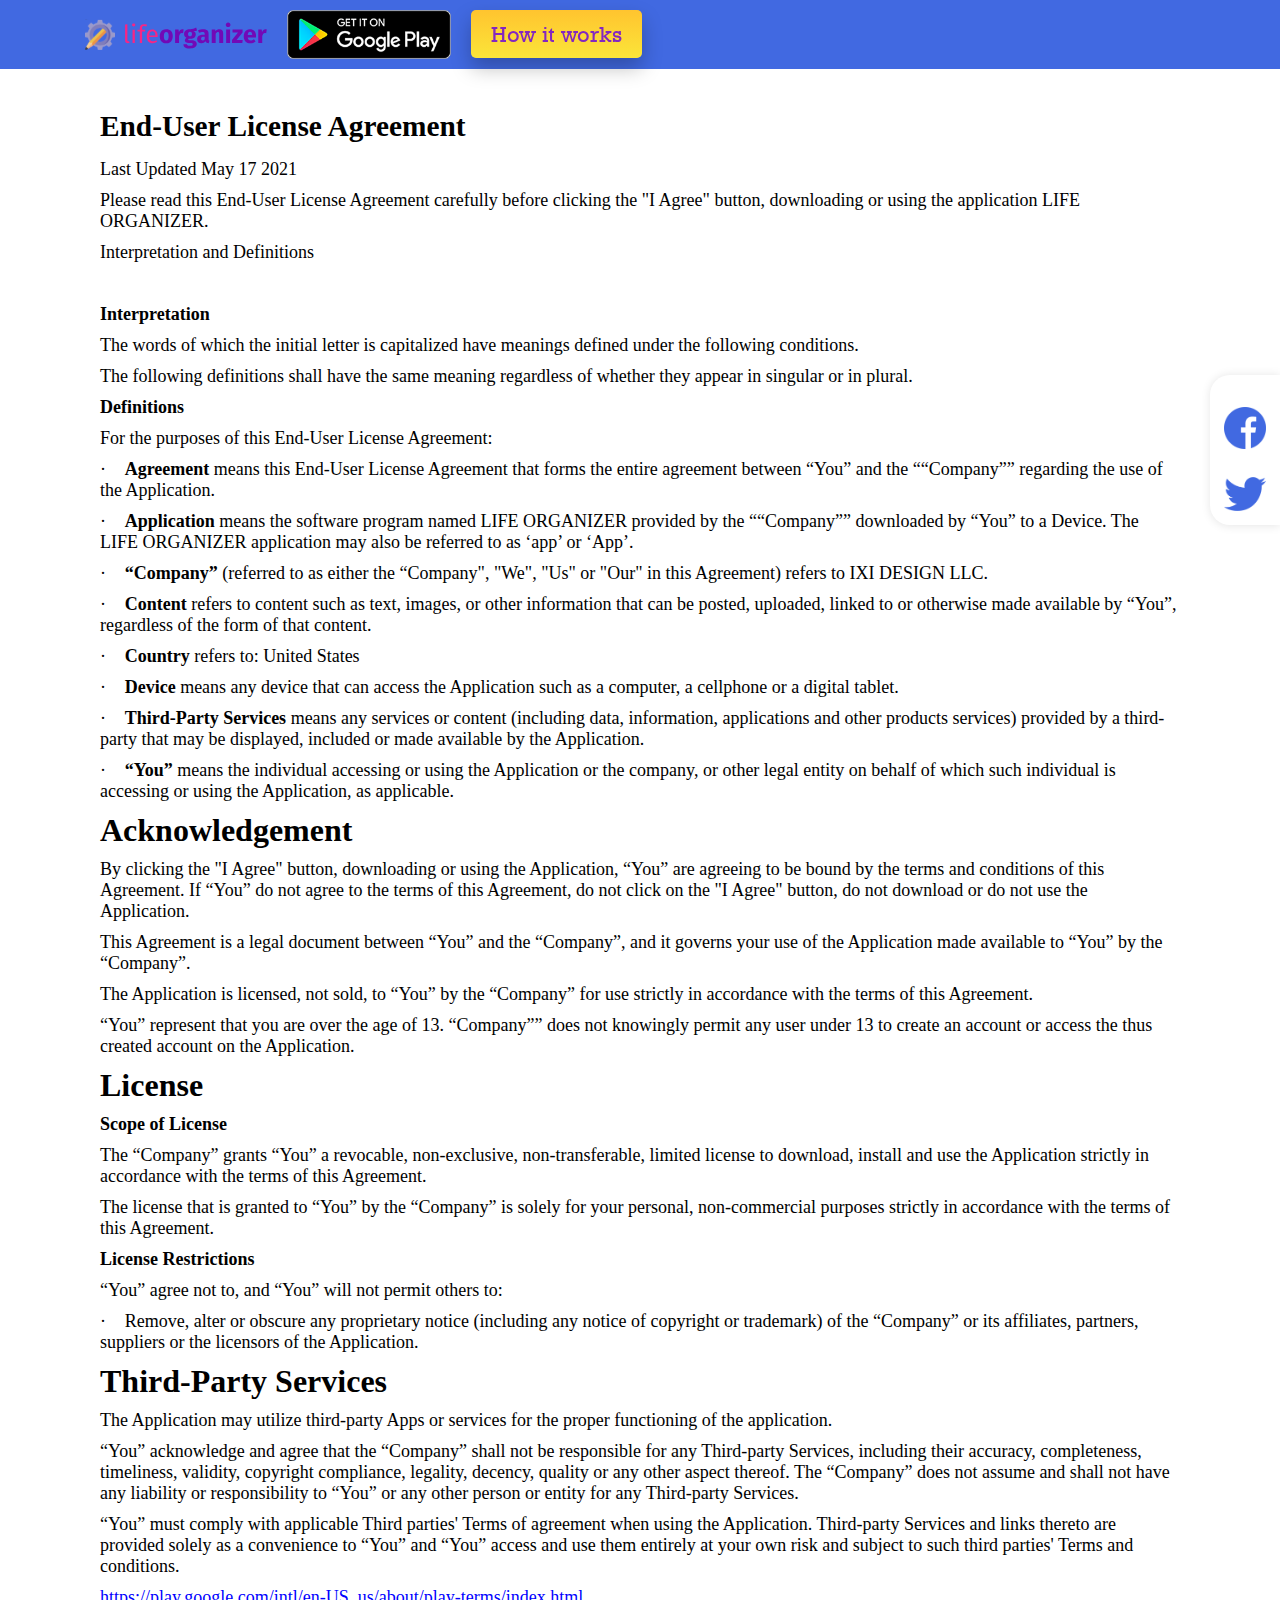
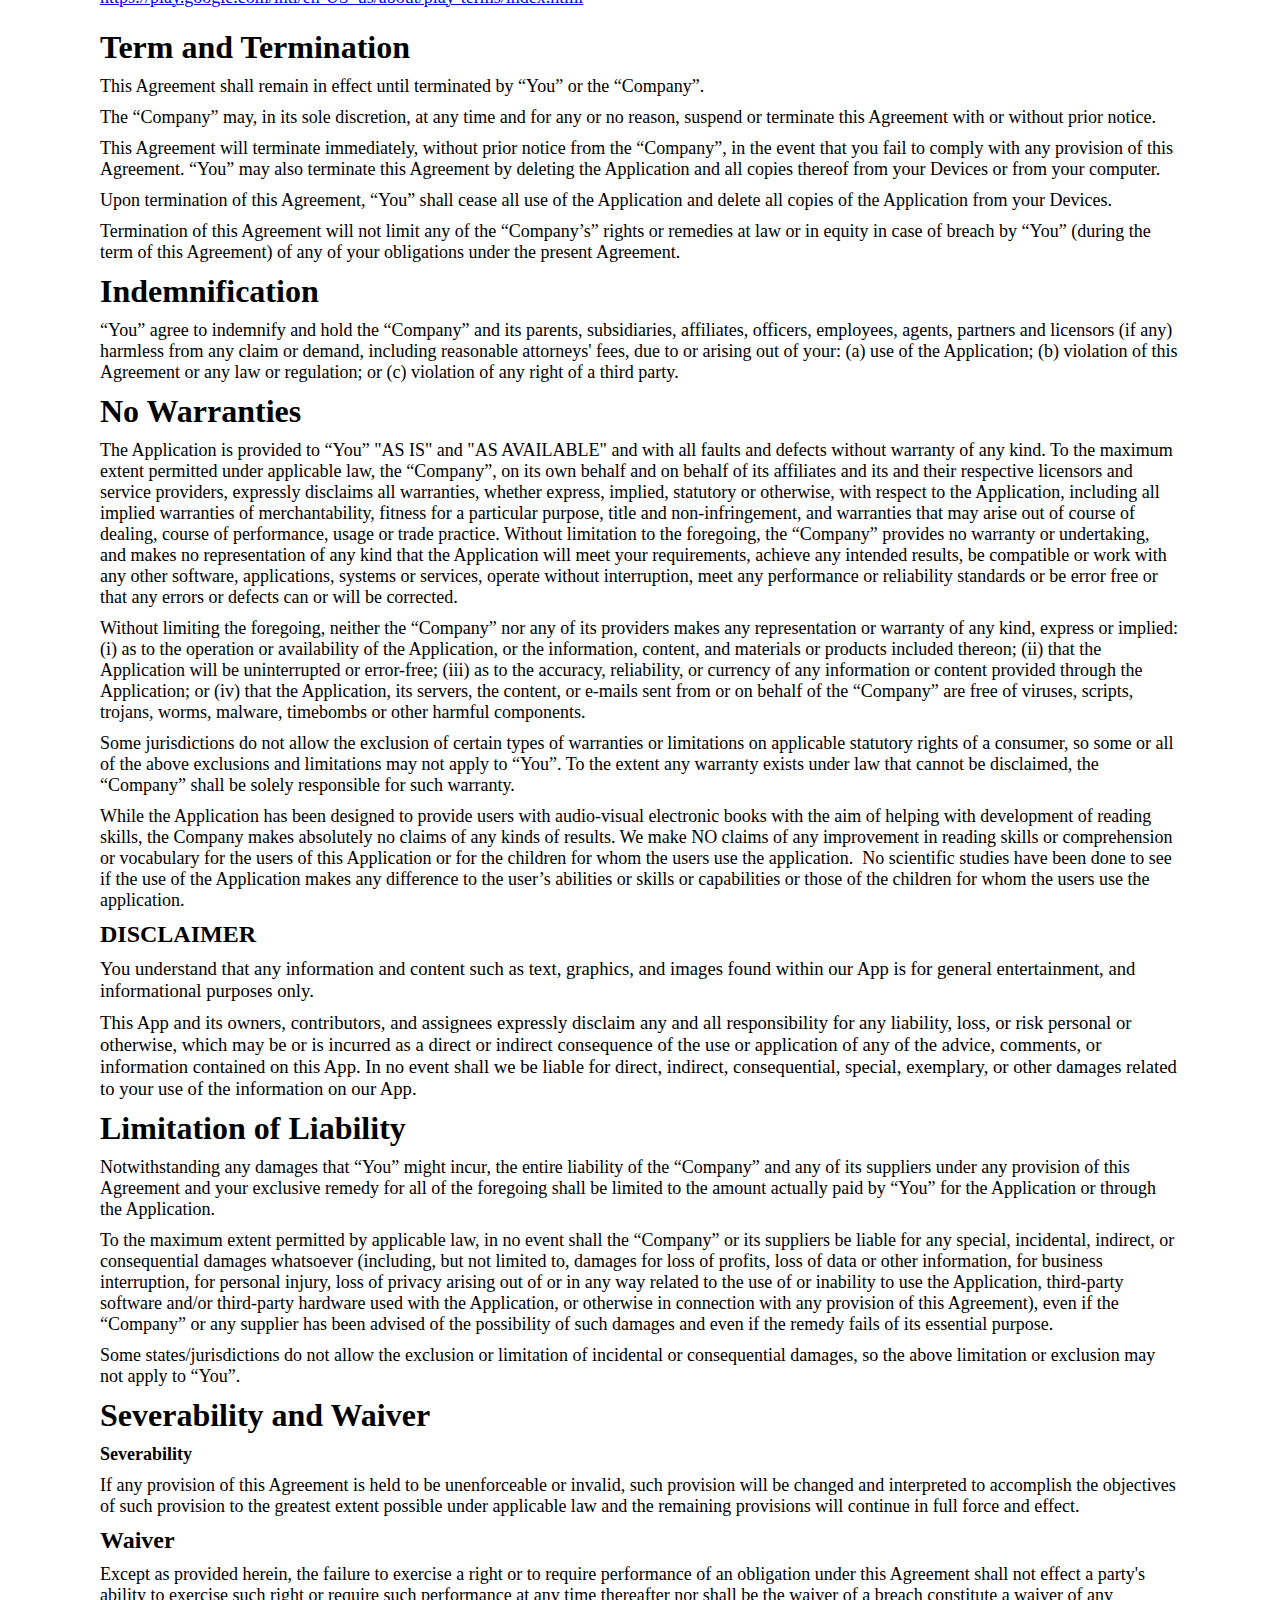
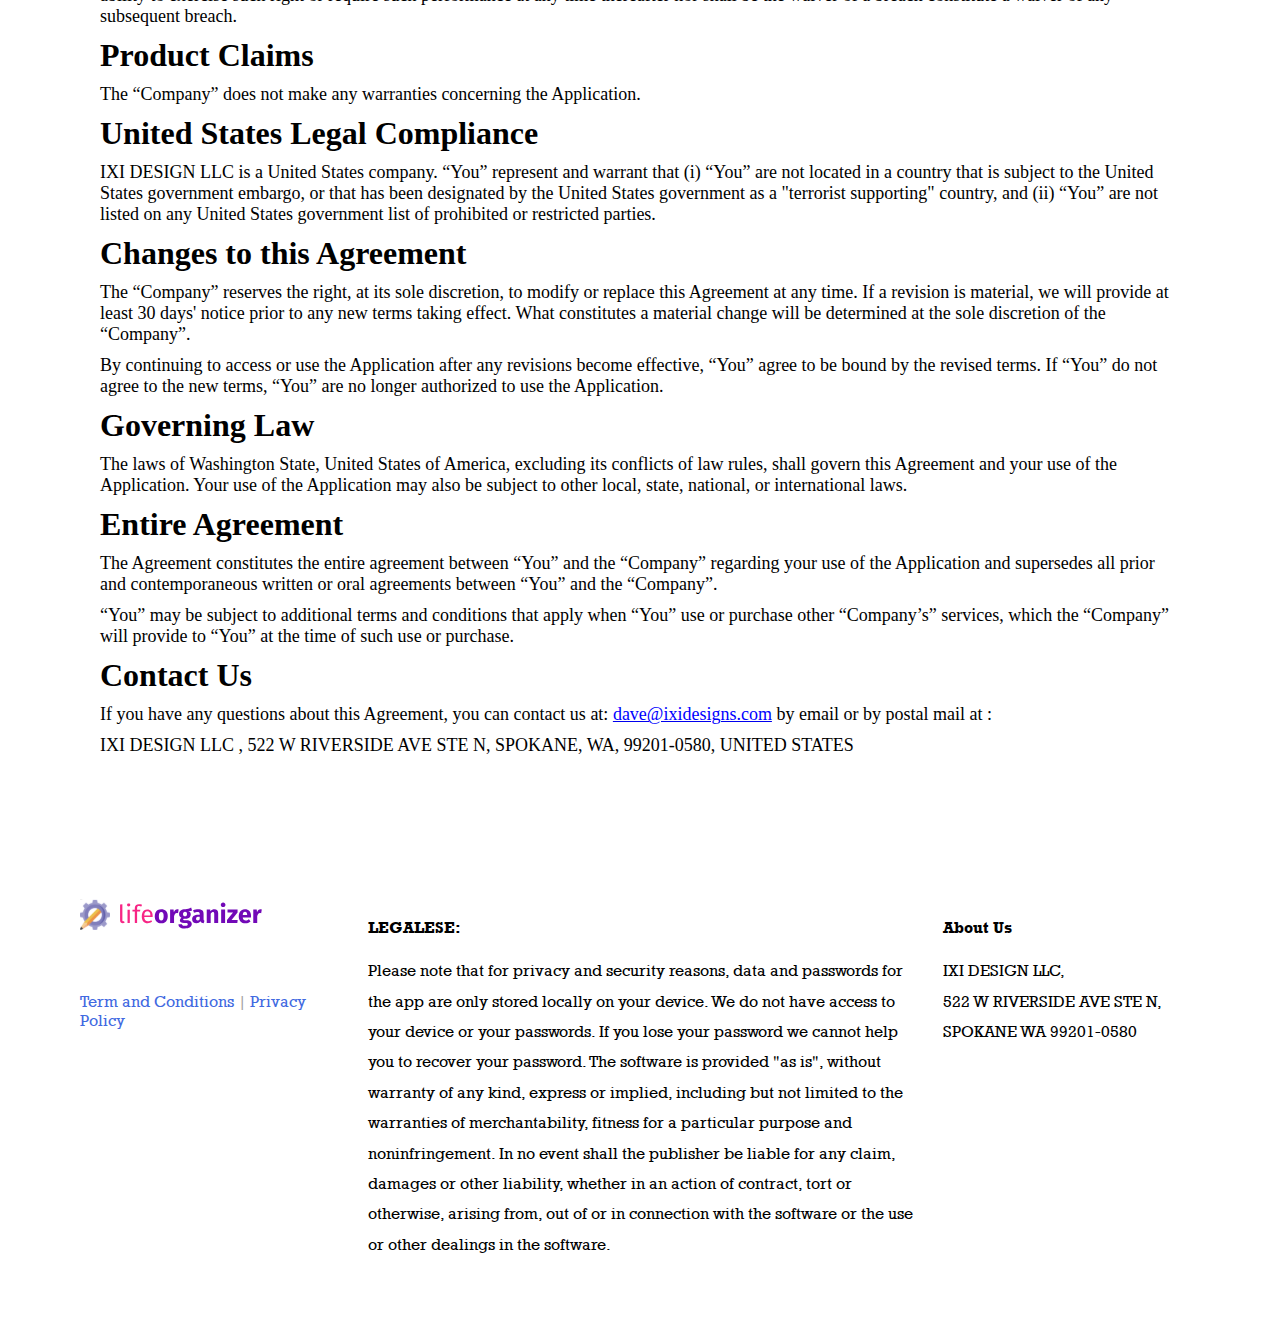
<file: terms.html>
<!DOCTYPE html>
<html lang="en">

<head>
    <meta charset="UTF-8">
    <meta http-equiv="X-UA-Compatible" content="IE=edge">
    <meta name="viewport" content="width=device-width, initial-scale=1.0">
    <title>Life Organizer App EULA</title>
    <!-- Meta -->
    <meta name="title" content="Organizing both your documents, and life! — lifeorganizer">
    <meta http-equiv="content-type" content="text/html" charset="UTF-8">
    <meta http-equiv="X-UA-Compatible" content="IE=edge">
    <meta name="viewport" content="width=device-width, initial-scale=1.0">
    <meta name="description" content="Life Organizer is the window explorer for mobile. With hundreds of ways, it offers to organize a wide range of files and papers. Bring sanity back to your life.">
    <meta name="robots" content="all">
    <!-- Facebook Open Graph -->
    <meta property="og:url" content="/index">
    <meta property="og:type" content="website">
    <meta property="og:title" content="Organizing both your documents, and life! — lifeorganizer">
    <meta property="og:description" content="Life Organizer is the window explorer for mobile. With hundreds of ways, it offers to organize a wide range of files and papers. Bring sanity back to your life.">
    <meta property="og:image" content="https://kessgame.com/assets/img/thumbnail.png">
    <!-- Twitter App Card -->
    <meta name="twitter:card" content="app">
    <meta name="twitter:description" content="Life Organizer is the window explorer for mobile. With hundreds of ways, it offers to organize a wide range of files and papers. Bring sanity back to your life.">
    <meta name="twitter:app:country" content="US">
    <meta name="twitter:app:name:googleplay" content="Life Organizer">
    <meta name="twitter:app:id:googleplay" content="com.life_organizer">
    <meta name="twitter:app:url:googleplay" content="https://play.google.com/store/apps/details?id=com.life_organizer">
    <meta name="keywords" content="personal organizer">
    <link rel="apple-touch-icon" sizes="180x180" href="./assets/favicon/apple-touch-icon.png">
    <link rel="icon" type="image/png" sizes="192x192" href="./assets/favicon/android-chrome-192x192.png">
    <link rel="icon" type="image/png" sizes="32x32" href="./assets/favicon/favicon-32x32.png">
    <link rel="icon" type="image/png" sizes="16x16" href="./assets/favicon/favicon-16x16.png">
    <link rel="shortcut icon" href="./assets/favicon/favicon.io" type="image/png">



    <link rel="stylesheet" href="./assets/css/reset.css">
    <link rel="stylesheet" href="./assets/css/base.css">
    <link rel="stylesheet" href="./assets/css/grid.css">

    <link rel="stylesheet" href="./assets/css/style.css">
    <link rel="stylesheet" href="./assets/css/responsive.css">



</head>

<body>
    <div id="app">
        <div class="header">
            <div class="grid">
                <div class="row">
                    <div class="header__inner">
                        <ul>
                            <li>
                                <a href="index.html"><img class="logo-svg" src="./assets/img/logo.svg" alt="logo"></a>
                            </li>
                            <li>
                                <a href="https://play.google.com/store/apps/details?id=com.life_organizer">
                                    <img class="google-play" src="./assets/img/google-play-badge.png" alt="google play" width="164px">
                                </a>
                            </li>
                            <li>
                                <a class="how-to-use" href="how-it-works.html">
                                    How it works
                                </a>
                            </li>
                            <!-- <li>
                                <a class="blue-link" href="#">Privacy Policy</a>
                            </li>
                            <li>
                                <a class="blue-link" href="#">EULA</a>
                            </li> -->
                        </ul>
                    </div>
                </div>
            </div>
        </div>
        <div class="content-pages">
            <div class="grid">
                <div class="row">
                    <div class="col l-12 m-12 c-12">
                        <p class="MsoNormal" style="mso-margin-top-alt:auto;margin-bottom:12.0pt;
line-height:normal"><b><span style="font-size:22.0pt;font-family:&quot;Times New Roman&quot;,serif;
mso-fareast-font-family:&quot;Times New Roman&quot;;color:black">End-User
            License
            Agreement</span></b><span style="font-size:13.5pt;font-family:&quot;Times New Roman&quot;,serif;
mso-fareast-font-family:&quot;Times New Roman&quot;;color:black"></span></p>
                        <p class="MsoNormal" style="margin-top:12.0pt;mso-margin-bottom-alt:auto;
line-height:normal"><span style="font-size:13.5pt;font-family:&quot;Times New Roman&quot;,serif;
mso-fareast-font-family:&quot;Times New Roman&quot;;color:black">Last Updated
          May 17 2021</span></p>
                        <p class="MsoNormal" style="mso-margin-top-alt:auto;mso-margin-bottom-alt:auto;
line-height:normal"><span style="font-size:13.5pt;font-family:&quot;Times New Roman&quot;,serif;
mso-fareast-font-family:&quot;Times New Roman&quot;;color:black">Please read
          this
          End-User License Agreement carefully before clicking the "I Agree"
          button, downloading or using the application LIFE ORGANIZER.</span></p>
                        <p class="MsoNormal" style="mso-margin-top-alt:auto;mso-margin-bottom-alt:auto;
line-height:normal"><span style="font-size:13.5pt;font-family:&quot;Times New Roman&quot;,serif;
mso-fareast-font-family:&quot;Times New Roman&quot;;color:black">Interpretation
          and
          Definitions</span></p>
                        <p class="MsoNormal" style="mso-margin-top-alt:auto;mso-margin-bottom-alt:auto;
line-height:normal"><span style="font-size:13.5pt;font-family:&quot;Times New Roman&quot;,serif;
mso-fareast-font-family:&quot;Times New Roman&quot;;color:black">&nbsp;</span></p>
                        <p class="MsoNormal" style="mso-margin-top-alt:auto;mso-margin-bottom-alt:auto;
line-height:normal;mso-outline-level:3"><b><span style="font-size:13.5pt;
font-family:&quot;Times New Roman&quot;,serif;mso-fareast-font-family:&quot;Times New Roman&quot;;color:black">Interpretation</span></b></p>
                        <p class="MsoNormal" style="mso-margin-top-alt:auto;mso-margin-bottom-alt:auto;
line-height:normal"><span style="font-size:13.5pt;font-family:&quot;Times New Roman&quot;,serif;
mso-fareast-font-family:&quot;Times New Roman&quot;;color:black">The words of
          which the
          initial letter is capitalized have meanings defined under the
          following
          conditions.</span></p>
                        <p class="MsoNormal" style="mso-margin-top-alt:auto;mso-margin-bottom-alt:auto;
line-height:normal"><span style="font-size:13.5pt;font-family:&quot;Times New Roman&quot;,serif;
mso-fareast-font-family:&quot;Times New Roman&quot;;color:black">The following
          definitions shall have the same meaning regardless of whether they
          appear in
          singular or in plural.</span></p>
                        <p class="MsoNormal" style="mso-margin-top-alt:auto;mso-margin-bottom-alt:auto;
line-height:normal;mso-outline-level:3"><b><span style="font-size:13.5pt;
font-family:&quot;Times New Roman&quot;,serif;mso-fareast-font-family:&quot;Times New Roman&quot;;color:black">Definitions</span></b></p>
                        <p class="MsoNormal" style="mso-margin-top-alt:auto;mso-margin-bottom-alt:auto;
line-height:normal"><span style="font-size:13.5pt;font-family:&quot;Times New Roman&quot;,serif;
mso-fareast-font-family:&quot;Times New Roman&quot;;color:black">For the
          purposes of this
          End-User License Agreement:</span></p>
                        <p class="MsoNormal" style="mso-margin-top-alt:auto;mso-margin-bottom-alt:auto;
line-height:normal"><span style="font-size:13.5pt;font-family:Symbol;
mso-fareast-font-family:&quot;Times New Roman&quot;;mso-bidi-font-family:&quot;Times New Roman&quot;;color:black">·</span><span style="font-size:7.0pt;font-family:&quot;Times New Roman&quot;,serif;
mso-fareast-font-family:&quot;Times New Roman&quot;;color:black">&nbsp;&nbsp;&nbsp;&nbsp;&nbsp;&nbsp;&nbsp;&nbsp;</span><b><span

            style="font-size:13.5pt;font-family:&quot;Times New Roman&quot;,serif;mso-fareast-font-family:
&quot;Times New Roman&quot;;color:black">Agreement</span></b><span style="font-size:13.5pt;
font-family:&quot;Times New Roman&quot;,serif;mso-fareast-font-family:&quot;Times New Roman&quot;;color:black">&nbsp;means
          this End-User License Agreement that forms the entire
          agreement between “You” and the ““Company”” regarding the use of the
          Application. </span></p>
                        <p class="MsoNormal" style="mso-margin-top-alt:auto;mso-margin-bottom-alt:auto;
line-height:normal"><span style="font-size:13.5pt;font-family:Symbol;
mso-fareast-font-family:&quot;Times New Roman&quot;;mso-bidi-font-family:&quot;Times New Roman&quot;;color:black">·</span><span style="font-size:7.0pt;font-family:&quot;Times New Roman&quot;,serif;
mso-fareast-font-family:&quot;Times New Roman&quot;;color:black">&nbsp;&nbsp;&nbsp;&nbsp;&nbsp;&nbsp;&nbsp;&nbsp;</span><b><span

            style="font-size:13.5pt;font-family:&quot;Times New Roman&quot;,serif;mso-fareast-font-family:
&quot;Times New Roman&quot;;color:black">Application</span></b><span style="font-size:
13.5pt;font-family:&quot;Times New Roman&quot;,serif;mso-fareast-font-family:&quot;Times New Roman&quot;;color:black">&nbsp;means
          the software program named LIFE ORGANIZER provided by
          the ““Company”” downloaded by “You” to a Device. The LIFE ORGANIZER
          application
          may also be referred to as ‘app’ or ‘App’.</span></p>
                        <p class="MsoNormal" style="mso-margin-top-alt:auto;mso-margin-bottom-alt:auto;
line-height:normal"><span style="font-size:13.5pt;font-family:Symbol;
mso-fareast-font-family:&quot;Times New Roman&quot;;mso-bidi-font-family:&quot;Times New Roman&quot;;color:black">·</span><span style="font-size:7.0pt;font-family:&quot;Times New Roman&quot;,serif;
mso-fareast-font-family:&quot;Times New Roman&quot;;color:black">&nbsp;&nbsp;&nbsp;&nbsp;&nbsp;&nbsp;&nbsp;&nbsp;</span><b><span

            style="font-size:13.5pt;font-family:&quot;Times New Roman&quot;,serif;mso-fareast-font-family:
&quot;Times New Roman&quot;;color:black">“Company”</span></b><span style="font-size:13.5pt;
font-family:&quot;Times New Roman&quot;,serif;mso-fareast-font-family:&quot;Times New Roman&quot;;color:black">&nbsp;(referred
          to as either the “Company", "We",
          "Us" or "Our" in this Agreement) refers to IXI DESIGN LLC.</span></p>
                        <p class="MsoNormal" style="mso-margin-top-alt:auto;mso-margin-bottom-alt:auto;
line-height:normal"><span style="font-size:13.5pt;font-family:Symbol;
mso-fareast-font-family:&quot;Times New Roman&quot;;mso-bidi-font-family:&quot;Times New Roman&quot;;color:black">·</span><span style="font-size:7.0pt;font-family:&quot;Times New Roman&quot;,serif;
mso-fareast-font-family:&quot;Times New Roman&quot;;color:black">&nbsp;&nbsp;&nbsp;&nbsp;&nbsp;&nbsp;&nbsp;&nbsp;</span><b><span

            style="font-size:13.5pt;font-family:&quot;Times New Roman&quot;,serif;mso-fareast-font-family:
&quot;Times New Roman&quot;;color:black">Content</span></b><span style="font-size:13.5pt;
font-family:&quot;Times New Roman&quot;,serif;mso-fareast-font-family:&quot;Times New Roman&quot;;color:black">&nbsp;refers
          to content such as text, images, or other information
          that can be posted, uploaded, linked to or otherwise made available by
          “You”,
          regardless of the form of that content.</span></p>
                        <p class="MsoNormal" style="mso-margin-top-alt:auto;mso-margin-bottom-alt:auto;
line-height:normal"><span style="font-size:13.5pt;font-family:Symbol;
mso-fareast-font-family:&quot;Times New Roman&quot;;mso-bidi-font-family:&quot;Times New Roman&quot;;color:black">·</span><span style="font-size:7.0pt;font-family:&quot;Times New Roman&quot;,serif;
mso-fareast-font-family:&quot;Times New Roman&quot;;color:black">&nbsp;&nbsp;&nbsp;&nbsp;&nbsp;&nbsp;&nbsp;&nbsp;</span><b><span

            style="font-size:13.5pt;font-family:&quot;Times New Roman&quot;,serif;mso-fareast-font-family:
&quot;Times New Roman&quot;;color:black">Country</span></b><span style="font-size:13.5pt;
font-family:&quot;Times New Roman&quot;,serif;mso-fareast-font-family:&quot;Times New Roman&quot;;color:black">&nbsp;refers
          to: United States</span></p>
                        <p class="MsoNormal" style="mso-margin-top-alt:auto;mso-margin-bottom-alt:auto;
line-height:normal"><span style="font-size:13.5pt;font-family:Symbol;
mso-fareast-font-family:&quot;Times New Roman&quot;;mso-bidi-font-family:&quot;Times New Roman&quot;;color:black">·</span><span style="font-size:7.0pt;font-family:&quot;Times New Roman&quot;,serif;
mso-fareast-font-family:&quot;Times New Roman&quot;;color:black">&nbsp;&nbsp;&nbsp;&nbsp;&nbsp;&nbsp;&nbsp;&nbsp;</span><b><span

            style="font-size:13.5pt;font-family:&quot;Times New Roman&quot;,serif;mso-fareast-font-family:
&quot;Times New Roman&quot;;color:black">Device</span></b><span style="font-size:13.5pt;
font-family:&quot;Times New Roman&quot;,serif;mso-fareast-font-family:&quot;Times New Roman&quot;;color:black">&nbsp;means
          any device that can access the Application such as a
          computer, a cellphone or a digital tablet.</span></p>
                        <p class="MsoNormal" style="mso-margin-top-alt:auto;mso-margin-bottom-alt:auto;
line-height:normal"><span style="font-size:13.5pt;font-family:Symbol;
mso-fareast-font-family:&quot;Times New Roman&quot;;mso-bidi-font-family:&quot;Times New Roman&quot;;color:black">·</span><span style="font-size:7.0pt;font-family:&quot;Times New Roman&quot;,serif;
mso-fareast-font-family:&quot;Times New Roman&quot;;color:black">&nbsp;&nbsp;&nbsp;&nbsp;&nbsp;&nbsp;&nbsp;&nbsp;</span><b><span

            style="font-size:13.5pt;font-family:&quot;Times New Roman&quot;,serif;mso-fareast-font-family:
&quot;Times New Roman&quot;;color:black">Third-Party Services</span></b><span style="font-size:13.5pt;font-family:&quot;Times New Roman&quot;,serif;mso-fareast-font-family:
&quot;Times New Roman&quot;;color:black">&nbsp;means any services or content
          (including
          data, information, applications and other products services) provided
          by a
          third-party that may be displayed, included or made available by the
          Application.</span></p>
                        <p class="MsoNormal" style="mso-margin-top-alt:auto;mso-margin-bottom-alt:auto;
line-height:normal"><span style="font-size:13.5pt;font-family:Symbol;
mso-fareast-font-family:&quot;Times New Roman&quot;;mso-bidi-font-family:&quot;Times New Roman&quot;;color:black">·</span><span style="font-size:7.0pt;font-family:&quot;Times New Roman&quot;,serif;
mso-fareast-font-family:&quot;Times New Roman&quot;;color:black">&nbsp;&nbsp;&nbsp;&nbsp;&nbsp;&nbsp;&nbsp;&nbsp;</span><b><span

            style="font-size:13.5pt;font-family:&quot;Times New Roman&quot;,serif;mso-fareast-font-family:
&quot;Times New Roman&quot;;color:black">“You”</span></b><span style="font-size:13.5pt;
font-family:&quot;Times New Roman&quot;,serif;mso-fareast-font-family:&quot;Times New Roman&quot;;color:black">&nbsp;means
          the individual accessing or using the Application or
          the company, or other legal entity on behalf of which such individual
          is
          accessing or using the Application, as applicable.</span></p>
                        <p class="MsoNormal" style="mso-margin-top-alt:auto;mso-margin-bottom-alt:auto;
line-height:normal;mso-outline-level:1"><b><span style="font-size:24.0pt;
font-family:&quot;Times New Roman&quot;,serif;mso-fareast-font-family:&quot;Times New Roman&quot;;color:black;mso-font-kerning:18.0pt">Acknowledgement</span></b></p>
                        <p class="MsoNormal" style="mso-margin-top-alt:auto;mso-margin-bottom-alt:auto;
line-height:normal"><span style="font-size:13.5pt;font-family:&quot;Times New Roman&quot;,serif;
mso-fareast-font-family:&quot;Times New Roman&quot;;color:black">By clicking the
          "I
          Agree" button, downloading or using the Application, “You” are
          agreeing to
          be bound by the terms and conditions of this Agreement. If “You” do
          not agree
          to the terms of this Agreement, do not click on the "I Agree" button,
          do not download or do not use the Application.</span></p>
                        <p class="MsoNormal" style="mso-margin-top-alt:auto;mso-margin-bottom-alt:auto;
line-height:normal"><span style="font-size:13.5pt;font-family:&quot;Times New Roman&quot;,serif;
mso-fareast-font-family:&quot;Times New Roman&quot;;color:black">This Agreement
          is a
          legal document between “You” and the “Company”, and it governs your
          use of the
          Application made available to “You” by the “Company”.</span></p>
                        <p class="MsoNormal" style="mso-margin-top-alt:auto;mso-margin-bottom-alt:auto;
line-height:normal"><span style="font-size:13.5pt;font-family:&quot;Times New Roman&quot;,serif;
mso-fareast-font-family:&quot;Times New Roman&quot;;color:black">The Application
          is
          licensed, not sold, to “You” by the “Company” for use strictly in
          accordance
          with the terms of this Agreement.</span></p>
                        <p class="MsoNormal" style="mso-margin-top-alt:auto;mso-margin-bottom-alt:auto;
line-height:normal"><span style="font-size:13.5pt;font-family:&quot;Times New Roman&quot;,serif;
mso-fareast-font-family:&quot;Times New Roman&quot;;color:black">“You” represent
          that you
          are over the age of 13. “Company”” does not knowingly permit any user
          under 13
          to create an account or access the thus created account on the
          Application.</span></p>
                        <p class="MsoNormal" style="mso-margin-top-alt:auto;mso-margin-bottom-alt:auto;
line-height:normal;mso-outline-level:1"><b><span style="font-size:24.0pt;
font-family:&quot;Times New Roman&quot;,serif;mso-fareast-font-family:&quot;Times New Roman&quot;;color:black;mso-font-kerning:18.0pt">License</span></b></p>
                        <p class="MsoNormal" style="mso-margin-top-alt:auto;mso-margin-bottom-alt:auto;
line-height:normal;mso-outline-level:3"><b><span style="font-size:13.5pt;
font-family:&quot;Times New Roman&quot;,serif;mso-fareast-font-family:&quot;Times New Roman&quot;;color:black">Scope
            of License</span></b></p>
                        <p class="MsoNormal" style="mso-margin-top-alt:auto;mso-margin-bottom-alt:auto;
line-height:normal"><span style="font-size:13.5pt;font-family:&quot;Times New Roman&quot;,serif;
mso-fareast-font-family:&quot;Times New Roman&quot;;color:black">The “Company”
          grants
          “You” a revocable, non-exclusive, non-transferable, limited license to
          download, install and use the Application strictly in accordance with
          the terms
          of this Agreement.</span></p>
                        <p class="MsoNormal" style="mso-margin-top-alt:auto;mso-margin-bottom-alt:auto;
line-height:normal"><span style="font-size:13.5pt;font-family:&quot;Times New Roman&quot;,serif;
mso-fareast-font-family:&quot;Times New Roman&quot;;color:black">The license
          that is
          granted to “You” by the “Company” is solely for your personal,
          non-commercial
          purposes strictly in accordance with the terms of this Agreement.</span></p>
                        <p class="MsoNormal" style="mso-margin-top-alt:auto;mso-margin-bottom-alt:auto;
line-height:normal;mso-outline-level:3"><b><span style="font-size:13.5pt;
font-family:&quot;Times New Roman&quot;,serif;mso-fareast-font-family:&quot;Times New Roman&quot;;color:black">License
            Restrictions</span></b></p>
                        <p class="MsoNormal" style="mso-margin-top-alt:auto;mso-margin-bottom-alt:auto;
line-height:normal"><span style="font-size:13.5pt;font-family:&quot;Times New Roman&quot;,serif;
mso-fareast-font-family:&quot;Times New Roman&quot;;color:black">“You” agree not
          to, and
          “You” will not permit others to:</span></p>
                        <p class="MsoNormal" style="mso-margin-top-alt:auto;mso-margin-bottom-alt:auto;
line-height:normal"><span style="font-size:13.5pt;font-family:Symbol;
mso-fareast-font-family:&quot;Times New Roman&quot;;mso-bidi-font-family:&quot;Times New Roman&quot;;color:black">·</span><span style="font-size:7.0pt;font-family:&quot;Times New Roman&quot;,serif;
mso-fareast-font-family:&quot;Times New Roman&quot;;color:black">&nbsp;&nbsp;&nbsp;&nbsp;&nbsp;&nbsp;&nbsp;&nbsp;</span><span style="font-size:13.5pt;font-family:&quot;Times New Roman&quot;,serif;mso-fareast-font-family:
&quot;Times New Roman&quot;;color:black">Remove, alter or obscure any
          proprietary notice
          (including any notice of copyright or trademark) of the “Company” or
          its
          affiliates, partners, suppliers or the licensors of the Application.</span></p>
                        <p class="MsoNormal" style="mso-margin-top-alt:auto;mso-margin-bottom-alt:auto;
line-height:normal;mso-outline-level:1"><b><span style="font-size:24.0pt;
font-family:&quot;Times New Roman&quot;,serif;mso-fareast-font-family:&quot;Times New Roman&quot;;color:black;mso-font-kerning:18.0pt">Third-Party
            Services</span></b></p>
                        <p class="MsoNormal" style="mso-margin-top-alt:auto;mso-margin-bottom-alt:auto;
line-height:normal"><span style="font-size:13.5pt;font-family:&quot;Times New Roman&quot;,serif;
mso-fareast-font-family:&quot;Times New Roman&quot;;color:black">The Application
          may
          utilize third-party Apps or services for the proper functioning of the
          application.</span></p>
                        <p class="MsoNormal" style="mso-margin-top-alt:auto;mso-margin-bottom-alt:auto;
line-height:normal"><span style="font-size:13.5pt;font-family:&quot;Times New Roman&quot;,serif;
mso-fareast-font-family:&quot;Times New Roman&quot;;color:black">“You”
          acknowledge and
          agree that the “Company” shall not be responsible for any Third-party
          Services,
          including their accuracy, completeness, timeliness, validity,
          copyright
          compliance, legality, decency, quality or any other aspect thereof.
          The
          “Company” does not assume and shall not have any liability or
          responsibility to
          “You” or any other person or entity for any Third-party Services.</span></p>
                        <p class="MsoNormal" style="mso-margin-top-alt:auto;mso-margin-bottom-alt:auto;
line-height:normal"><span style="font-size:13.5pt;font-family:&quot;Times New Roman&quot;,serif;
mso-fareast-font-family:&quot;Times New Roman&quot;;color:black">“You” must
          comply with
          applicable Third parties' Terms of agreement when using the
          Application.
          Third-party Services and links thereto are provided solely as a
          convenience to
          “You” and “You” access and use them entirely at your own risk and
          subject to
          such third parties' Terms and conditions.</span></p>
                        <p class="MsoNormal" style="mso-margin-top-alt:auto;mso-margin-bottom-alt:auto;
line-height:normal"><a href="https://play.google.com/intl/en-US_us/about/play-terms/index.html"><span

            style="font-size:13.5pt;font-family:&quot;Times New Roman&quot;,serif;mso-fareast-font-family:
&quot;Times New Roman&quot;;color:blue">https://play.google.com/intl/en-US_us/about/play-terms/index.html</span></a><span style="font-size:13.5pt;font-family:&quot;Times New Roman&quot;,serif;mso-fareast-font-family:
&quot;Times New Roman&quot;;color:black"><br>
          <br>
        </span><b><span style="font-size:24.0pt;font-family:&quot;Times New Roman&quot;,serif;
mso-fareast-font-family:&quot;Times New Roman&quot;;color:black;mso-font-kerning:18.0pt">Term
and
            Termination</span></b></p>
                        <p class="MsoNormal" style="mso-margin-top-alt:auto;mso-margin-bottom-alt:auto;
line-height:normal"><span style="font-size:13.5pt;font-family:&quot;Times New Roman&quot;,serif;
mso-fareast-font-family:&quot;Times New Roman&quot;;color:black">This Agreement
          shall
          remain in effect until terminated by “You” or the “Company”.</span></p>
                        <p class="MsoNormal" style="mso-margin-top-alt:auto;mso-margin-bottom-alt:auto;
line-height:normal"><span style="font-size:13.5pt;font-family:&quot;Times New Roman&quot;,serif;
mso-fareast-font-family:&quot;Times New Roman&quot;;color:black">The “Company”
          may, in
          its sole discretion, at any time and for any or no reason, suspend or
          terminate
          this Agreement with or without prior notice.</span></p>
                        <p class="MsoNormal" style="mso-margin-top-alt:auto;mso-margin-bottom-alt:auto;
line-height:normal"><span style="font-size:13.5pt;font-family:&quot;Times New Roman&quot;,serif;
mso-fareast-font-family:&quot;Times New Roman&quot;;color:black">This Agreement
          will
          terminate immediately, without prior notice from the “Company”, in the
          event
          that you fail to comply with any provision of this Agreement. “You”
          may also
          terminate this Agreement by deleting the Application and all copies
          thereof
          from your Devices or from your computer.</span></p>
                        <p class="MsoNormal" style="mso-margin-top-alt:auto;mso-margin-bottom-alt:auto;
line-height:normal"><span style="font-size:13.5pt;font-family:&quot;Times New Roman&quot;,serif;
mso-fareast-font-family:&quot;Times New Roman&quot;;color:black">Upon
          termination of this
          Agreement, “You” shall cease all use of the Application and delete all
          copies
          of the Application from your Devices.</span></p>
                        <p class="MsoNormal" style="mso-margin-top-alt:auto;mso-margin-bottom-alt:auto;
line-height:normal"><span style="font-size:13.5pt;font-family:&quot;Times New Roman&quot;,serif;
mso-fareast-font-family:&quot;Times New Roman&quot;;color:black">Termination of
          this
          Agreement will not limit any of the “Company’s” rights or remedies at
          law or in
          equity in case of breach by “You” (during the term of this Agreement)
          of any of
          your obligations under the present Agreement.</span></p>
                        <p class="MsoNormal" style="mso-margin-top-alt:auto;mso-margin-bottom-alt:auto;
line-height:normal;mso-outline-level:1"><b><span style="font-size:24.0pt;
font-family:&quot;Times New Roman&quot;,serif;mso-fareast-font-family:&quot;Times New Roman&quot;;color:black;mso-font-kerning:18.0pt">Indemnification</span></b></p>
                        <p class="MsoNormal" style="mso-margin-top-alt:auto;mso-margin-bottom-alt:auto;
line-height:normal"><span style="font-size:13.5pt;font-family:&quot;Times New Roman&quot;,serif;
mso-fareast-font-family:&quot;Times New Roman&quot;;color:black">“You” agree to
          indemnify
          and hold the “Company” and its parents, subsidiaries, affiliates,
          officers,
          employees, agents, partners and licensors (if any) harmless from any
          claim or
          demand, including reasonable attorneys' fees, due to or arising out of
          your:
          (a) use of the Application; (b) violation of this Agreement or any law
          or
          regulation; or (c) violation of any right of a third party.</span></p>
                        <p class="MsoNormal" style="mso-margin-top-alt:auto;mso-margin-bottom-alt:auto;
line-height:normal;mso-outline-level:1"><b><span style="font-size:24.0pt;
font-family:&quot;Times New Roman&quot;,serif;mso-fareast-font-family:&quot;Times New Roman&quot;;color:black;mso-font-kerning:18.0pt">No
            Warranties</span></b></p>
                        <p class="MsoNormal" style="mso-margin-top-alt:auto;mso-margin-bottom-alt:auto;
line-height:normal"><span style="font-size:13.5pt;font-family:&quot;Times New Roman&quot;,serif;
mso-fareast-font-family:&quot;Times New Roman&quot;;color:black">The Application
          is
          provided to “You” "AS IS" and "AS AVAILABLE" and with all
          faults and defects without warranty of any kind. To the maximum extent
          permitted under applicable law, the “Company”, on its own behalf and
          on behalf
          of its affiliates and its and their respective licensors and service
          providers,
          expressly disclaims all warranties, whether express, implied,
          statutory or
          otherwise, with respect to the Application, including all implied
          warranties of
          merchantability, fitness for a particular purpose, title and
          non-infringement,
          and warranties that may arise out of course of dealing, course of
          performance,
          usage or trade practice. Without limitation to the foregoing, the
          “Company”
          provides no warranty or undertaking, and makes no representation of
          any kind
          that the Application will meet your requirements, achieve any intended
          results,
          be compatible or work with any other software, applications, systems
          or
          services, operate without interruption, meet any performance or
          reliability
          standards or be error free or that any errors or defects can or will
          be
          corrected.</span></p>
                        <p class="MsoNormal" style="mso-margin-top-alt:auto;mso-margin-bottom-alt:auto;
line-height:normal"><span style="font-size:13.5pt;font-family:&quot;Times New Roman&quot;,serif;
mso-fareast-font-family:&quot;Times New Roman&quot;;color:black">Without
          limiting the
          foregoing, neither the “Company” nor any of its providers makes any
          representation or warranty of any kind, express or implied: (i) as to
          the
          operation or availability of the Application, or the information,
          content, and
          materials or products included thereon; (ii) that the Application will
          be
          uninterrupted or error-free; (iii) as to the accuracy, reliability, or
          currency
          of any information or content provided through the Application; or
          (iv) that
          the Application, its servers, the content, or e-mails sent from or on
          behalf of
          the “Company” are free of viruses, scripts, trojans, worms, malware,
          timebombs
          or other harmful components.</span></p>
                        <p class="MsoNormal" style="mso-margin-top-alt:auto;mso-margin-bottom-alt:auto;
line-height:normal"><span style="font-size:13.5pt;font-family:&quot;Times New Roman&quot;,serif;
mso-fareast-font-family:&quot;Times New Roman&quot;;color:black">Some
          jurisdictions do
          not allow the exclusion of certain types of warranties or limitations
          on
          applicable statutory rights of a consumer, so some or all of the above
          exclusions and limitations may not apply to “You”. To the extent any
          warranty
          exists under law that cannot be disclaimed, the “Company” shall be
          solely
          responsible for such warranty.</span></p>
                        <p class="MsoNormal" style="mso-margin-top-alt:auto;mso-margin-bottom-alt:auto;
line-height:normal"><span style="font-size:13.5pt;font-family:&quot;Times New Roman&quot;,serif;
mso-fareast-font-family:&quot;Times New Roman&quot;;color:black">While the
          Application
          has been designed to provide users with audio-visual electronic books
          with the
          aim of helping with development of reading skills, the Company makes
          absolutely
          no claims of any kinds of results. We make NO claims of any
          improvement in
          reading skills or comprehension or vocabulary for the users of this
          Application
          or for the children for whom the users use the
          application.&nbsp;&nbsp;No
          scientific studies have been done to see if the use of the Application
          makes
          any difference to the user’s abilities or skills or capabilities or
          those of
          the children for whom the users use the application.</span></p>
                        <p class="MsoNormal" style="mso-margin-top-alt:auto;mso-margin-bottom-alt:auto;
line-height:normal"><b><span style="font-size:18.0pt;font-family:&quot;Times New Roman&quot;,serif;
mso-fareast-font-family:&quot;Times New Roman&quot;;color:black">DISCLAIMER</span></b></p>
                        <p class="MsoNormal" style="mso-margin-top-alt:auto;mso-margin-bottom-alt:auto;
line-height:normal"><span style="font-size:14.0pt;font-family:&quot;Times New Roman&quot;,serif;
mso-fareast-font-family:&quot;Times New Roman&quot;;color:black">You understand
          that any
          information and content such as text, graphics, and images found
          within our App
          is for general entertainment, and informational purposes only. </span></p>
                        <p class="MsoNormal" style="mso-margin-top-alt:auto;mso-margin-bottom-alt:auto;
line-height:normal"><span style="font-size:14.0pt;font-family:&quot;Times New Roman&quot;,serif;
mso-fareast-font-family:&quot;Times New Roman&quot;;color:black">This App and
          its owners,
          contributors, and assignees expressly disclaim any and all
          responsibility for
          any liability, loss, or risk personal or otherwise, which may be or is
          incurred
          as a direct or indirect consequence of the use or application of any
          of the advice,
          comments, or information contained on this App. In no event shall we
          be liable
          for direct, indirect, consequential, special, exemplary, or other
          damages
          related to your use of the information on our App.</span></p>
                        <p class="MsoNormal" style="mso-margin-top-alt:auto;mso-margin-bottom-alt:auto;
line-height:normal;mso-outline-level:1"><b><span style="font-size:24.0pt;
font-family:&quot;Times New Roman&quot;,serif;mso-fareast-font-family:&quot;Times New Roman&quot;;color:black;mso-font-kerning:18.0pt">Limitation
            of Liability</span></b></p>
                        <p class="MsoNormal" style="mso-margin-top-alt:auto;mso-margin-bottom-alt:auto;
line-height:normal"><span style="font-size:13.5pt;font-family:&quot;Times New Roman&quot;,serif;
mso-fareast-font-family:&quot;Times New Roman&quot;;color:black">Notwithstanding
          any
          damages that “You” might incur, the entire liability of the “Company”
          and any
          of its suppliers under any provision of this Agreement and your
          exclusive
          remedy for all of the foregoing shall be limited to the amount
          actually paid by
          “You” for the Application or through the Application.</span></p>
                        <p class="MsoNormal" style="mso-margin-top-alt:auto;mso-margin-bottom-alt:auto;
line-height:normal"><span style="font-size:13.5pt;font-family:&quot;Times New Roman&quot;,serif;
mso-fareast-font-family:&quot;Times New Roman&quot;;color:black">To the maximum
          extent
          permitted by applicable law, in no event shall the “Company” or its
          suppliers
          be liable for any special, incidental, indirect, or consequential
          damages
          whatsoever (including, but not limited to, damages for loss of
          profits, loss of
          data or other information, for business interruption, for personal
          injury, loss
          of privacy arising out of or in any way related to the use of or
          inability to
          use the Application, third-party software and/or third-party hardware
          used with
          the Application, or otherwise in connection with any provision of this
          Agreement), even if the “Company” or any supplier has been advised of
          the
          possibility of such damages and even if the remedy fails of its
          essential
          purpose.</span></p>
                        <p class="MsoNormal" style="mso-margin-top-alt:auto;mso-margin-bottom-alt:auto;
line-height:normal"><span style="font-size:13.5pt;font-family:&quot;Times New Roman&quot;,serif;
mso-fareast-font-family:&quot;Times New Roman&quot;;color:black">Some
          states/jurisdictions
          do not allow the exclusion or limitation of incidental or
          consequential
          damages, so the above limitation or exclusion may not apply to “You”.</span></p>
                        <p class="MsoNormal" style="mso-margin-top-alt:auto;mso-margin-bottom-alt:auto;
line-height:normal;mso-outline-level:1"><b><span style="font-size:24.0pt;
font-family:&quot;Times New Roman&quot;,serif;mso-fareast-font-family:&quot;Times New Roman&quot;;color:black;mso-font-kerning:18.0pt">Severability
            and Waiver</span></b></p>
                        <p class="MsoNormal" style="mso-margin-top-alt:auto;mso-margin-bottom-alt:auto;
line-height:normal;mso-outline-level:3"><b><span style="font-size:13.5pt;
font-family:&quot;Times New Roman&quot;,serif;mso-fareast-font-family:&quot;Times New Roman&quot;;color:black">Severability</span></b></p>
                        <p class="MsoNormal" style="mso-margin-top-alt:auto;mso-margin-bottom-alt:auto;
line-height:normal"><span style="font-size:13.5pt;font-family:&quot;Times New Roman&quot;,serif;
mso-fareast-font-family:&quot;Times New Roman&quot;;color:black">If any
          provision of this
          Agreement is held to be unenforceable or invalid, such provision will
          be
          changed and interpreted to accomplish the objectives of such provision
          to the
          greatest extent possible under applicable law and the remaining
          provisions will
          continue in full force and effect.</span></p>
                        <p class="MsoNormal" style="mso-margin-top-alt:auto;mso-margin-bottom-alt:auto;
line-height:normal;mso-outline-level:2"><b><span style="font-size:18.0pt;
font-family:&quot;Times New Roman&quot;,serif;mso-fareast-font-family:&quot;Times New Roman&quot;;color:black">Waiver</span></b></p>
                        <p class="MsoNormal" style="mso-margin-top-alt:auto;mso-margin-bottom-alt:auto;
line-height:normal"><span style="font-size:13.5pt;font-family:&quot;Times New Roman&quot;,serif;
mso-fareast-font-family:&quot;Times New Roman&quot;;color:black">Except as
          provided herein,
          the failure to exercise a right or to require performance of an
          obligation
          under this Agreement shall not effect a party's ability to exercise
          such right
          or require such performance at any time thereafter nor shall be the
          waiver of a
          breach constitute a waiver of any subsequent breach.</span></p>
                        <p class="MsoNormal" style="mso-margin-top-alt:auto;mso-margin-bottom-alt:auto;
line-height:normal;mso-outline-level:1"><b><span style="font-size:24.0pt;
font-family:&quot;Times New Roman&quot;,serif;mso-fareast-font-family:&quot;Times New Roman&quot;;color:black;mso-font-kerning:18.0pt">Product
            Claims</span></b></p>
                        <p class="MsoNormal" style="mso-margin-top-alt:auto;mso-margin-bottom-alt:auto;
line-height:normal"><span style="font-size:13.5pt;font-family:&quot;Times New Roman&quot;,serif;
mso-fareast-font-family:&quot;Times New Roman&quot;;color:black">The “Company”
          does not
          make any warranties concerning the Application.</span></p>
                        <p class="MsoNormal" style="mso-margin-top-alt:auto;mso-margin-bottom-alt:auto;
line-height:normal;mso-outline-level:1"><b><span style="font-size:24.0pt;
font-family:&quot;Times New Roman&quot;,serif;mso-fareast-font-family:&quot;Times New Roman&quot;;color:black;mso-font-kerning:18.0pt">United
            States Legal Compliance</span></b></p>
                        <p class="MsoNormal" style="mso-margin-top-alt:auto;mso-margin-bottom-alt:auto;
line-height:normal"><span style="font-size:13.5pt;font-family:&quot;Times New Roman&quot;,serif;
mso-fareast-font-family:&quot;Times New Roman&quot;;color:black">IXI DESIGN LLC
          is a
          United States company. “You” represent and warrant that (i) “You” are
          not located
          in a country that is subject to the United States government embargo,
          or that
          has been designated by the United States government as a "terrorist
          supporting" country, and (ii) “You” are not listed on any United
          States
          government list of prohibited or restricted parties.</span></p>
                        <p class="MsoNormal" style="mso-margin-top-alt:auto;mso-margin-bottom-alt:auto;
line-height:normal;mso-outline-level:1"><b><span style="font-size:24.0pt;
font-family:&quot;Times New Roman&quot;,serif;mso-fareast-font-family:&quot;Times New Roman&quot;;color:black;mso-font-kerning:18.0pt">Changes
            to this Agreement</span></b></p>
                        <p class="MsoNormal" style="mso-margin-top-alt:auto;mso-margin-bottom-alt:auto;
line-height:normal"><span style="font-size:13.5pt;font-family:&quot;Times New Roman&quot;,serif;
mso-fareast-font-family:&quot;Times New Roman&quot;;color:black">The “Company”
          reserves
          the right, at its sole discretion, to modify or replace this Agreement
          at any
          time. If a revision is material, we will provide at least 30 days'
          notice prior
          to any new terms taking effect. What constitutes a material change
          will be
          determined at the sole discretion of the “Company”.</span></p>
                        <p class="MsoNormal" style="mso-margin-top-alt:auto;mso-margin-bottom-alt:auto;
line-height:normal"><span style="font-size:13.5pt;font-family:&quot;Times New Roman&quot;,serif;
mso-fareast-font-family:&quot;Times New Roman&quot;;color:black">By continuing
          to access
          or use the Application after any revisions become effective, “You”
          agree to be
          bound by the revised terms. If “You” do not agree to the new terms,
          “You” are
          no longer authorized to use the Application.</span></p>
                        <p class="MsoNormal" style="mso-margin-top-alt:auto;mso-margin-bottom-alt:auto;
line-height:normal;mso-outline-level:1"><b><span style="font-size:24.0pt;
font-family:&quot;Times New Roman&quot;,serif;mso-fareast-font-family:&quot;Times New Roman&quot;;color:black;mso-font-kerning:18.0pt">Governing
            Law</span></b></p>
                        <p class="MsoNormal" style="mso-margin-top-alt:auto;mso-margin-bottom-alt:auto;
line-height:normal"><span style="font-size:13.5pt;font-family:&quot;Times New Roman&quot;,serif;
mso-fareast-font-family:&quot;Times New Roman&quot;;color:black">The laws of
          Washington
          State, United States of America, excluding its conflicts of law rules,
          shall
          govern this Agreement and your use of the Application. Your use of the
          Application
          may also be subject to other local, state, national, or international
          laws.</span></p>
                        <p class="MsoNormal" style="mso-margin-top-alt:auto;mso-margin-bottom-alt:auto;
line-height:normal;mso-outline-level:1"><b><span style="font-size:24.0pt;
font-family:&quot;Times New Roman&quot;,serif;mso-fareast-font-family:&quot;Times New Roman&quot;;color:black;mso-font-kerning:18.0pt">Entire
            Agreement</span></b></p>
                        <p class="MsoNormal" style="mso-margin-top-alt:auto;mso-margin-bottom-alt:auto;
line-height:normal"><span style="font-size:13.5pt;font-family:&quot;Times New Roman&quot;,serif;
mso-fareast-font-family:&quot;Times New Roman&quot;;color:black">The Agreement
          constitutes the entire agreement between “You” and the “Company”
          regarding your
          use of the Application and supersedes all prior and contemporaneous
          written or
          oral agreements between “You” and the “Company”.</span></p>
                        <p class="MsoNormal" style="mso-margin-top-alt:auto;mso-margin-bottom-alt:auto;
line-height:normal"><span style="font-size:13.5pt;font-family:&quot;Times New Roman&quot;,serif;
mso-fareast-font-family:&quot;Times New Roman&quot;;color:black">“You” may be
          subject to
          additional terms and conditions that apply when “You” use or purchase
          other
          “Company’s” services, which the “Company” will provide to “You” at the
          time of
          such use or purchase.</span></p>
                        <p class="MsoNormal" style="mso-margin-top-alt:auto;mso-margin-bottom-alt:auto;
line-height:normal;mso-outline-level:1"><b><span style="font-size:24.0pt;
font-family:&quot;Times New Roman&quot;,serif;mso-fareast-font-family:&quot;Times New Roman&quot;;color:black;mso-font-kerning:18.0pt">Contact
            Us</span></b></p>
                        <p class="MsoNormal" style="mso-margin-top-alt:auto;mso-margin-bottom-alt:auto;
line-height:normal"><span style="font-size:13.5pt;font-family:&quot;Times New Roman&quot;,serif;
mso-fareast-font-family:&quot;Times New Roman&quot;;color:black">If you have any
          questions about this Agreement, you can contact us at:&nbsp;</span><a href="mailto:dave@ixidesigns.com"><span style="font-size:13.5pt;font-family:
&quot;Times New Roman&quot;,serif;mso-fareast-font-family:&quot;Times New Roman&quot;;color:blue">dave@ixidesigns.com</span></a><span style="font-size:13.5pt;font-family:&quot;Times New Roman&quot;,serif;mso-fareast-font-family:
&quot;Times New Roman&quot;;color:black">&nbsp;by email or by postal mail at :</span></p>
                        <p class="MsoNormal" style="mso-margin-top-alt:auto;mso-margin-bottom-alt:auto;
line-height:normal"><span style="font-size:13.5pt;font-family:&quot;Times New Roman&quot;,serif;
mso-fareast-font-family:&quot;Times New Roman&quot;;color:black">IXI DESIGN LLC
          , 522 W
          RIVERSIDE AVE STE N, SPOKANE, WA, 99201-0580, UNITED STATES</span></p>
                        <p class="MsoNormal" style="mso-margin-top-alt:auto;mso-margin-bottom-alt:auto;
line-height:normal"><span style="font-size:13.5pt;font-family:&quot;Times New Roman&quot;,serif;
mso-fareast-font-family:&quot;Times New Roman&quot;;color:black">&nbsp;</span></p>
                        <p class="MsoNormal">&nbsp;</p>
                        </p>
                    </div>
                </div>
            </div>
        </div>
        <footer>
            <div class="grid">
                <div class="row">
                    <div class="col l-3 m-12 c-12">
                        <a href="index.html"><img src="./assets/img/logo.svg" alt="logo"></a>
                        <div class="link-bottom">
                            <a href="terms.html">Term and Conditions</a> |
                            <a href="privacy.html">Privacy Policy</a>
                            <!-- <a href="#">EULA</a> -->
                        </div>
                    </div>
                    <div class="col l-6 m-12 c-12 m-12 c-12">
                        <h3>LEGALESE:</h3>
                        <p>
                            Please note that for privacy and security reasons, data and passwords for the app are only stored locally on your device. We do not have access to your device or your passwords. If you lose your password we cannot help you to recover your password. The
                            software is provided "as is", without warranty of any kind, express or implied, including but not limited to the warranties of merchantability, fitness for a particular purpose and noninfringement. In no event shall the publisher
                            be liable for any claim, damages or other liability, whether in an action of contract, tort or otherwise, arising from, out of or in connection with the software or the use or other dealings in the software.
                        </p>
                    </div>
                    <div class="col l-3 m-12 c-12">
                        <h3>About Us</h3>
                        <p>IXI DESIGN LLC, <br>522 W RIVERSIDE AVE STE N, <br>SPOKANE WA 99201-0580</p>
                    </div>
                </div>
            </div>
        </footer>

        <div class="share">
            <h4 class="srOnly">Share</h4>
            <a target="_blank" href="https://www.facebook.com/sharer/sharer.php?u=https://ovvy.com">
                <img src="./assets/img/facebook.png" alt="Facebook icon">
            </a>
            <a target="_blank" href="https://twitter.com/share?url=https://ovvy.com">
                <img src="./assets/img/twitter.png" alt="Twitter icon">
            </a>
        </div>
    </div>


</body>

</html>
</file>
<file: assets/css/base.css>
:root {
    --white-color: #fff;
    --black-color: #000;
    --text-color: #a0a0a0;
    --title-color: #555;
    --sub-title-color: #9a9a9a;
    --primary-color: #ffc42f;
    --second-color: #fbe539;
    --bg-color: royalblue;
}

* {
    box-sizing: inherit;
}

@font-face {
    font-family: 'Rockwell-Bold';
    src: url('../fonts/Rockwell-Bold.eot');
    src: url('../fonts/Rockwell-Bold.eot?#iefix') format('embedded-opentype'), url('../fonts/Rockwell-Bold.woff2') format('woff2'), url('../fonts/Rockwell-Bold.woff') format('woff'), url('../fonts/Rockwell-Bold.svg#Rockwell-Bold') format('svg');
    font-weight: bold;
    font-style: normal;
    font-display: swap;
}

@font-face {
    font-family: 'Rockwell';
    src: url('../fonts/Rockwell.eot');
    src: url('../fonts/Rockwell.eot?#iefix') format('embedded-opentype'), url('../fonts/Rockwell.woff2') format('woff2'), url('../fonts/Rockwell.woff') format('woff'), url('../fonts/Rockwell.svg#Rockwell') format('svg');
    font-weight: normal;
    font-style: normal;
    font-display: swap;
}

html {
    font-family: 'Rockwell', sans-serif;
    font-size: 62.5%;
    color: #a3a3a3;
    box-sizing: border-box;
}

h1,
h2,
h3,
h4,
h5,
h6 {
    font-family: 'Rockwell-Bold', sans-serif;
}

ul,
li {
    list-style-type: none;
}

.btn {
    text-decoration: none;
    border: none;
    outline: none;
    border-radius: 30px;
    font-size: 14px;
    font-family: 'Poppins', sans-serif;
    background-color: #fff;
    padding: 12px 16px;
    letter-spacing: 2px;
    cursor: pointer;
}

.btn:hover {
    opacity: 0.9;
}

.pb-30 {
    padding-bottom: 30px;
}

.mt-80 {
    margin-top: 80px;
}

.text-center {
    text-align: center !important;
}

.clear {
    clear: both;
}

.pull-right {
    float: right;
}

.yellow {
    background-color: #ffd205;
    color: var(--white-color);
}

.yellow-gradient {
    background: linear-gradient(to right, #ffd205 0%, #ff9b05 100%);
    color: var(--white-color);
}

.pink {
    background-color: #f76570;
    color: var(--white-color);
}

.pink-gradient {
    background: linear-gradient(to right, #f76570 0%, #f78d65 100%);
    color: var(--white-color);
}

.purple {
    background-color: #ba71da;
    color: var(--white-color);
}

.purple-gradient {
    background: linear-gradient(to right, #ba71da 0%, #da717b 100%);
    color: var(--white-color);
}

.green-gradient {
    background: linear-gradient(to right, #1bbc9b 0%, #1bbc63 100%);
    color: var(--white-color);
}

.brick-gradient {
    background: linear-gradient(to right, #f3a46b 0%, #f3c96b 100%);
    color: var(--white-color);
}

.blue {
    background-color: #14b9d5;
    color: var(--white-color);
}

.blue-gradient {
    background: linear-gradient(to right, #14b9d5 0%, #14d5b1 100%);
    color: var(--white-color);
}

@keyframes fadeIn {
    from {
        opacity: 0;
    }
    to {
        opacity: 1;
    }
}

@keyframes fadeOut {
    from {
        opacity: 1;
    }
    to {
        opacity: 0;
    }
}
</file>
<file: assets/css/grid.css>
.grid {
    width: 100%;
    display: block;
    padding: 0;
}

.grid.wide {
    max-width: 1200px;
    margin: 0 auto;
}

.row {
    display: flex;
    flex-wrap: wrap;
    margin-left: -4px;
    margin-right: -4px;
}

.row.no-gutters {
    margin-left: 0;
    margin-right: 0;
}

.col {
    padding-left: 4px;
    padding-right: 4px;
}

.row.no-gutters .col {
    padding-left: 0;
    padding-right: 0;
}

.c-0 {
    display: none;
}

.c-1 {
    flex: 0 0 8.33333%;
    max-width: 8.33333%;
}

.c-2 {
    flex: 0 0 16.66667%;
    max-width: 16.66667%;
}

.c-3 {
    flex: 0 0 25%;
    max-width: 25%;
}

.c-4 {
    flex: 0 0 33.33333%;
    max-width: 33.33333%;
}

.c-5 {
    flex: 0 0 41.66667%;
    max-width: 41.66667%;
}

.c-6 {
    flex: 0 0 50%;
    max-width: 50%;
}

.c-7 {
    flex: 0 0 58.33333%;
    max-width: 58.33333%;
}

.c-8 {
    flex: 0 0 66.66667%;
    max-width: 66.66667%;
}

.c-9 {
    flex: 0 0 75%;
    max-width: 75%;
}

.c-10 {
    flex: 0 0 83.33333%;
    max-width: 83.33333%;
}

.c-11 {
    flex: 0 0 91.66667%;
    max-width: 91.66667%;
}

.c-12 {
    flex: 0 0 100%;
    max-width: 100%;
}

.c-o-1 {
    margin-left: 8.33333%;
}

.c-o-2 {
    margin-left: 16.66667%;
}

.c-o-3 {
    margin-left: 25%;
}

.c-o-4 {
    margin-left: 33.33333%;
}

.c-o-5 {
    margin-left: 41.66667%;
}

.c-o-6 {
    margin-left: 50%;
}

.c-o-7 {
    margin-left: 58.33333%;
}

.c-o-8 {
    margin-left: 66.66667%;
}

.c-o-9 {
    margin-left: 75%;
}

.c-o-10 {
    margin-left: 83.33333%;
}

.c-o-11 {
    margin-left: 91.66667%;
}


/* >= Tablet */

@media (min-width: 740px) {
    .row {
        margin-left: -8px;
        margin-right: -8px;
    }
    .col {
        padding-left: 8px;
        padding-right: 8px;
    }
    .m-0 {
        display: none;
    }
    .m-1,
    .m-2,
    .m-3,
    .m-4,
    .m-5,
    .m-6,
    .m-7,
    .m-8,
    .m-9,
    .m-10,
    .m-11,
    .m-12 {
        display: block;
    }
    .m-1 {
        flex: 0 0 8.33333%;
        max-width: 8.33333%;
    }
    .m-2 {
        flex: 0 0 16.66667%;
        max-width: 16.66667%;
    }
    .m-3 {
        flex: 0 0 25%;
        max-width: 25%;
    }
    .m-4 {
        flex: 0 0 33.33333%;
        max-width: 33.33333%;
    }
    .m-5 {
        flex: 0 0 41.66667%;
        max-width: 41.66667%;
    }
    .m-6 {
        flex: 0 0 50%;
        max-width: 50%;
    }
    .m-7 {
        flex: 0 0 58.33333%;
        max-width: 58.33333%;
    }
    .m-8 {
        flex: 0 0 66.66667%;
        max-width: 66.66667%;
    }
    .m-9 {
        flex: 0 0 75%;
        max-width: 75%;
    }
    .m-10 {
        flex: 0 0 83.33333%;
        max-width: 83.33333%;
    }
    .m-11 {
        flex: 0 0 91.66667%;
        max-width: 91.66667%;
    }
    .m-12 {
        flex: 0 0 100%;
        max-width: 100%;
    }
    .m-o-1 {
        margin-left: 8.33333%;
    }
    .m-o-2 {
        margin-left: 16.66667%;
    }
    .m-o-3 {
        margin-left: 25%;
    }
    .m-o-4 {
        margin-left: 33.33333%;
    }
    .m-o-5 {
        margin-left: 41.66667%;
    }
    .m-o-6 {
        margin-left: 50%;
    }
    .m-o-7 {
        margin-left: 58.33333%;
    }
    .m-o-8 {
        margin-left: 66.66667%;
    }
    .m-o-9 {
        margin-left: 75%;
    }
    .m-o-10 {
        margin-left: 83.33333%;
    }
    .m-o-11 {
        margin-left: 91.66667%;
    }
}


/* PC medium resolution > */

@media (min-width: 1113px) {
    .row {
        margin-left: -15px;
        margin-right: -15px;
    }
    .row.sm-gutter {
        margin-left: -5px;
        margin-right: -5px;
    }
    .col {
        padding-left: 15px;
        padding-right: 15px;
    }
    .row.sm-gutter .col {
        padding-left: 5px;
        padding-right: 5px;
    }
    .l-0 {
        display: none;
    }
    .l-1,
    .l-2,
    .l-2-4,
    .l-3,
    .l-4,
    .l-5,
    .l-6,
    .l-7,
    .l-8,
    .l-9,
    .l-10,
    .l-11,
    .l-12 {
        display: block;
    }
    .l-1 {
        flex: 0 0 8.33333%;
        max-width: 8.33333%;
    }
    .l-2 {
        flex: 0 0 16.66667%;
        max-width: 16.66667%;
    }
    .l-2-4 {
        flex: 0 0 20%;
        max-width: 20%;
    }
    .l-3 {
        flex: 0 0 25%;
        max-width: 25%;
    }
    .l-4 {
        flex: 0 0 33.33333%;
        max-width: 33.33333%;
    }
    .l-5 {
        flex: 0 0 41.66667%;
        max-width: 41.66667%;
    }
    .l-6 {
        flex: 0 0 50%;
        max-width: 50%;
    }
    .l-7 {
        flex: 0 0 58.33333%;
        max-width: 58.33333%;
    }
    .l-8 {
        flex: 0 0 66.66667%;
        max-width: 66.66667%;
    }
    .l-9 {
        flex: 0 0 75%;
        max-width: 75%;
    }
    .l-10 {
        flex: 0 0 83.33333%;
        max-width: 83.33333%;
    }
    .l-11 {
        flex: 0 0 91.66667%;
        max-width: 91.66667%;
    }
    .l-12 {
        flex: 0 0 100%;
        max-width: 100%;
    }
    .l-o-1 {
        margin-left: 8.33333%;
    }
    .l-o-2 {
        margin-left: 16.66667%;
    }
    .l-o-3 {
        margin-left: 25%;
    }
    .l-o-4 {
        margin-left: 33.33333%;
    }
    .l-o-5 {
        margin-left: 41.66667%;
    }
    .l-o-6 {
        margin-left: 50%;
    }
    .l-o-7 {
        margin-left: 58.33333%;
    }
    .l-o-8 {
        margin-left: 66.66667%;
    }
    .l-o-9 {
        margin-left: 75%;
    }
    .l-o-10 {
        margin-left: 83.33333%;
    }
    .l-o-11 {
        margin-left: 91.66667%;
    }
}


/* Tablet - PC low resolution */

@media (min-width: 740px) and (max-width: 1023px) {
    .wide {
        width: 644px;
    }
}


/* > PC low resolution */

@media (min-width: 1024px) and (max-width: 1239px) {
    .wide {
        width: 984px;
    }
    .wide .row {
        margin-left: -15px;
        margin-right: -15px;
    }
    .wide .row.sm-gutter {
        margin-left: -5px;
        margin-right: -5px;
    }
    .wide .col {
        padding-left: 15px;
        padding-right: 15px;
    }
    .wide .row.sm-gutter .col {
        padding-left: 5px;
        padding-right: 5px;
    }
    .wide .l-0 {
        display: none;
    }
    .wide .l-1,
    .wide .l-2,
    .wide .l-2-4,
    .wide .l-3,
    .wide .l-4,
    .wide .l-5,
    .wide .l-6,
    .wide .l-7,
    .wide .l-8,
    .wide .l-9,
    .wide .l-10,
    .wide .l-11,
    .wide .l-12 {
        display: block;
    }
    .wide .l-1 {
        flex: 0 0 8.33333%;
        max-width: 8.33333%;
    }
    .wide .l-2 {
        flex: 0 0 16.66667%;
        max-width: 16.66667%;
    }
    .wide .l-2-4 {
        flex: 0 0 20%;
        max-width: 20%;
    }
    .wide .l-3 {
        flex: 0 0 25%;
        max-width: 25%;
    }
    .wide .l-4 {
        flex: 0 0 33.33333%;
        max-width: 33.33333%;
    }
    .wide .l-5 {
        flex: 0 0 41.66667%;
        max-width: 41.66667%;
    }
    .wide .l-6 {
        flex: 0 0 50%;
        max-width: 50%;
    }
    .wide .l-7 {
        flex: 0 0 58.33333%;
        max-width: 58.33333%;
    }
    .wide .l-8 {
        flex: 0 0 66.66667%;
        max-width: 66.66667%;
    }
    .wide .l-9 {
        flex: 0 0 75%;
        max-width: 75%;
    }
    .wide .l-10 {
        flex: 0 0 83.33333%;
        max-width: 83.33333%;
    }
    .wide .l-11 {
        flex: 0 0 91.66667%;
        max-width: 91.66667%;
    }
    .wide .l-12 {
        flex: 0 0 100%;
        max-width: 100%;
    }
    .wide .l-o-1 {
        margin-left: 8.33333%;
    }
    .wide .l-o-2 {
        margin-left: 16.66667%;
    }
    .wide .l-o-3 {
        margin-left: 25%;
    }
    .wide .l-o-4 {
        margin-left: 33.33333%;
    }
    .wide .l-o-5 {
        margin-left: 41.66667%;
    }
    .wide .l-o-6 {
        margin-left: 50%;
    }
    .wide .l-o-7 {
        margin-left: 58.33333%;
    }
    .wide .l-o-8 {
        margin-left: 66.66667%;
    }
    .wide .l-o-9 {
        margin-left: 75%;
    }
    .wide .l-o-10 {
        margin-left: 83.33333%;
    }
    .wide .l-o-11 {
        margin-left: 91.66667%;
    }
}
</file>
<file: assets/css/style.css>
#app {
        overflow: hidden;
        position: relative;
    }
    
    .header {
        position: fixed;
        top: 0;
        left: 0;
        width: 100%;
        z-index: 2;
        padding: 10px 100px;
        /* background-color: #ffc42f; */
        background-color: var(--bg-color);
    }
    
    .header ul {
        display: flex;
        align-items: center;
        padding-left: 0;
        list-style-type: none;
        font-size: 2.5rem;
        margin: 0;
    }
    
    .header ul li {
        padding-right: 20px;
    }
    
    .header ul li:last-child {
        padding-right: 0px;
    }
    
    .header li a img {
        display: block;
    }
    
    .how-to-use {
        display: inline-block;
        cursor: pointer;
    }
    
    a.how-to-use {
        background: linear-gradient(#ffc42f, #fbe539);
        color: #8327c0 !important;
        /* margin-left: 20px; */
        text-transform: none;
        padding: 0px 20px;
        height: auto;
        text-decoration: none;
        white-space: normal;
        text-align: center;
        line-height: 48px;
        letter-spacing: 0px;
        font-weight: 500;
        font-size: 22px;
        box-shadow: rgb(0 0 0 / 25%) 0px 10px 20px 0px;
        border-radius: 5px;
        transform-origin: 50% 50%;
        opacity: 1;
        transform: translate(0px, 0px);
        visibility: visible;
        border-width: 0px;
        backdrop-filter: none;
        filter: brightness(100%);
    }
    
    .blue-link {
        text-decoration: none;
        color: #401ead;
        margin-left: 20px;
        font-size: 20px;
    }
    /* Main Content */
    
    .main-content {
        background-color: gold;
        font-family: 'Rockwell', sans-serif;
        padding: 50px 100px;
        margin-top: 60px;
        color: var(--black-color);
        line-height: 26px;
    }
    /* Quote Section */
    
    .main-quote .row {
        display: flex;
        align-items: center;
    }
    /* Organized First */
    
    .section-organized {
        padding: 50px 0;
    }
    
    .section-organized .row {
        display: flex;
        justify-content: center;
        align-items: center;
    }
    
    .section-organized p.edit-img {
        text-align: center;
    }
    
    .section-organized h2 {
        font-size: 45px;
        font-weight: 800;
        text-transform: capitalize;
        line-height: 1.2em;
        font-family: 'Rockwell-Bold';
        margin: 0;
        color: var(--bg-color);
        text-shadow: 1px 1px 0 black;
    }
    
    .section-organized p.paragraph {
        color: #000;
        line-height: 2em;
        text-align: justify;
        font-size: 18px;
    }
    
    .download-btn {
        background-color: var(--bg-color);
        color: var(--white-color);
        padding: 18px 26px;
        font-size: 16px;
        margin-top: 16px;
        display: inline-block;
    }
    
    .section-organized h3 {
        font-size: 30px;
        font-weight: 800;
        text-transform: capitalize;
        line-height: 1.2em;
        font-family: 'Rockwell-Bold';
        margin: 0;
        color: var(--bg-color);
        text-shadow: 1px 1px 0 black;
    }
    
    .organized-five p {
        color: #000;
        line-height: 2em;
        text-align: justify;
        font-size: 16px;
    }
    /*  Content Pages */
    
    .content-pages {
        padding: 100px 100px 20px 100px;
    }
    /* footer */
    
    footer {
        padding: 60px 100px;
    }
    
    footer h3 {
        color: #000;
        font-size: 16px;
        font-weight: 800;
        text-transform: capitalize;
        line-height: 1.6em;
    }
    
    footer p {
        font-size: 16px;
        font-weight: 500;
        line-height: 1.9em;
        color: #000;
    }
    
    footer .link-bottom {
        font-size: 16px;
        font-weight: 500;
        margin-top: 60px;
    }
    
    footer .link-bottom a {
        color: var(--bg-color);
        text-align: left;
        line-height: 1.2em;
        text-decoration: none;
    }
    /* Side Floater */
    
    .share {
        position: fixed;
        z-index: 1000;
        right: 0;
        bottom: 50%;
        width: 70px;
        padding: 18px 6px 0;
        background: #fff;
        border-radius: 20px 0 0 20px;
        transform: translate(0, 50%);
        box-shadow: 0 0 1em rgb(0 0 0 / 10%);
    }
    
    .srOnly {
        position: absolute;
        overflow: hidden;
        width: 1px;
        height: 1px;
        opacity: 0;
    }
    
    .share a {
        display: block;
        transition: transform .3s;
    }
    
    .share a:hover {
        transform: translate(0, -8px);
    }
    
    .share img {
        display: block;
        padding: 14px 8px;
        max-width: 100%;
    }
</file>
<file: assets/css/responsive.css>
/* Ipad pro */

@media (min-width: 1024px) and (max-width: 1366px) {
    .section-organized.organized-first .row {
        display: flex;
        flex-direction: column-reverse;
        justify-content: center;
        align-items: center;
    }
    .section-organized.organized-third .row {
        display: flex;
        flex-direction: column-reverse;
        justify-content: center;
        align-items: center;
    }
    .section-organized.organized-five .row {
        display: flex;
        flex-direction: column-reverse;
        justify-content: center;
        align-items: center;
    }
    .section-organized {
        padding: 10px 0;
    }
    .section-organized p.edit-img {
        text-align: center;
        margin: 0;
    }
    .left-mb {
        margin-bottom: 26px;
    }
    .download-btn {
        margin-top: 4px;
    }
    footer {
        padding: 60px 80px;
    }
}


/* tablet and mobile */

@media (max-width: 1023px) {
    a.how-to-use {
        padding: 0px 10px;
        font-size: 16px;
    }
    .left-mb {
        margin-bottom: 26px;
    }
    .main-content {
        padding: 50px 40px;
    }
    .main-quote .row {
        margin-bottom: -10px;
    }
    .section-organized.organized-first .row {
        display: flex;
        flex-direction: column-reverse;
        justify-content: center;
        align-items: center;
    }
    .section-organized.organized-third .row {
        display: flex;
        flex-direction: column-reverse;
        justify-content: center;
        align-items: center;
    }
    .section-organized.organized-five .row {
        display: flex;
        flex-direction: column-reverse;
        justify-content: center;
        align-items: center;
    }
    .section-organized {
        padding: 10px 0;
    }
    .section-organized p.edit-img {
        text-align: center;
        margin: 0;
    }
    .section-organized img {
        max-width: 100%;
    }
    .quote p:first-child::before {
        font-size: 160px;
    }
    .section-organized h2 {
        font-size: 34px;
        text-align: center;
    }
    .section-organized p.paragraph {
        text-align: center;
        line-height: 1.5em;
    }
    .content-pages {
        padding: 100px 20px 20px 20px;
        max-width: 100%;
    }
    footer {
        padding: 40px 40px;
    }
    .content-text {
        flex-direction: column;
        padding-bottom: 0px;
    }
    .wrap-button {
        margin: 0;
        text-align: center;
    }
}


/* Mobile */

@media (max-width: 739px) {
    .header {
        padding: 10px 50px;
    }
    .header__inner {
        display: flex;
        justify-content: center;
        align-items: center;
        width: 100%;
    }
    .header ul li {
        padding-right: 8px;
    }
    .header .logo-svg {
        width: 90px;
    }
    iframe {
        width: 100%;
    }
    .main-content {
        padding: 40px 26px;
    }
    .section-organized h2 {
        font-size: 26px;
        text-align: center;
    }
    .section-organized h3 {
        font-size: 24px;
        text-align: center;
    }
    .section-organized p.paragraph {
        text-align: center;
        line-height: 1.5em;
    }
    .section-organized.main-quote .left-mb {
        margin-bottom: 20px;
    }
    .wrap-button {
        text-align: center;
    }
    .download-btn {
        margin-top: 0;
    }
    footer {
        padding: 40px 20px;
        text-align: center;
    }
}


/* Small Mobile */

@media (max-width: 550px) {
    .main-content {
        padding: 40px 20px;
    }
    .main-quote .edit-img {
        display: flex;
        justify-content: center;
    }
}

@media (max-width: 500px) {
    .header {
        padding: 10px 8px;
    }
    .header .logo-svg {
        width: 80px;
    }
    a.how-to-use {
        padding: 0px 8px;
        font-size: 13px;
    }
    .main-quote .edit-img {
        display: flex;
        justify-content: center;
    }
}

@media (max-width: 320px) {
    .header {
        padding: 10px;
    }
    a.how-to-use {
        padding: 0px 4px;
    }
    img.google-play {
        width: 100px;
    }
}
</file>
